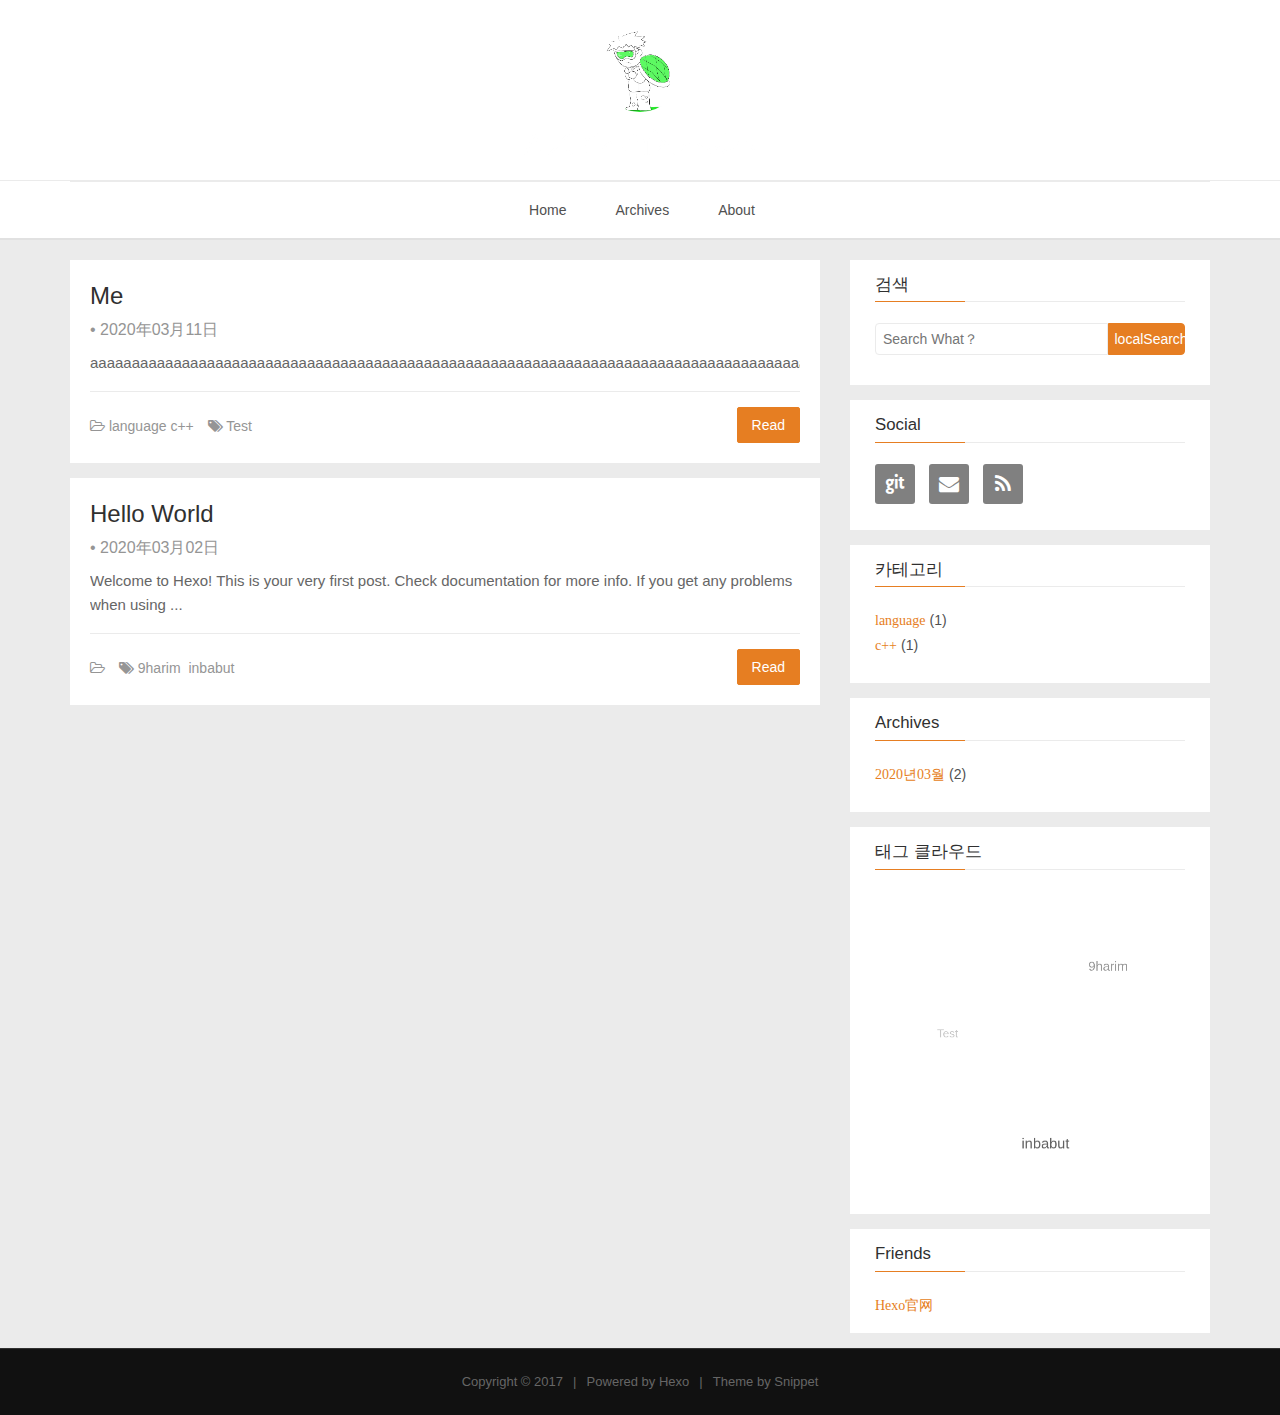
<file: index.html>
<!DOCTYPE HTML>
<html lang="ko">

<head>
    <!--Setting-->
    <meta charset="UTF-8">
    <meta name="viewport" content="width=device-width, user-scalable=no, initial-scale=1.0, maximum-scale=1.0, minimum-scale=1.0">
    <meta http-equiv="X-UA-Compatible" content="IE=Edge,chrome=1">
    <meta http-equiv="Cache-Control" content="no-siteapp">
    <meta http-equiv="Cache-Control" content="no-transform">
    <meta name="renderer" content="webkit|ie-comp|ie-stand">
    <meta name="apple-mobile-web-app-capable" content="Migaehada">
    <meta name="apple-mobile-web-app-status-bar-style" content="black">
    <meta name="format-detection" content="telephone=no,email=no,adress=no">
    <meta name="browsermode" content="application">
    <meta name="screen-orientation" content="portrait">
    <meta name="theme-version" content="1.2.3">
    <meta name="root" content="/">
    <link rel="dns-prefetch" href="https://idpluto.github.io">
    <!--SEO-->

<meta name="keywords" content="" />


<meta name="description" content="" />


<meta name="robots" content="all" />
<meta name="google" content="all" />
<meta name="googlebot" content="all" />
<meta name="verify" content="all" />
    <!--Title-->

<title>
    
    Migaehada
</title>

<link rel="alternate" href="/atom.xml" title="Migaehada" type="application/atom+xml">


<link rel="icon" href="/favicon.ico">

    


<link rel="stylesheet" href="/css/bootstrap.min.css?rev=3.3.7.css">
<link rel="stylesheet" href="/css/font-awesome.min.css?rev=4.7.0.css">
<link rel="stylesheet" href="/css/style.css?rev=@@hash.css">

    
<div class="hide">
    <script type="text/javascript">
    var cnzz_protocol = (("https:" == document.location.protocol) ? " https://" : " http://");
    document.write(unescape("%3Cspan class='cnzz_stat_icon_1263868967 hide' %3E%3Cscript%20src%3D%22https%3A%2F%2Fs95.cnzz.com%2Fz_stat.php%3Fweb_id%3D1272564536%22%3E%3C%2Fscript%3E%3C/span%3E%3Cscript src='" + cnzz_protocol + "s19.cnzz.com/z_stat.php%3Fid%3D1263868967%26show%3Dpic1' type='text/javascript'%3E%3C/script%3E"));
    </script>
</div>




    

<meta name="generator" content="Hexo 4.2.0"></head>
<!--[if lte IE 8]>
<style>
    html{ font-size: 1em }
</style>
<![endif]-->
<!--[if lte IE 9]>
<div style="ie">你使用的浏览器版本过低，为了你更好的阅读体验，请更新浏览器的版本或者使用其他现代浏览器，比如Chrome、Firefox、Safari等。</div>
<![endif]-->
<body>
    <header class="main-header"  style="background-image:url(
    https://i.imgur.com/7KU1hLH.jpg)"
     >
    <div class="main-header-box">
        <a class="header-avatar" href="/" title='LeeDohyeon'>
            <img src="/img/avatar.jpg" alt="logo头像" class="img-responsive center-block">
        </a>
        <div class="branding">
            <!--<h2 class="text-hide">Snippet主题,从未如此简单有趣</h2>-->
            
            <img src="/img/branding.png" alt="Snippet 博客主题" class="img-responsive center-block">
            
        </div>
    </div>
</header>
    <nav class="main-navigation">
    <div class="container">
        <div class="row">
            <div class="col-sm-12">
                <div class="navbar-header"><span class="nav-toggle-button collapsed pull-right" data-toggle="collapse" data-target="#main-menu" id="mnav">
                        <span class="sr-only"></span>
                        <i class="fa fa-bars"></i>
                    </span>
                    <a class="navbar-brand" href="https://idpluto.github.io">
                        Migaehada</a>
                </div>
                <div class="collapse navbar-collapse" id="main-menu">
                    <ul class="menu">
                        
                        <li role="presentation" class="text-center">
                            <a href="/"><i class="fa "></i>
                                Home</a>
                        </li>
                        
                        <li role="presentation" class="text-center">
                            <a href="/archives/"><i class="fa "></i>
                                Archives</a>
                        </li>
                        
                        <li role="presentation" class="text-center">
                            <a href="/about/"><i class="fa "></i>
                                About</a>
                        </li>
                        
                    </ul>
                </div>
            </div>
        </div>
    </div>
</nav>
    <section class="content-wrap">
        <div class="container">
            <div class="row">
                <main class="col-md-8 main-content ">
                    



<article class="post">
    
    <div class="post-content">
        <div class="post-head home-post-head">
            <h1 class="post-title">
                <a href="/2020/03/11/Me/">
                    Me</a>
            </h1>
            <div class="post-meta"> &bull;
                <time class="post-date" datetime="" title="">
                    2020年03月11日
                </time>
            </div>
        </div>
        <p class="brief">
            
            aaaaaaaaaaaaaaaaaaaaaaaaaaaaaaaaaaaaaaaaaaaaaaaaaaaaaaaaaaaaaaaaaaaaaaaaaaaaaaaaaaaaaaaaaaaaaaaaaaaaaaaaaaaaaaaaaaaaaaaaaaaaaaaaaaaaaaaaaaaaaaaaaaaaaaaaaaaaaaaaaaaaaaaaaaaaaaaaaaaaaaaaaaaaaaaa…
            
        </p>
    </div>
    
    <footer class="post-footer clearfix">
        <div class="pull-left tag-list">
            <div class="post-meta">
    
    <span class="categories-meta fa-wrap">
        <i class="fa fa-folder-open-o"></i>
        <a class="category-link" href="/categories/language/">language</a> <a class="category-link" href="/categories/language/c/">c++</a>
    </span>
    
    
    <span class="fa-wrap">
        <i class="fa fa-tags"></i>
        <span class="tags-meta">
            
            <a class="tag-link" href="/tags/Test/" rel="tag">Test</a>
            
        </span>
    </span>
    
    
</div>
        </div>
        <div class="post-permalink">
            <a href="/2020/03/11/Me/" class="btn btn-default">
                Read</a>
        </div>
    </footer>
    
</article>


<article class="post">
    
    <div class="post-content">
        <div class="post-head home-post-head">
            <h1 class="post-title">
                <a href="/2020/03/02/hello-world/">
                    Hello World</a>
            </h1>
            <div class="post-meta"> &bull;
                <time class="post-date" datetime="" title="">
                    2020年03月02日
                </time>
            </div>
        </div>
        <p class="brief">
            
            Welcome to Hexo! This is your very first post. Check documentation for more info. If you get any problems when using ...
            
        </p>
    </div>
    
    <footer class="post-footer clearfix">
        <div class="pull-left tag-list">
            <div class="post-meta">
    
    <span class="categories-meta fa-wrap">
        <i class="fa fa-folder-open-o"></i>
        
    </span>
    
    
    <span class="fa-wrap">
        <i class="fa fa-tags"></i>
        <span class="tags-meta">
            
            <a class="tag-link" href="/tags/9harim/" rel="tag">9harim</a> <a class="tag-link" href="/tags/inbabut/" rel="tag">inbabut</a>
            
        </span>
    </span>
    
    
</div>
        </div>
        <div class="post-permalink">
            <a href="/2020/03/02/hello-world/" class="btn btn-default">
                Read</a>
        </div>
    </footer>
    
</article>



                </main>
                
                    
<aside class="col-md-4 sidebar">
    
    
<div class="widget">
    <h3 class="title">
        검색
    </h3>
    <div id="search-form">
        <div id="result-mask" class="hide"></div>
        <div class="search-area">
            
            <input id="search-key" type="search" autocomplete="off" placeholder="Search What？">
            <button type="button" class="search-form-submit" id="search-local">
                localSearch</button>
            
            
        </div>
        <div id="result-wrap" class="hide">
            <div id="search-result"></div>
        </div>
        <div class="hide">
            <template id="search-tpl">
                <div class="item">
                    <a href="/{path}" title="{title}">
                        <div class="title">{title}</div>
                        <div class="content">{content}</div>
                    </a>
                </div>
            </template>
        </div>
    </div>
</div>

    
    
    
    
<div class="widget">
    <h3 class="title">
        Social
    </h3>
    <div class="content social">
        
        <a href="//github.com/IDpluto" rel="external nofollow" title="Github" target="_blank">
            <i class="git fa fa-git"></i>
        </a>
        
        <a href="mailto:migaehada@kakao.com" rel="external nofollow" title="Email" target="_blank">
            <i class="fas fa-envelope fa fa-fas fa-envelope"></i>
        </a>
        
        <a href="/atom.xml" rel="external nofollow" title="RSS" target="_blank">
            <i class="feed fa fa-feed"></i>
        </a>
        
    </div>
</div>

    
    
<div class="widget">
    <h3 class="title">
        카테고리
    </h3>
    <ul class="category-list"><li class="category-list-item"><a class="category-list-link" href="/categories/language/"><i class="fa" aria-hidden="true">language</i></a><span class="category-list-count">1</span><ul class="category-list-child"><li class="category-list-item"><a class="category-list-link" href="/categories/language/c/"><i class="fa" aria-hidden="true">c++</i></a><span class="category-list-count">1</span></li></ul></li></ul>
</div>

    
    
<div class="widget">
    <h3 class="title">
        Archives
    </h3>
    <ul class="archive-list"><li class="archive-list-item"><a class="archive-list-link" href="/archives/2020/03/"><i class="fa" aria-hidden="true">2020년03월</i></a><span class="archive-list-count">2</span></li></ul>
</div>

    
    
<div class="widget">
    <h3 class="title">
        태그 클라우드
    </h3>
    <div class="content tag-cloud">
        
        <canvas width="300" height="300" id="tag-cloud-3d">
            <a href="/tags/9harim/" style="font-size: 10px;">9harim</a> <a href="/tags/Test/" style="font-size: 10px;">Test</a> <a href="/tags/inbabut/" style="font-size: 10px;">inbabut</a>
        </canvas>
        
    </div>
</div>

    
    
<div class="widget">
    <h3 class="title">
        Friends
    </h3>
    <div class="content friends-link">
        
        <a href="https://hexo.io/zh-cn/" class="fa" target="_blank">
            Hexo官网</a>
        
    </div>
</div>

    
</aside>

                
            </div>
        </div>
    </section>
    <footer class="main-footer">
    <div class="container">
        <div class="row">
        </div>
    </div>
</footer>
<a id="back-to-top" class="icon-btn hide">
    <i class="fa fa-chevron-up"></i>
</a>
    <div class="copyright">
    <div class="container">
        <div class="row">
            <div class="col-sm-12">
                <div class="busuanzi">
    
</div>
            </div>
            <div class="col-sm-12">
                <span>Copyright &copy;
                    2017
                    
                </span> |
                <span>
                    Powered by <a href="//hexo.io" class="copyright-links" target="_blank" rel="nofollow">Hexo</a>
                </span> |
                <span>
                    Theme by <a href="//github.com/shenliyang/hexo-theme-snippet.git" class="copyright-links" target="_blank" rel="nofollow">Snippet</a>
                </span>
            </div>
        </div>
    </div>
</div>


<script src="/js/search.js?rev=@@hash.js"></script>




<script src="/assets/tagcanvas.min.js?rev=2.9.js"></script>

<script>
var tagOption = {
    textColour: '#444', // 字体颜色
    outlineMethod: 'block', // 选中模式
    outlineColour: '#FFDAB9', // 选中模式的颜色
    interval: 30 || 30, // 动画帧之间的时间间隔，值越大，转动幅度越大
    textHeight: 13,
    outlineRadius: 3,
    freezeActive: true || '', // 选中的标签是否继续滚动
    frontSelect: true || '', // 不选标签云后部的标签
    initial: [0.1, -0.1],
    depth: 0.5,
    decel: 0.95,
    maxSpeed: 0.03,
    reverse: true || '', // 是否反向触发
    fadeIn: 500, // 进入动画时间
    wheelZoom: false || '' // 是否启用鼠标滚轮
}
TagCanvas.Start('tag-cloud-3d', '', tagOption);
</script>



<script src="/js/app.js?rev=@@hash.js"></script>

</body>
</html>
</file>
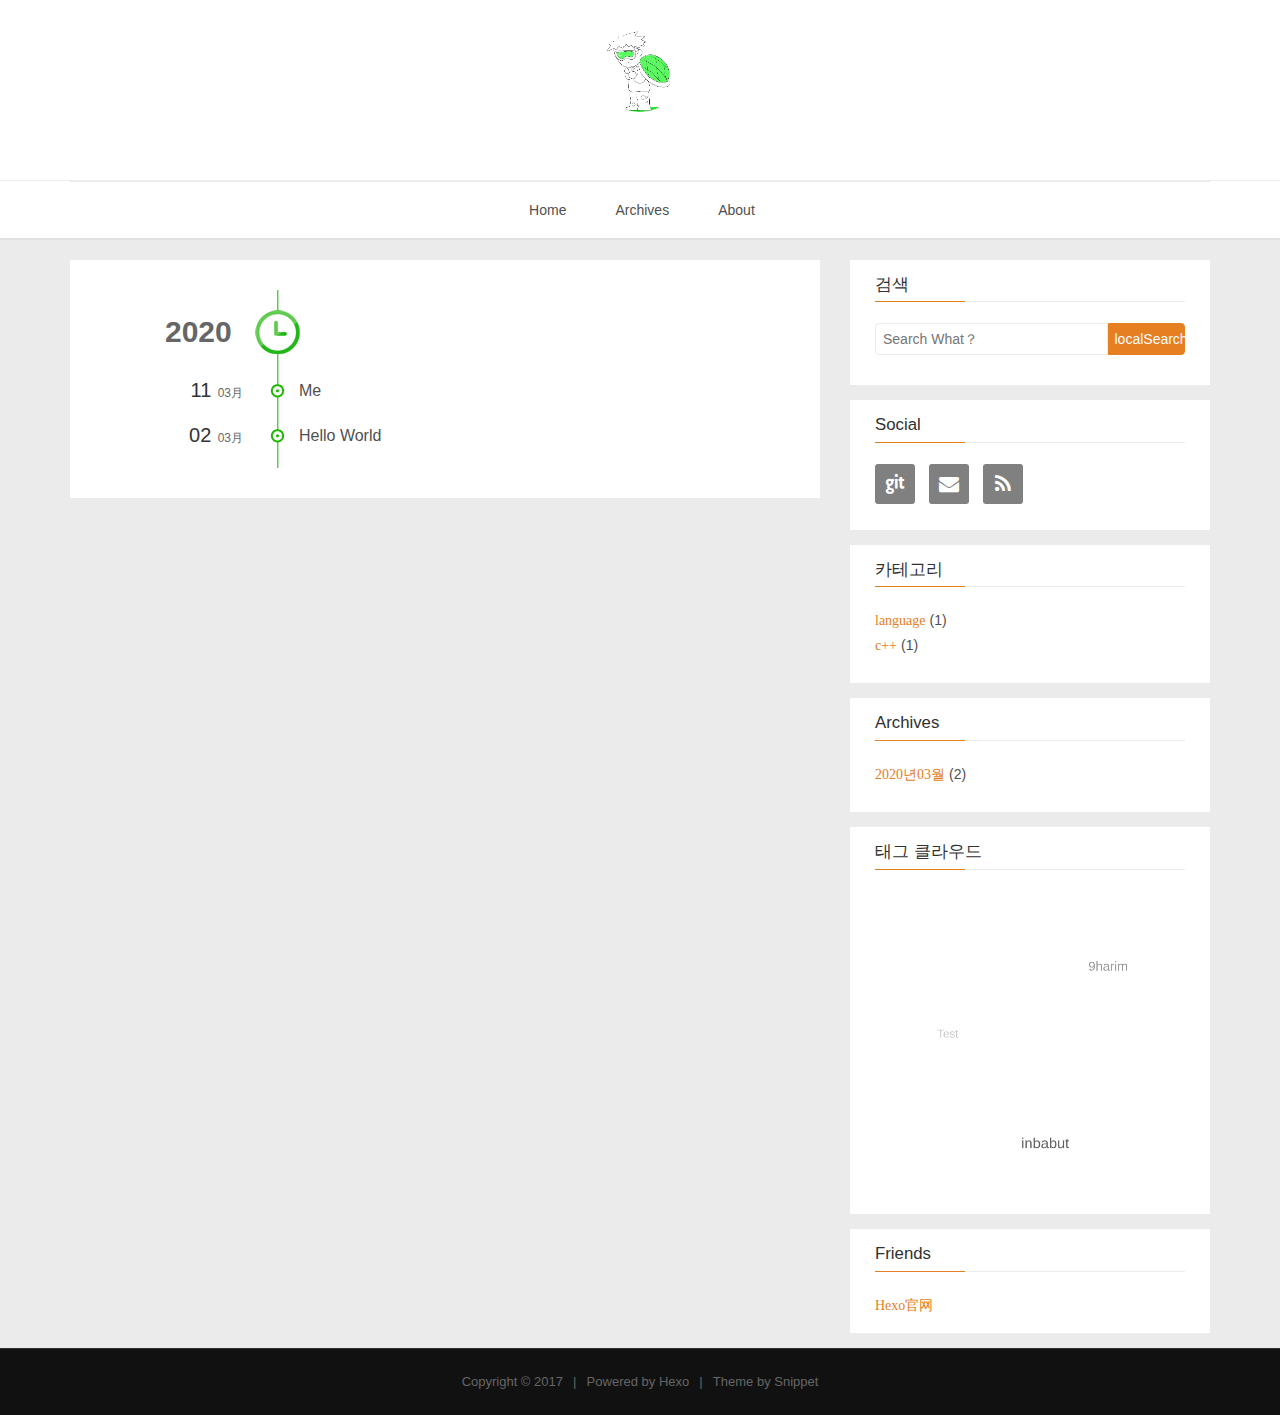
<file: archives/index.html>
<!DOCTYPE HTML>
<html lang="ko">

<head>
    <!--Setting-->
    <meta charset="UTF-8">
    <meta name="viewport" content="width=device-width, user-scalable=no, initial-scale=1.0, maximum-scale=1.0, minimum-scale=1.0">
    <meta http-equiv="X-UA-Compatible" content="IE=Edge,chrome=1">
    <meta http-equiv="Cache-Control" content="no-siteapp">
    <meta http-equiv="Cache-Control" content="no-transform">
    <meta name="renderer" content="webkit|ie-comp|ie-stand">
    <meta name="apple-mobile-web-app-capable" content="Migaehada">
    <meta name="apple-mobile-web-app-status-bar-style" content="black">
    <meta name="format-detection" content="telephone=no,email=no,adress=no">
    <meta name="browsermode" content="application">
    <meta name="screen-orientation" content="portrait">
    <meta name="theme-version" content="1.2.3">
    <meta name="root" content="/">
    <link rel="dns-prefetch" href="https://idpluto.github.io">
    <!--SEO-->

<meta name="keywords" content="" />


<meta name="description" content="" />


<meta name="robots" content="all" />
<meta name="google" content="all" />
<meta name="googlebot" content="all" />
<meta name="verify" content="all" />
    <!--Title-->

<title>
    
    Archives |
    
    Migaehada
</title>

<link rel="alternate" href="/atom.xml" title="Migaehada" type="application/atom+xml">


<link rel="icon" href="/favicon.ico">

    


<link rel="stylesheet" href="/css/bootstrap.min.css?rev=3.3.7.css">
<link rel="stylesheet" href="/css/font-awesome.min.css?rev=4.7.0.css">
<link rel="stylesheet" href="/css/style.css?rev=@@hash.css">

    
<div class="hide">
    <script type="text/javascript">
    var cnzz_protocol = (("https:" == document.location.protocol) ? " https://" : " http://");
    document.write(unescape("%3Cspan class='cnzz_stat_icon_1263868967 hide' %3E%3Cscript%20src%3D%22https%3A%2F%2Fs95.cnzz.com%2Fz_stat.php%3Fweb_id%3D1272564536%22%3E%3C%2Fscript%3E%3C/span%3E%3Cscript src='" + cnzz_protocol + "s19.cnzz.com/z_stat.php%3Fid%3D1263868967%26show%3Dpic1' type='text/javascript'%3E%3C/script%3E"));
    </script>
</div>




    

<meta name="generator" content="Hexo 4.2.0"></head>
<!--[if lte IE 8]>
<style>
    html{ font-size: 1em }
</style>
<![endif]-->
<!--[if lte IE 9]>
<div style="ie">你使用的浏览器版本过低，为了你更好的阅读体验，请更新浏览器的版本或者使用其他现代浏览器，比如Chrome、Firefox、Safari等。</div>
<![endif]-->
<body>
    <header class="main-header"  style="background-image:url(
    https://i.imgur.com/7KU1hLH.jpg)"
     >
    <div class="main-header-box">
        <a class="header-avatar" href="/" title='LeeDohyeon'>
            <img src="/img/avatar.jpg" alt="logo头像" class="img-responsive center-block">
        </a>
        <div class="branding">
            <!--<h2 class="text-hide">Snippet主题,从未如此简单有趣</h2>-->
            
            <img src="/img/branding.png" alt="Snippet 博客主题" class="img-responsive center-block">
            
        </div>
    </div>
</header>
    <nav class="main-navigation">
    <div class="container">
        <div class="row">
            <div class="col-sm-12">
                <div class="navbar-header"><span class="nav-toggle-button collapsed pull-right" data-toggle="collapse" data-target="#main-menu" id="mnav">
                        <span class="sr-only"></span>
                        <i class="fa fa-bars"></i>
                    </span>
                    <a class="navbar-brand" href="https://idpluto.github.io">
                        Migaehada</a>
                </div>
                <div class="collapse navbar-collapse" id="main-menu">
                    <ul class="menu">
                        
                        <li role="presentation" class="text-center">
                            <a href="/"><i class="fa "></i>
                                Home</a>
                        </li>
                        
                        <li role="presentation" class="text-center">
                            <a href="/archives/"><i class="fa "></i>
                                Archives</a>
                        </li>
                        
                        <li role="presentation" class="text-center">
                            <a href="/about/"><i class="fa "></i>
                                About</a>
                        </li>
                        
                    </ul>
                </div>
            </div>
        </div>
    </div>
</nav>
    <section class="content-wrap">
        <div class="container">
            <div class="row">
                <main class="col-md-8 main-content ">
                    <div id="main">
    <div class="timebox">
        <div class="timeline">
            <ul>
                
                
                
                
                
                
                <h2>
                    2020
                </h2>
                
                
                <li>
                    
                    <h3>
                        11<span>
                            03月</span>
                    </h3>
                    <a href="/2020/03/11/Me/" title="Me" target="_blank">
                        Me</a>
                </li>
                
                
                
                
                
                
                <li>
                    
                    <h3>
                        02<span>
                            03月</span>
                    </h3>
                    <a href="/2020/03/02/hello-world/" title="Hello World" target="_blank">
                        Hello World</a>
                </li>
                
                
            </ul>
        </div>
    </div>
</div>
                </main>
                
                    
<aside class="col-md-4 sidebar">
    
    
<div class="widget">
    <h3 class="title">
        검색
    </h3>
    <div id="search-form">
        <div id="result-mask" class="hide"></div>
        <div class="search-area">
            
            <input id="search-key" type="search" autocomplete="off" placeholder="Search What？">
            <button type="button" class="search-form-submit" id="search-local">
                localSearch</button>
            
            
        </div>
        <div id="result-wrap" class="hide">
            <div id="search-result"></div>
        </div>
        <div class="hide">
            <template id="search-tpl">
                <div class="item">
                    <a href="/{path}" title="{title}">
                        <div class="title">{title}</div>
                        <div class="content">{content}</div>
                    </a>
                </div>
            </template>
        </div>
    </div>
</div>

    
    
    
    
<div class="widget">
    <h3 class="title">
        Social
    </h3>
    <div class="content social">
        
        <a href="//github.com/IDpluto" rel="external nofollow" title="Github" target="_blank">
            <i class="git fa fa-git"></i>
        </a>
        
        <a href="mailto:migaehada@kakao.com" rel="external nofollow" title="Email" target="_blank">
            <i class="fas fa-envelope fa fa-fas fa-envelope"></i>
        </a>
        
        <a href="/atom.xml" rel="external nofollow" title="RSS" target="_blank">
            <i class="feed fa fa-feed"></i>
        </a>
        
    </div>
</div>

    
    
<div class="widget">
    <h3 class="title">
        카테고리
    </h3>
    <ul class="category-list"><li class="category-list-item"><a class="category-list-link" href="/categories/language/"><i class="fa" aria-hidden="true">language</i></a><span class="category-list-count">1</span><ul class="category-list-child"><li class="category-list-item"><a class="category-list-link" href="/categories/language/c/"><i class="fa" aria-hidden="true">c++</i></a><span class="category-list-count">1</span></li></ul></li></ul>
</div>

    
    
<div class="widget">
    <h3 class="title">
        Archives
    </h3>
    <ul class="archive-list"><li class="archive-list-item"><a class="archive-list-link" href="/archives/2020/03/"><i class="fa" aria-hidden="true">2020년03월</i></a><span class="archive-list-count">2</span></li></ul>
</div>

    
    
<div class="widget">
    <h3 class="title">
        태그 클라우드
    </h3>
    <div class="content tag-cloud">
        
        <canvas width="300" height="300" id="tag-cloud-3d">
            <a href="/tags/9harim/" style="font-size: 10px;">9harim</a> <a href="/tags/Test/" style="font-size: 10px;">Test</a> <a href="/tags/inbabut/" style="font-size: 10px;">inbabut</a>
        </canvas>
        
    </div>
</div>

    
    
<div class="widget">
    <h3 class="title">
        Friends
    </h3>
    <div class="content friends-link">
        
        <a href="https://hexo.io/zh-cn/" class="fa" target="_blank">
            Hexo官网</a>
        
    </div>
</div>

    
</aside>

                
            </div>
        </div>
    </section>
    <footer class="main-footer">
    <div class="container">
        <div class="row">
        </div>
    </div>
</footer>
<a id="back-to-top" class="icon-btn hide">
    <i class="fa fa-chevron-up"></i>
</a>
    <div class="copyright">
    <div class="container">
        <div class="row">
            <div class="col-sm-12">
                <div class="busuanzi">
    
</div>
            </div>
            <div class="col-sm-12">
                <span>Copyright &copy;
                    2017
                    
                </span> |
                <span>
                    Powered by <a href="//hexo.io" class="copyright-links" target="_blank" rel="nofollow">Hexo</a>
                </span> |
                <span>
                    Theme by <a href="//github.com/shenliyang/hexo-theme-snippet.git" class="copyright-links" target="_blank" rel="nofollow">Snippet</a>
                </span>
            </div>
        </div>
    </div>
</div>


<script src="/js/search.js?rev=@@hash.js"></script>




<script src="/assets/tagcanvas.min.js?rev=2.9.js"></script>

<script>
var tagOption = {
    textColour: '#444', // 字体颜色
    outlineMethod: 'block', // 选中模式
    outlineColour: '#FFDAB9', // 选中模式的颜色
    interval: 30 || 30, // 动画帧之间的时间间隔，值越大，转动幅度越大
    textHeight: 13,
    outlineRadius: 3,
    freezeActive: true || '', // 选中的标签是否继续滚动
    frontSelect: true || '', // 不选标签云后部的标签
    initial: [0.1, -0.1],
    depth: 0.5,
    decel: 0.95,
    maxSpeed: 0.03,
    reverse: true || '', // 是否反向触发
    fadeIn: 500, // 进入动画时间
    wheelZoom: false || '' // 是否启用鼠标滚轮
}
TagCanvas.Start('tag-cloud-3d', '', tagOption);
</script>



<script src="/js/app.js?rev=@@hash.js"></script>

</body>
</html>
</file>
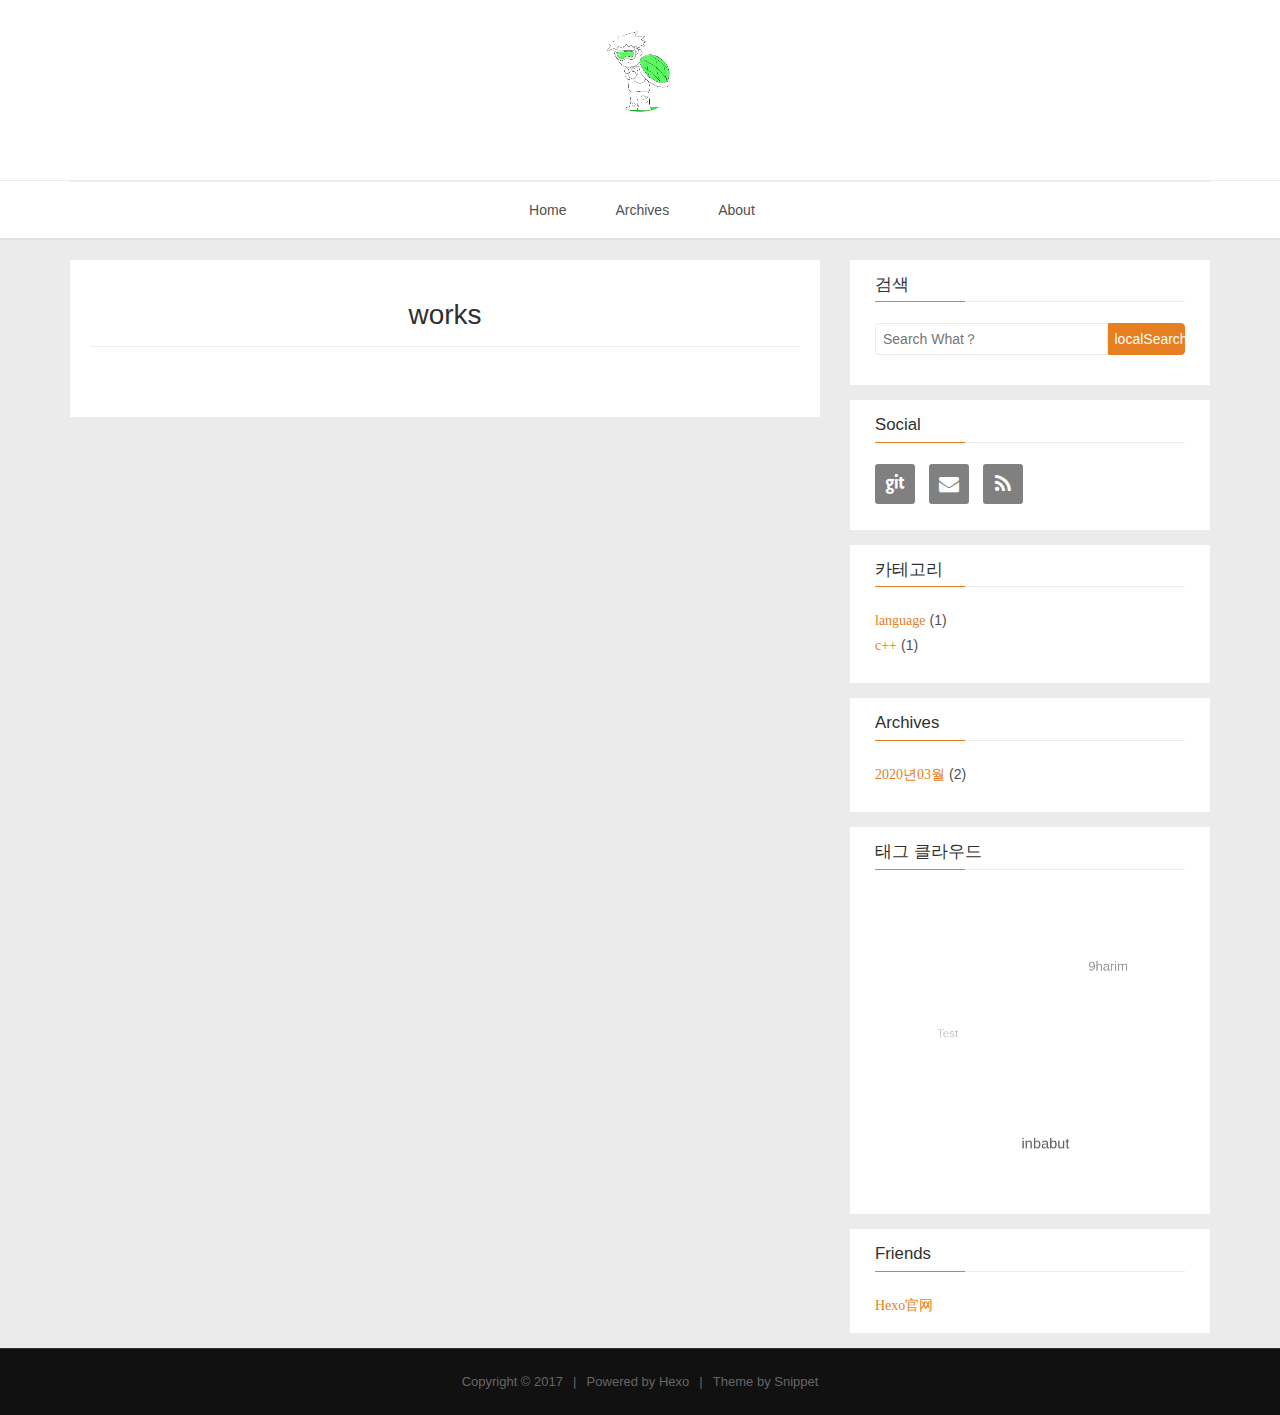
<file: works/index.html>
<!DOCTYPE HTML>
<html lang="ko">

<head>
    <!--Setting-->
    <meta charset="UTF-8">
    <meta name="viewport" content="width=device-width, user-scalable=no, initial-scale=1.0, maximum-scale=1.0, minimum-scale=1.0">
    <meta http-equiv="X-UA-Compatible" content="IE=Edge,chrome=1">
    <meta http-equiv="Cache-Control" content="no-siteapp">
    <meta http-equiv="Cache-Control" content="no-transform">
    <meta name="renderer" content="webkit|ie-comp|ie-stand">
    <meta name="apple-mobile-web-app-capable" content="Migaehada">
    <meta name="apple-mobile-web-app-status-bar-style" content="black">
    <meta name="format-detection" content="telephone=no,email=no,adress=no">
    <meta name="browsermode" content="application">
    <meta name="screen-orientation" content="portrait">
    <meta name="theme-version" content="1.2.3">
    <meta name="root" content="/">
    <link rel="dns-prefetch" href="https://idpluto.github.io">
    <!--SEO-->

<meta name="keywords" content="" />


<meta name="description" content="" />


<meta name="robots" content="all" />
<meta name="google" content="all" />
<meta name="googlebot" content="all" />
<meta name="verify" content="all" />
    <!--Title-->

<title>
    
    works |
    
    Migaehada
</title>

<link rel="alternate" href="/atom.xml" title="Migaehada" type="application/atom+xml">


<link rel="icon" href="/favicon.ico">

    


<link rel="stylesheet" href="/css/bootstrap.min.css?rev=3.3.7.css">
<link rel="stylesheet" href="/css/font-awesome.min.css?rev=4.7.0.css">
<link rel="stylesheet" href="/css/style.css?rev=@@hash.css">

    
<div class="hide">
    <script type="text/javascript">
    var cnzz_protocol = (("https:" == document.location.protocol) ? " https://" : " http://");
    document.write(unescape("%3Cspan class='cnzz_stat_icon_1263868967 hide' %3E%3Cscript%20src%3D%22https%3A%2F%2Fs95.cnzz.com%2Fz_stat.php%3Fweb_id%3D1272564536%22%3E%3C%2Fscript%3E%3C/span%3E%3Cscript src='" + cnzz_protocol + "s19.cnzz.com/z_stat.php%3Fid%3D1263868967%26show%3Dpic1' type='text/javascript'%3E%3C/script%3E"));
    </script>
</div>




    

<meta name="generator" content="Hexo 4.2.0"></head>
<!--[if lte IE 8]>
<style>
    html{ font-size: 1em }
</style>
<![endif]-->
<!--[if lte IE 9]>
<div style="ie">你使用的浏览器版本过低，为了你更好的阅读体验，请更新浏览器的版本或者使用其他现代浏览器，比如Chrome、Firefox、Safari等。</div>
<![endif]-->
<body>
    <header class="main-header"  style="background-image:url(
    https://i.imgur.com/7KU1hLH.jpg)"
     >
    <div class="main-header-box">
        <a class="header-avatar" href="/" title='LeeDohyeon'>
            <img src="/img/avatar.jpg" alt="logo头像" class="img-responsive center-block">
        </a>
        <div class="branding">
            <!--<h2 class="text-hide">Snippet主题,从未如此简单有趣</h2>-->
            
            <img src="/img/branding.png" alt="Snippet 博客主题" class="img-responsive center-block">
            
        </div>
    </div>
</header>
    <nav class="main-navigation">
    <div class="container">
        <div class="row">
            <div class="col-sm-12">
                <div class="navbar-header"><span class="nav-toggle-button collapsed pull-right" data-toggle="collapse" data-target="#main-menu" id="mnav">
                        <span class="sr-only"></span>
                        <i class="fa fa-bars"></i>
                    </span>
                    <a class="navbar-brand" href="https://idpluto.github.io">
                        Migaehada</a>
                </div>
                <div class="collapse navbar-collapse" id="main-menu">
                    <ul class="menu">
                        
                        <li role="presentation" class="text-center">
                            <a href="/"><i class="fa "></i>
                                Home</a>
                        </li>
                        
                        <li role="presentation" class="text-center">
                            <a href="/archives/"><i class="fa "></i>
                                Archives</a>
                        </li>
                        
                        <li role="presentation" class="text-center">
                            <a href="/about/"><i class="fa "></i>
                                About</a>
                        </li>
                        
                    </ul>
                </div>
            </div>
        </div>
    </div>
</nav>
    <section class="content-wrap">
        <div class="container">
            <div class="row">
                <main class="col-md-8 main-content ">
                    <div>
    
    <article class="post">
    <h1 class="post-head">
        works
    </h1>
    <div class="post-body">
        
    </div>
</article>
    
</div>
                </main>
                
                    
<aside class="col-md-4 sidebar">
    
    
<div class="widget">
    <h3 class="title">
        검색
    </h3>
    <div id="search-form">
        <div id="result-mask" class="hide"></div>
        <div class="search-area">
            
            <input id="search-key" type="search" autocomplete="off" placeholder="Search What？">
            <button type="button" class="search-form-submit" id="search-local">
                localSearch</button>
            
            
        </div>
        <div id="result-wrap" class="hide">
            <div id="search-result"></div>
        </div>
        <div class="hide">
            <template id="search-tpl">
                <div class="item">
                    <a href="/{path}" title="{title}">
                        <div class="title">{title}</div>
                        <div class="content">{content}</div>
                    </a>
                </div>
            </template>
        </div>
    </div>
</div>

    
    
    
    
<div class="widget">
    <h3 class="title">
        Social
    </h3>
    <div class="content social">
        
        <a href="//github.com/IDpluto" rel="external nofollow" title="Github" target="_blank">
            <i class="git fa fa-git"></i>
        </a>
        
        <a href="mailto:migaehada@kakao.com" rel="external nofollow" title="Email" target="_blank">
            <i class="fas fa-envelope fa fa-fas fa-envelope"></i>
        </a>
        
        <a href="/atom.xml" rel="external nofollow" title="RSS" target="_blank">
            <i class="feed fa fa-feed"></i>
        </a>
        
    </div>
</div>

    
    
<div class="widget">
    <h3 class="title">
        카테고리
    </h3>
    <ul class="category-list"><li class="category-list-item"><a class="category-list-link" href="/categories/language/"><i class="fa" aria-hidden="true">language</i></a><span class="category-list-count">1</span><ul class="category-list-child"><li class="category-list-item"><a class="category-list-link" href="/categories/language/c/"><i class="fa" aria-hidden="true">c++</i></a><span class="category-list-count">1</span></li></ul></li></ul>
</div>

    
    
<div class="widget">
    <h3 class="title">
        Archives
    </h3>
    <ul class="archive-list"><li class="archive-list-item"><a class="archive-list-link" href="/archives/2020/03/"><i class="fa" aria-hidden="true">2020년03월</i></a><span class="archive-list-count">2</span></li></ul>
</div>

    
    
<div class="widget">
    <h3 class="title">
        태그 클라우드
    </h3>
    <div class="content tag-cloud">
        
        <canvas width="300" height="300" id="tag-cloud-3d">
            <a href="/tags/9harim/" style="font-size: 10px;">9harim</a> <a href="/tags/Test/" style="font-size: 10px;">Test</a> <a href="/tags/inbabut/" style="font-size: 10px;">inbabut</a>
        </canvas>
        
    </div>
</div>

    
    
<div class="widget">
    <h3 class="title">
        Friends
    </h3>
    <div class="content friends-link">
        
        <a href="https://hexo.io/zh-cn/" class="fa" target="_blank">
            Hexo官网</a>
        
    </div>
</div>

    
</aside>

                
            </div>
        </div>
    </section>
    <footer class="main-footer">
    <div class="container">
        <div class="row">
        </div>
    </div>
</footer>
<a id="back-to-top" class="icon-btn hide">
    <i class="fa fa-chevron-up"></i>
</a>
    <div class="copyright">
    <div class="container">
        <div class="row">
            <div class="col-sm-12">
                <div class="busuanzi">
    
</div>
            </div>
            <div class="col-sm-12">
                <span>Copyright &copy;
                    2017
                    
                </span> |
                <span>
                    Powered by <a href="//hexo.io" class="copyright-links" target="_blank" rel="nofollow">Hexo</a>
                </span> |
                <span>
                    Theme by <a href="//github.com/shenliyang/hexo-theme-snippet.git" class="copyright-links" target="_blank" rel="nofollow">Snippet</a>
                </span>
            </div>
        </div>
    </div>
</div>


<script src="/js/search.js?rev=@@hash.js"></script>




<script src="/assets/tagcanvas.min.js?rev=2.9.js"></script>

<script>
var tagOption = {
    textColour: '#444', // 字体颜色
    outlineMethod: 'block', // 选中模式
    outlineColour: '#FFDAB9', // 选中模式的颜色
    interval: 30 || 30, // 动画帧之间的时间间隔，值越大，转动幅度越大
    textHeight: 13,
    outlineRadius: 3,
    freezeActive: true || '', // 选中的标签是否继续滚动
    frontSelect: true || '', // 不选标签云后部的标签
    initial: [0.1, -0.1],
    depth: 0.5,
    decel: 0.95,
    maxSpeed: 0.03,
    reverse: true || '', // 是否反向触发
    fadeIn: 500, // 进入动画时间
    wheelZoom: false || '' // 是否启用鼠标滚轮
}
TagCanvas.Start('tag-cloud-3d', '', tagOption);
</script>



<script src="/js/app.js?rev=@@hash.js"></script>

</body>
</html>
</file>
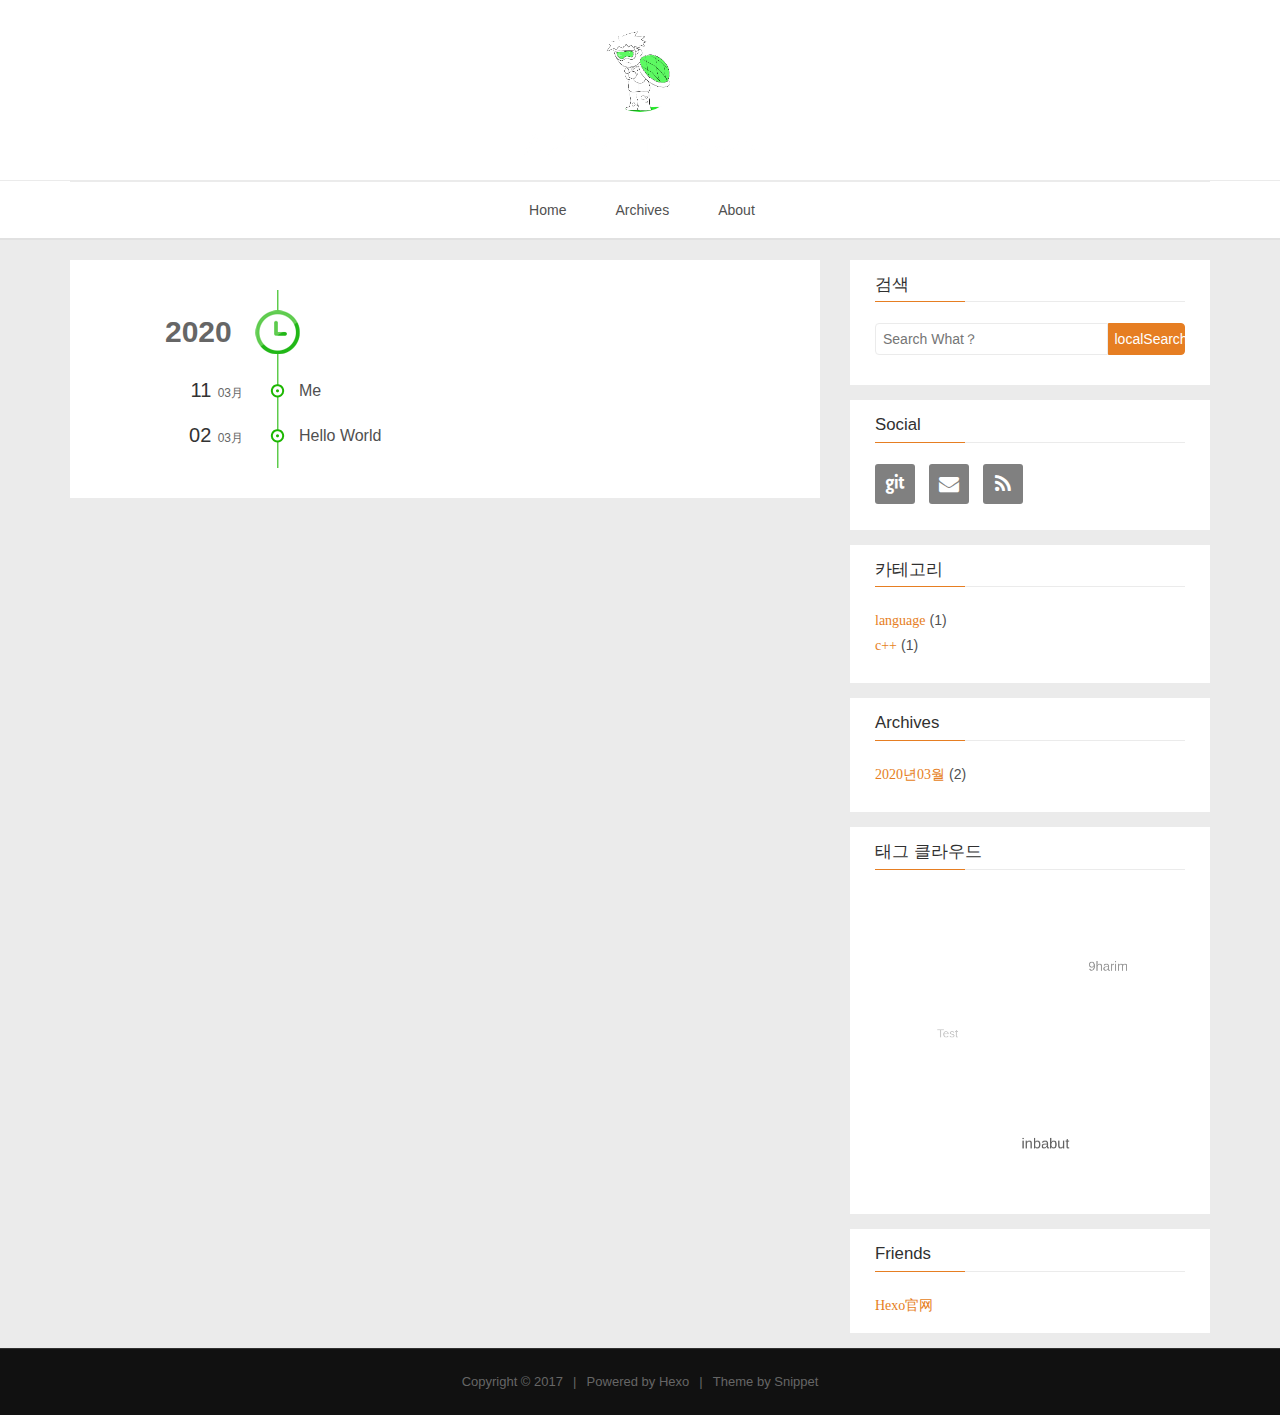
<file: archives/2020/index.html>
<!DOCTYPE HTML>
<html lang="ko">

<head>
    <!--Setting-->
    <meta charset="UTF-8">
    <meta name="viewport" content="width=device-width, user-scalable=no, initial-scale=1.0, maximum-scale=1.0, minimum-scale=1.0">
    <meta http-equiv="X-UA-Compatible" content="IE=Edge,chrome=1">
    <meta http-equiv="Cache-Control" content="no-siteapp">
    <meta http-equiv="Cache-Control" content="no-transform">
    <meta name="renderer" content="webkit|ie-comp|ie-stand">
    <meta name="apple-mobile-web-app-capable" content="Migaehada">
    <meta name="apple-mobile-web-app-status-bar-style" content="black">
    <meta name="format-detection" content="telephone=no,email=no,adress=no">
    <meta name="browsermode" content="application">
    <meta name="screen-orientation" content="portrait">
    <meta name="theme-version" content="1.2.3">
    <meta name="root" content="/">
    <link rel="dns-prefetch" href="https://idpluto.github.io">
    <!--SEO-->

<meta name="keywords" content="" />


<meta name="description" content="" />


<meta name="robots" content="all" />
<meta name="google" content="all" />
<meta name="googlebot" content="all" />
<meta name="verify" content="all" />
    <!--Title-->

<title>
    
    Archives: 2020 |
    
    Migaehada
</title>

<link rel="alternate" href="/atom.xml" title="Migaehada" type="application/atom+xml">


<link rel="icon" href="/favicon.ico">

    


<link rel="stylesheet" href="/css/bootstrap.min.css?rev=3.3.7.css">
<link rel="stylesheet" href="/css/font-awesome.min.css?rev=4.7.0.css">
<link rel="stylesheet" href="/css/style.css?rev=@@hash.css">

    
<div class="hide">
    <script type="text/javascript">
    var cnzz_protocol = (("https:" == document.location.protocol) ? " https://" : " http://");
    document.write(unescape("%3Cspan class='cnzz_stat_icon_1263868967 hide' %3E%3Cscript%20src%3D%22https%3A%2F%2Fs95.cnzz.com%2Fz_stat.php%3Fweb_id%3D1272564536%22%3E%3C%2Fscript%3E%3C/span%3E%3Cscript src='" + cnzz_protocol + "s19.cnzz.com/z_stat.php%3Fid%3D1263868967%26show%3Dpic1' type='text/javascript'%3E%3C/script%3E"));
    </script>
</div>




    

<meta name="generator" content="Hexo 4.2.0"></head>
<!--[if lte IE 8]>
<style>
    html{ font-size: 1em }
</style>
<![endif]-->
<!--[if lte IE 9]>
<div style="ie">你使用的浏览器版本过低，为了你更好的阅读体验，请更新浏览器的版本或者使用其他现代浏览器，比如Chrome、Firefox、Safari等。</div>
<![endif]-->
<body>
    <header class="main-header"  style="background-image:url(
    https://i.imgur.com/7KU1hLH.jpg)"
     >
    <div class="main-header-box">
        <a class="header-avatar" href="/" title='LeeDohyeon'>
            <img src="/img/avatar.jpg" alt="logo头像" class="img-responsive center-block">
        </a>
        <div class="branding">
            <!--<h2 class="text-hide">Snippet主题,从未如此简单有趣</h2>-->
            
            <img src="/img/branding.png" alt="Snippet 博客主题" class="img-responsive center-block">
            
        </div>
    </div>
</header>
    <nav class="main-navigation">
    <div class="container">
        <div class="row">
            <div class="col-sm-12">
                <div class="navbar-header"><span class="nav-toggle-button collapsed pull-right" data-toggle="collapse" data-target="#main-menu" id="mnav">
                        <span class="sr-only"></span>
                        <i class="fa fa-bars"></i>
                    </span>
                    <a class="navbar-brand" href="https://idpluto.github.io">
                        Migaehada</a>
                </div>
                <div class="collapse navbar-collapse" id="main-menu">
                    <ul class="menu">
                        
                        <li role="presentation" class="text-center">
                            <a href="/"><i class="fa "></i>
                                Home</a>
                        </li>
                        
                        <li role="presentation" class="text-center">
                            <a href="/archives/"><i class="fa "></i>
                                Archives</a>
                        </li>
                        
                        <li role="presentation" class="text-center">
                            <a href="/about/"><i class="fa "></i>
                                About</a>
                        </li>
                        
                    </ul>
                </div>
            </div>
        </div>
    </div>
</nav>
    <section class="content-wrap">
        <div class="container">
            <div class="row">
                <main class="col-md-8 main-content ">
                    <div id="main">
    <div class="timebox">
        <div class="timeline">
            <ul>
                
                
                
                
                
                
                <h2>
                    2020
                </h2>
                
                
                <li>
                    
                    <h3>
                        11<span>
                            03月</span>
                    </h3>
                    <a href="/2020/03/11/Me/" title="Me" target="_blank">
                        Me</a>
                </li>
                
                
                
                
                
                
                <li>
                    
                    <h3>
                        02<span>
                            03月</span>
                    </h3>
                    <a href="/2020/03/02/hello-world/" title="Hello World" target="_blank">
                        Hello World</a>
                </li>
                
                
            </ul>
        </div>
    </div>
</div>
                </main>
                
                    
<aside class="col-md-4 sidebar">
    
    
<div class="widget">
    <h3 class="title">
        검색
    </h3>
    <div id="search-form">
        <div id="result-mask" class="hide"></div>
        <div class="search-area">
            
            <input id="search-key" type="search" autocomplete="off" placeholder="Search What？">
            <button type="button" class="search-form-submit" id="search-local">
                localSearch</button>
            
            
        </div>
        <div id="result-wrap" class="hide">
            <div id="search-result"></div>
        </div>
        <div class="hide">
            <template id="search-tpl">
                <div class="item">
                    <a href="/{path}" title="{title}">
                        <div class="title">{title}</div>
                        <div class="content">{content}</div>
                    </a>
                </div>
            </template>
        </div>
    </div>
</div>

    
    
    
    
<div class="widget">
    <h3 class="title">
        Social
    </h3>
    <div class="content social">
        
        <a href="//github.com/IDpluto" rel="external nofollow" title="Github" target="_blank">
            <i class="git fa fa-git"></i>
        </a>
        
        <a href="mailto:migaehada@kakao.com" rel="external nofollow" title="Email" target="_blank">
            <i class="fas fa-envelope fa fa-fas fa-envelope"></i>
        </a>
        
        <a href="/atom.xml" rel="external nofollow" title="RSS" target="_blank">
            <i class="feed fa fa-feed"></i>
        </a>
        
    </div>
</div>

    
    
<div class="widget">
    <h3 class="title">
        카테고리
    </h3>
    <ul class="category-list"><li class="category-list-item"><a class="category-list-link" href="/categories/language/"><i class="fa" aria-hidden="true">language</i></a><span class="category-list-count">1</span><ul class="category-list-child"><li class="category-list-item"><a class="category-list-link" href="/categories/language/c/"><i class="fa" aria-hidden="true">c++</i></a><span class="category-list-count">1</span></li></ul></li></ul>
</div>

    
    
<div class="widget">
    <h3 class="title">
        Archives
    </h3>
    <ul class="archive-list"><li class="archive-list-item"><a class="archive-list-link" href="/archives/2020/03/"><i class="fa" aria-hidden="true">2020년03월</i></a><span class="archive-list-count">2</span></li></ul>
</div>

    
    
<div class="widget">
    <h3 class="title">
        태그 클라우드
    </h3>
    <div class="content tag-cloud">
        
        <canvas width="300" height="300" id="tag-cloud-3d">
            <a href="/tags/9harim/" style="font-size: 10px;">9harim</a> <a href="/tags/Test/" style="font-size: 10px;">Test</a> <a href="/tags/inbabut/" style="font-size: 10px;">inbabut</a>
        </canvas>
        
    </div>
</div>

    
    
<div class="widget">
    <h3 class="title">
        Friends
    </h3>
    <div class="content friends-link">
        
        <a href="https://hexo.io/zh-cn/" class="fa" target="_blank">
            Hexo官网</a>
        
    </div>
</div>

    
</aside>

                
            </div>
        </div>
    </section>
    <footer class="main-footer">
    <div class="container">
        <div class="row">
        </div>
    </div>
</footer>
<a id="back-to-top" class="icon-btn hide">
    <i class="fa fa-chevron-up"></i>
</a>
    <div class="copyright">
    <div class="container">
        <div class="row">
            <div class="col-sm-12">
                <div class="busuanzi">
    
</div>
            </div>
            <div class="col-sm-12">
                <span>Copyright &copy;
                    2017
                    
                </span> |
                <span>
                    Powered by <a href="//hexo.io" class="copyright-links" target="_blank" rel="nofollow">Hexo</a>
                </span> |
                <span>
                    Theme by <a href="//github.com/shenliyang/hexo-theme-snippet.git" class="copyright-links" target="_blank" rel="nofollow">Snippet</a>
                </span>
            </div>
        </div>
    </div>
</div>


<script src="/js/search.js?rev=@@hash.js"></script>




<script src="/assets/tagcanvas.min.js?rev=2.9.js"></script>

<script>
var tagOption = {
    textColour: '#444', // 字体颜色
    outlineMethod: 'block', // 选中模式
    outlineColour: '#FFDAB9', // 选中模式的颜色
    interval: 30 || 30, // 动画帧之间的时间间隔，值越大，转动幅度越大
    textHeight: 13,
    outlineRadius: 3,
    freezeActive: true || '', // 选中的标签是否继续滚动
    frontSelect: true || '', // 不选标签云后部的标签
    initial: [0.1, -0.1],
    depth: 0.5,
    decel: 0.95,
    maxSpeed: 0.03,
    reverse: true || '', // 是否反向触发
    fadeIn: 500, // 进入动画时间
    wheelZoom: false || '' // 是否启用鼠标滚轮
}
TagCanvas.Start('tag-cloud-3d', '', tagOption);
</script>



<script src="/js/app.js?rev=@@hash.js"></script>

</body>
</html>
</file>
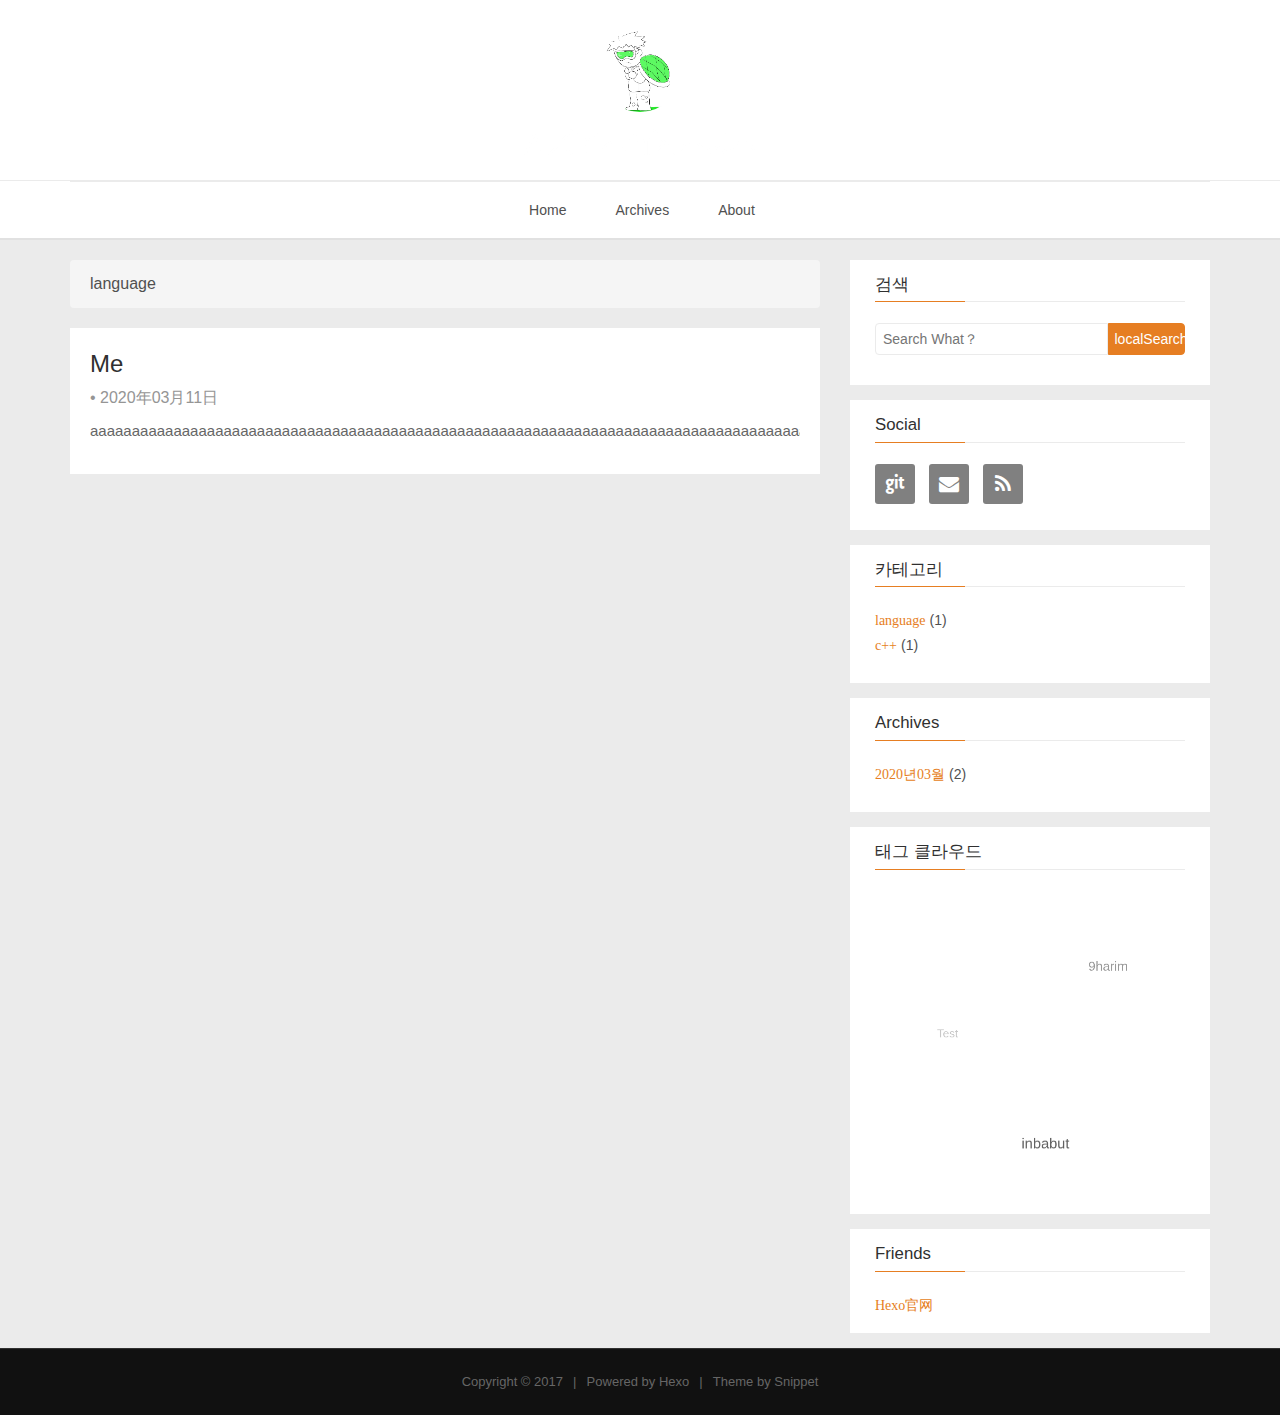
<file: categories/language/index.html>
<!DOCTYPE HTML>
<html lang="ko">

<head>
    <!--Setting-->
    <meta charset="UTF-8">
    <meta name="viewport" content="width=device-width, user-scalable=no, initial-scale=1.0, maximum-scale=1.0, minimum-scale=1.0">
    <meta http-equiv="X-UA-Compatible" content="IE=Edge,chrome=1">
    <meta http-equiv="Cache-Control" content="no-siteapp">
    <meta http-equiv="Cache-Control" content="no-transform">
    <meta name="renderer" content="webkit|ie-comp|ie-stand">
    <meta name="apple-mobile-web-app-capable" content="Migaehada">
    <meta name="apple-mobile-web-app-status-bar-style" content="black">
    <meta name="format-detection" content="telephone=no,email=no,adress=no">
    <meta name="browsermode" content="application">
    <meta name="screen-orientation" content="portrait">
    <meta name="theme-version" content="1.2.3">
    <meta name="root" content="/">
    <link rel="dns-prefetch" href="https://idpluto.github.io">
    <!--SEO-->

<meta name="keywords" content="" />


<meta name="description" content="" />


<meta name="robots" content="all" />
<meta name="google" content="all" />
<meta name="googlebot" content="all" />
<meta name="verify" content="all" />
    <!--Title-->

<title>
    
    카테고리: language |
    
    Migaehada
</title>

<link rel="alternate" href="/atom.xml" title="Migaehada" type="application/atom+xml">


<link rel="icon" href="/favicon.ico">

    


<link rel="stylesheet" href="/css/bootstrap.min.css?rev=3.3.7.css">
<link rel="stylesheet" href="/css/font-awesome.min.css?rev=4.7.0.css">
<link rel="stylesheet" href="/css/style.css?rev=@@hash.css">

    
<div class="hide">
    <script type="text/javascript">
    var cnzz_protocol = (("https:" == document.location.protocol) ? " https://" : " http://");
    document.write(unescape("%3Cspan class='cnzz_stat_icon_1263868967 hide' %3E%3Cscript%20src%3D%22https%3A%2F%2Fs95.cnzz.com%2Fz_stat.php%3Fweb_id%3D1272564536%22%3E%3C%2Fscript%3E%3C/span%3E%3Cscript src='" + cnzz_protocol + "s19.cnzz.com/z_stat.php%3Fid%3D1263868967%26show%3Dpic1' type='text/javascript'%3E%3C/script%3E"));
    </script>
</div>




    

<meta name="generator" content="Hexo 4.2.0"></head>
<!--[if lte IE 8]>
<style>
    html{ font-size: 1em }
</style>
<![endif]-->
<!--[if lte IE 9]>
<div style="ie">你使用的浏览器版本过低，为了你更好的阅读体验，请更新浏览器的版本或者使用其他现代浏览器，比如Chrome、Firefox、Safari等。</div>
<![endif]-->
<body>
    <header class="main-header"  style="background-image:url(
    https://i.imgur.com/7KU1hLH.jpg)"
     >
    <div class="main-header-box">
        <a class="header-avatar" href="/" title='LeeDohyeon'>
            <img src="/img/avatar.jpg" alt="logo头像" class="img-responsive center-block">
        </a>
        <div class="branding">
            <!--<h2 class="text-hide">Snippet主题,从未如此简单有趣</h2>-->
            
            <img src="/img/branding.png" alt="Snippet 博客主题" class="img-responsive center-block">
            
        </div>
    </div>
</header>
    <nav class="main-navigation">
    <div class="container">
        <div class="row">
            <div class="col-sm-12">
                <div class="navbar-header"><span class="nav-toggle-button collapsed pull-right" data-toggle="collapse" data-target="#main-menu" id="mnav">
                        <span class="sr-only"></span>
                        <i class="fa fa-bars"></i>
                    </span>
                    <a class="navbar-brand" href="https://idpluto.github.io">
                        Migaehada</a>
                </div>
                <div class="collapse navbar-collapse" id="main-menu">
                    <ul class="menu">
                        
                        <li role="presentation" class="text-center">
                            <a href="/"><i class="fa "></i>
                                Home</a>
                        </li>
                        
                        <li role="presentation" class="text-center">
                            <a href="/archives/"><i class="fa "></i>
                                Archives</a>
                        </li>
                        
                        <li role="presentation" class="text-center">
                            <a href="/about/"><i class="fa "></i>
                                About</a>
                        </li>
                        
                    </ul>
                </div>
            </div>
        </div>
    </div>
</nav>
    <section class="content-wrap">
        <div class="container">
            <div class="row">
                <main class="col-md-8 main-content ">
                    <ol class="breadcrumb">
    
    <li>
        language
    </li>
    
</ol>

<article class="post">
    
    <div class="post-content">
        <div class="post-head home-post-head">
            <h1 class="post-title">
                <a href="/2020/03/11/Me/">
                    Me</a>
            </h1>
            <div class="post-meta"> &bull;
                <time class="post-date" datetime="" title="">
                    2020年03月11日
                </time>
            </div>
        </div>
        <p class="brief">
            
            aaaaaaaaaaaaaaaaaaaaaaaaaaaaaaaaaaaaaaaaaaaaaaaaaaaaaaaaaaaaaaaaaaaaaaaaaaaaaaaaaaaaaaaaaaaaaaaaaaaaaaaaaaaaaaaaaaaaaaaaaaaaaaaaaaaaaaaaaaaaaaaaaaaaaaaaaaaaaaaaaaaaaaaaaaaaaaaaaaaaaaaaaaaaaaaa…
            
        </p>
    </div>
</article>


                </main>
                
                    
<aside class="col-md-4 sidebar">
    
    
<div class="widget">
    <h3 class="title">
        검색
    </h3>
    <div id="search-form">
        <div id="result-mask" class="hide"></div>
        <div class="search-area">
            
            <input id="search-key" type="search" autocomplete="off" placeholder="Search What？">
            <button type="button" class="search-form-submit" id="search-local">
                localSearch</button>
            
            
        </div>
        <div id="result-wrap" class="hide">
            <div id="search-result"></div>
        </div>
        <div class="hide">
            <template id="search-tpl">
                <div class="item">
                    <a href="/{path}" title="{title}">
                        <div class="title">{title}</div>
                        <div class="content">{content}</div>
                    </a>
                </div>
            </template>
        </div>
    </div>
</div>

    
    
    
    
<div class="widget">
    <h3 class="title">
        Social
    </h3>
    <div class="content social">
        
        <a href="//github.com/IDpluto" rel="external nofollow" title="Github" target="_blank">
            <i class="git fa fa-git"></i>
        </a>
        
        <a href="mailto:migaehada@kakao.com" rel="external nofollow" title="Email" target="_blank">
            <i class="fas fa-envelope fa fa-fas fa-envelope"></i>
        </a>
        
        <a href="/atom.xml" rel="external nofollow" title="RSS" target="_blank">
            <i class="feed fa fa-feed"></i>
        </a>
        
    </div>
</div>

    
    
<div class="widget">
    <h3 class="title">
        카테고리
    </h3>
    <ul class="category-list"><li class="category-list-item"><a class="category-list-link" href="/categories/language/"><i class="fa" aria-hidden="true">language</i></a><span class="category-list-count">1</span><ul class="category-list-child"><li class="category-list-item"><a class="category-list-link" href="/categories/language/c/"><i class="fa" aria-hidden="true">c++</i></a><span class="category-list-count">1</span></li></ul></li></ul>
</div>

    
    
<div class="widget">
    <h3 class="title">
        Archives
    </h3>
    <ul class="archive-list"><li class="archive-list-item"><a class="archive-list-link" href="/archives/2020/03/"><i class="fa" aria-hidden="true">2020년03월</i></a><span class="archive-list-count">2</span></li></ul>
</div>

    
    
<div class="widget">
    <h3 class="title">
        태그 클라우드
    </h3>
    <div class="content tag-cloud">
        
        <canvas width="300" height="300" id="tag-cloud-3d">
            <a href="/tags/9harim/" style="font-size: 10px;">9harim</a> <a href="/tags/Test/" style="font-size: 10px;">Test</a> <a href="/tags/inbabut/" style="font-size: 10px;">inbabut</a>
        </canvas>
        
    </div>
</div>

    
    
<div class="widget">
    <h3 class="title">
        Friends
    </h3>
    <div class="content friends-link">
        
        <a href="https://hexo.io/zh-cn/" class="fa" target="_blank">
            Hexo官网</a>
        
    </div>
</div>

    
</aside>

                
            </div>
        </div>
    </section>
    <footer class="main-footer">
    <div class="container">
        <div class="row">
        </div>
    </div>
</footer>
<a id="back-to-top" class="icon-btn hide">
    <i class="fa fa-chevron-up"></i>
</a>
    <div class="copyright">
    <div class="container">
        <div class="row">
            <div class="col-sm-12">
                <div class="busuanzi">
    
</div>
            </div>
            <div class="col-sm-12">
                <span>Copyright &copy;
                    2017
                    
                </span> |
                <span>
                    Powered by <a href="//hexo.io" class="copyright-links" target="_blank" rel="nofollow">Hexo</a>
                </span> |
                <span>
                    Theme by <a href="//github.com/shenliyang/hexo-theme-snippet.git" class="copyright-links" target="_blank" rel="nofollow">Snippet</a>
                </span>
            </div>
        </div>
    </div>
</div>


<script src="/js/search.js?rev=@@hash.js"></script>




<script src="/assets/tagcanvas.min.js?rev=2.9.js"></script>

<script>
var tagOption = {
    textColour: '#444', // 字体颜色
    outlineMethod: 'block', // 选中模式
    outlineColour: '#FFDAB9', // 选中模式的颜色
    interval: 30 || 30, // 动画帧之间的时间间隔，值越大，转动幅度越大
    textHeight: 13,
    outlineRadius: 3,
    freezeActive: true || '', // 选中的标签是否继续滚动
    frontSelect: true || '', // 不选标签云后部的标签
    initial: [0.1, -0.1],
    depth: 0.5,
    decel: 0.95,
    maxSpeed: 0.03,
    reverse: true || '', // 是否反向触发
    fadeIn: 500, // 进入动画时间
    wheelZoom: false || '' // 是否启用鼠标滚轮
}
TagCanvas.Start('tag-cloud-3d', '', tagOption);
</script>



<script src="/js/app.js?rev=@@hash.js"></script>

</body>
</html>
</file>
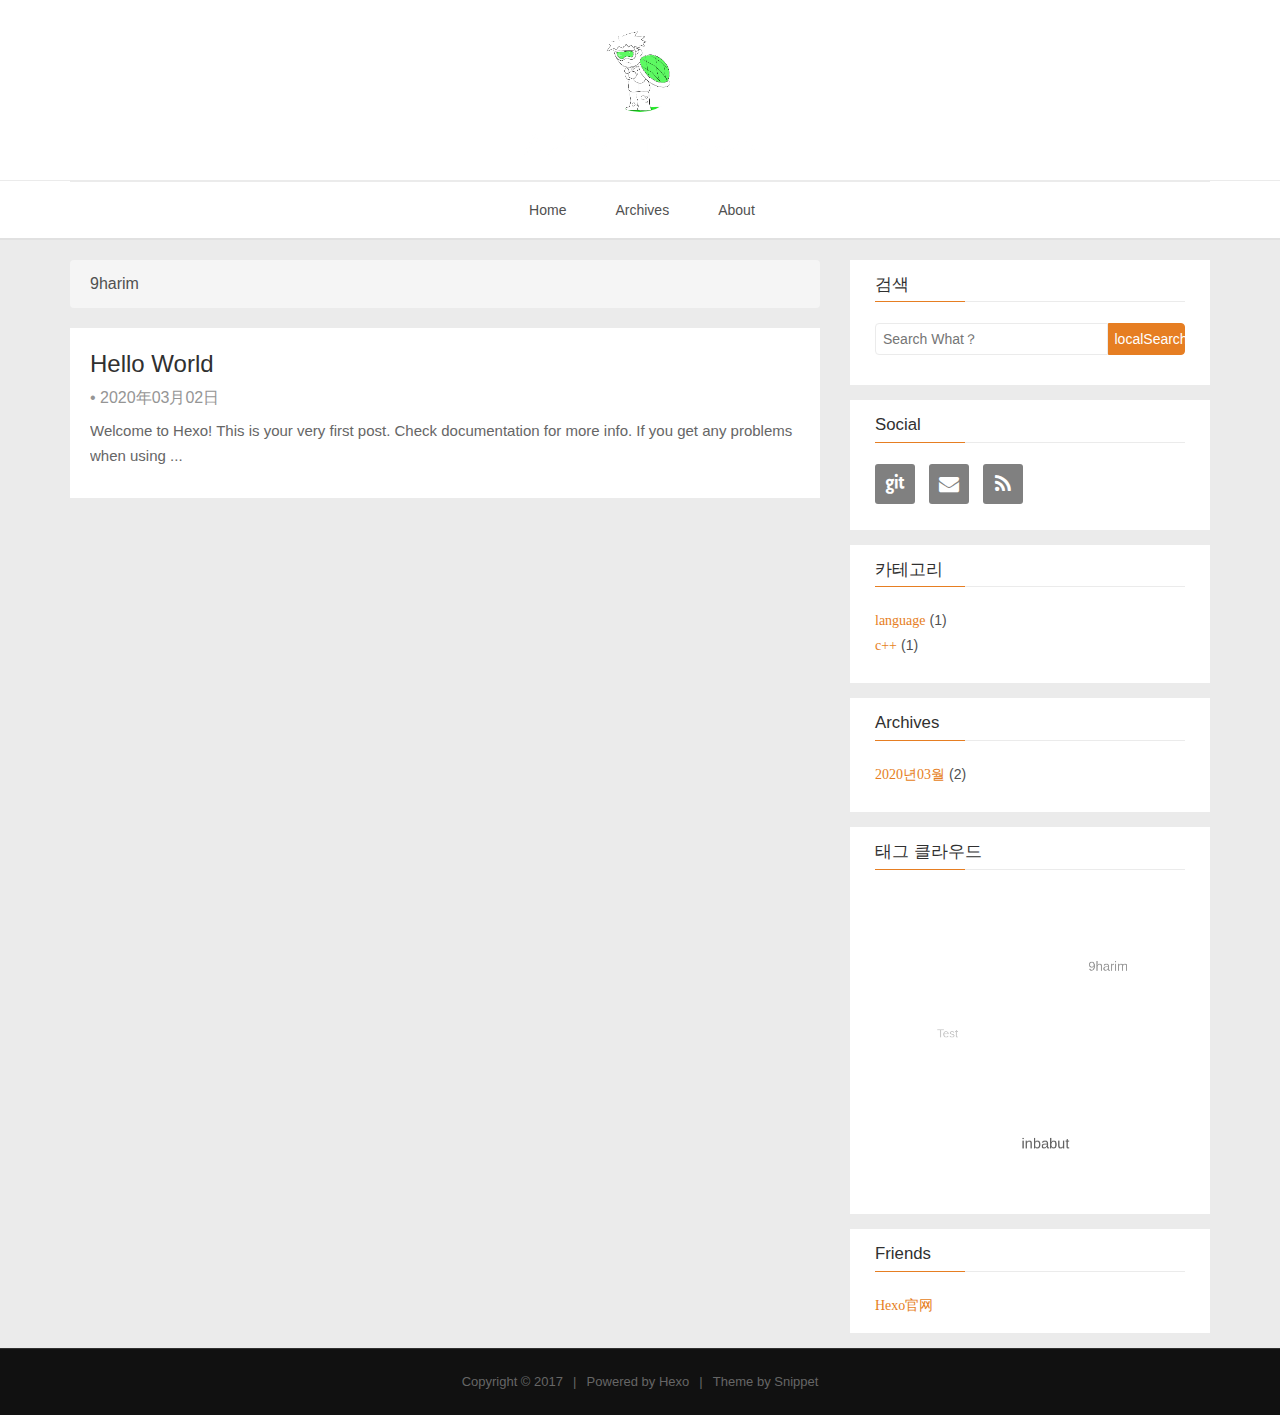
<file: tags/9harim/index.html>
<!DOCTYPE HTML>
<html lang="ko">

<head>
    <!--Setting-->
    <meta charset="UTF-8">
    <meta name="viewport" content="width=device-width, user-scalable=no, initial-scale=1.0, maximum-scale=1.0, minimum-scale=1.0">
    <meta http-equiv="X-UA-Compatible" content="IE=Edge,chrome=1">
    <meta http-equiv="Cache-Control" content="no-siteapp">
    <meta http-equiv="Cache-Control" content="no-transform">
    <meta name="renderer" content="webkit|ie-comp|ie-stand">
    <meta name="apple-mobile-web-app-capable" content="Migaehada">
    <meta name="apple-mobile-web-app-status-bar-style" content="black">
    <meta name="format-detection" content="telephone=no,email=no,adress=no">
    <meta name="browsermode" content="application">
    <meta name="screen-orientation" content="portrait">
    <meta name="theme-version" content="1.2.3">
    <meta name="root" content="/">
    <link rel="dns-prefetch" href="https://idpluto.github.io">
    <!--SEO-->

<meta name="keywords" content="" />


<meta name="description" content="" />


<meta name="robots" content="all" />
<meta name="google" content="all" />
<meta name="googlebot" content="all" />
<meta name="verify" content="all" />
    <!--Title-->

<title>
    
    태그: 9harim |
    
    Migaehada
</title>

<link rel="alternate" href="/atom.xml" title="Migaehada" type="application/atom+xml">


<link rel="icon" href="/favicon.ico">

    


<link rel="stylesheet" href="/css/bootstrap.min.css?rev=3.3.7.css">
<link rel="stylesheet" href="/css/font-awesome.min.css?rev=4.7.0.css">
<link rel="stylesheet" href="/css/style.css?rev=@@hash.css">

    
<div class="hide">
    <script type="text/javascript">
    var cnzz_protocol = (("https:" == document.location.protocol) ? " https://" : " http://");
    document.write(unescape("%3Cspan class='cnzz_stat_icon_1263868967 hide' %3E%3Cscript%20src%3D%22https%3A%2F%2Fs95.cnzz.com%2Fz_stat.php%3Fweb_id%3D1272564536%22%3E%3C%2Fscript%3E%3C/span%3E%3Cscript src='" + cnzz_protocol + "s19.cnzz.com/z_stat.php%3Fid%3D1263868967%26show%3Dpic1' type='text/javascript'%3E%3C/script%3E"));
    </script>
</div>




    

<meta name="generator" content="Hexo 4.2.0"></head>
<!--[if lte IE 8]>
<style>
    html{ font-size: 1em }
</style>
<![endif]-->
<!--[if lte IE 9]>
<div style="ie">你使用的浏览器版本过低，为了你更好的阅读体验，请更新浏览器的版本或者使用其他现代浏览器，比如Chrome、Firefox、Safari等。</div>
<![endif]-->
<body>
    <header class="main-header"  style="background-image:url(
    https://i.imgur.com/7KU1hLH.jpg)"
     >
    <div class="main-header-box">
        <a class="header-avatar" href="/" title='LeeDohyeon'>
            <img src="/img/avatar.jpg" alt="logo头像" class="img-responsive center-block">
        </a>
        <div class="branding">
            <!--<h2 class="text-hide">Snippet主题,从未如此简单有趣</h2>-->
            
            <img src="/img/branding.png" alt="Snippet 博客主题" class="img-responsive center-block">
            
        </div>
    </div>
</header>
    <nav class="main-navigation">
    <div class="container">
        <div class="row">
            <div class="col-sm-12">
                <div class="navbar-header"><span class="nav-toggle-button collapsed pull-right" data-toggle="collapse" data-target="#main-menu" id="mnav">
                        <span class="sr-only"></span>
                        <i class="fa fa-bars"></i>
                    </span>
                    <a class="navbar-brand" href="https://idpluto.github.io">
                        Migaehada</a>
                </div>
                <div class="collapse navbar-collapse" id="main-menu">
                    <ul class="menu">
                        
                        <li role="presentation" class="text-center">
                            <a href="/"><i class="fa "></i>
                                Home</a>
                        </li>
                        
                        <li role="presentation" class="text-center">
                            <a href="/archives/"><i class="fa "></i>
                                Archives</a>
                        </li>
                        
                        <li role="presentation" class="text-center">
                            <a href="/about/"><i class="fa "></i>
                                About</a>
                        </li>
                        
                    </ul>
                </div>
            </div>
        </div>
    </div>
</nav>
    <section class="content-wrap">
        <div class="container">
            <div class="row">
                <main class="col-md-8 main-content ">
                    <ol class="breadcrumb">
    
    <li>
        9harim
    </li>
    
    
</ol>

<article class="post">
    
    <div class="post-content">
        <div class="post-head home-post-head">
            <h1 class="post-title">
                <a href="/2020/03/02/hello-world/">
                    Hello World</a>
            </h1>
            <div class="post-meta"> &bull;
                <time class="post-date" datetime="" title="">
                    2020年03月02日
                </time>
            </div>
        </div>
        <p class="brief">
            
            Welcome to Hexo! This is your very first post. Check documentation for more info. If you get any problems when using ...
            
        </p>
    </div>
</article>


                </main>
                
                    
<aside class="col-md-4 sidebar">
    
    
<div class="widget">
    <h3 class="title">
        검색
    </h3>
    <div id="search-form">
        <div id="result-mask" class="hide"></div>
        <div class="search-area">
            
            <input id="search-key" type="search" autocomplete="off" placeholder="Search What？">
            <button type="button" class="search-form-submit" id="search-local">
                localSearch</button>
            
            
        </div>
        <div id="result-wrap" class="hide">
            <div id="search-result"></div>
        </div>
        <div class="hide">
            <template id="search-tpl">
                <div class="item">
                    <a href="/{path}" title="{title}">
                        <div class="title">{title}</div>
                        <div class="content">{content}</div>
                    </a>
                </div>
            </template>
        </div>
    </div>
</div>

    
    
    
    
<div class="widget">
    <h3 class="title">
        Social
    </h3>
    <div class="content social">
        
        <a href="//github.com/IDpluto" rel="external nofollow" title="Github" target="_blank">
            <i class="git fa fa-git"></i>
        </a>
        
        <a href="mailto:migaehada@kakao.com" rel="external nofollow" title="Email" target="_blank">
            <i class="fas fa-envelope fa fa-fas fa-envelope"></i>
        </a>
        
        <a href="/atom.xml" rel="external nofollow" title="RSS" target="_blank">
            <i class="feed fa fa-feed"></i>
        </a>
        
    </div>
</div>

    
    
<div class="widget">
    <h3 class="title">
        카테고리
    </h3>
    <ul class="category-list"><li class="category-list-item"><a class="category-list-link" href="/categories/language/"><i class="fa" aria-hidden="true">language</i></a><span class="category-list-count">1</span><ul class="category-list-child"><li class="category-list-item"><a class="category-list-link" href="/categories/language/c/"><i class="fa" aria-hidden="true">c++</i></a><span class="category-list-count">1</span></li></ul></li></ul>
</div>

    
    
<div class="widget">
    <h3 class="title">
        Archives
    </h3>
    <ul class="archive-list"><li class="archive-list-item"><a class="archive-list-link" href="/archives/2020/03/"><i class="fa" aria-hidden="true">2020년03월</i></a><span class="archive-list-count">2</span></li></ul>
</div>

    
    
<div class="widget">
    <h3 class="title">
        태그 클라우드
    </h3>
    <div class="content tag-cloud">
        
        <canvas width="300" height="300" id="tag-cloud-3d">
            <a href="/tags/9harim/" style="font-size: 10px;">9harim</a> <a href="/tags/Test/" style="font-size: 10px;">Test</a> <a href="/tags/inbabut/" style="font-size: 10px;">inbabut</a>
        </canvas>
        
    </div>
</div>

    
    
<div class="widget">
    <h3 class="title">
        Friends
    </h3>
    <div class="content friends-link">
        
        <a href="https://hexo.io/zh-cn/" class="fa" target="_blank">
            Hexo官网</a>
        
    </div>
</div>

    
</aside>

                
            </div>
        </div>
    </section>
    <footer class="main-footer">
    <div class="container">
        <div class="row">
        </div>
    </div>
</footer>
<a id="back-to-top" class="icon-btn hide">
    <i class="fa fa-chevron-up"></i>
</a>
    <div class="copyright">
    <div class="container">
        <div class="row">
            <div class="col-sm-12">
                <div class="busuanzi">
    
</div>
            </div>
            <div class="col-sm-12">
                <span>Copyright &copy;
                    2017
                    
                </span> |
                <span>
                    Powered by <a href="//hexo.io" class="copyright-links" target="_blank" rel="nofollow">Hexo</a>
                </span> |
                <span>
                    Theme by <a href="//github.com/shenliyang/hexo-theme-snippet.git" class="copyright-links" target="_blank" rel="nofollow">Snippet</a>
                </span>
            </div>
        </div>
    </div>
</div>


<script src="/js/search.js?rev=@@hash.js"></script>




<script src="/assets/tagcanvas.min.js?rev=2.9.js"></script>

<script>
var tagOption = {
    textColour: '#444', // 字体颜色
    outlineMethod: 'block', // 选中模式
    outlineColour: '#FFDAB9', // 选中模式的颜色
    interval: 30 || 30, // 动画帧之间的时间间隔，值越大，转动幅度越大
    textHeight: 13,
    outlineRadius: 3,
    freezeActive: true || '', // 选中的标签是否继续滚动
    frontSelect: true || '', // 不选标签云后部的标签
    initial: [0.1, -0.1],
    depth: 0.5,
    decel: 0.95,
    maxSpeed: 0.03,
    reverse: true || '', // 是否反向触发
    fadeIn: 500, // 进入动画时间
    wheelZoom: false || '' // 是否启用鼠标滚轮
}
TagCanvas.Start('tag-cloud-3d', '', tagOption);
</script>



<script src="/js/app.js?rev=@@hash.js"></script>

</body>
</html>
</file>
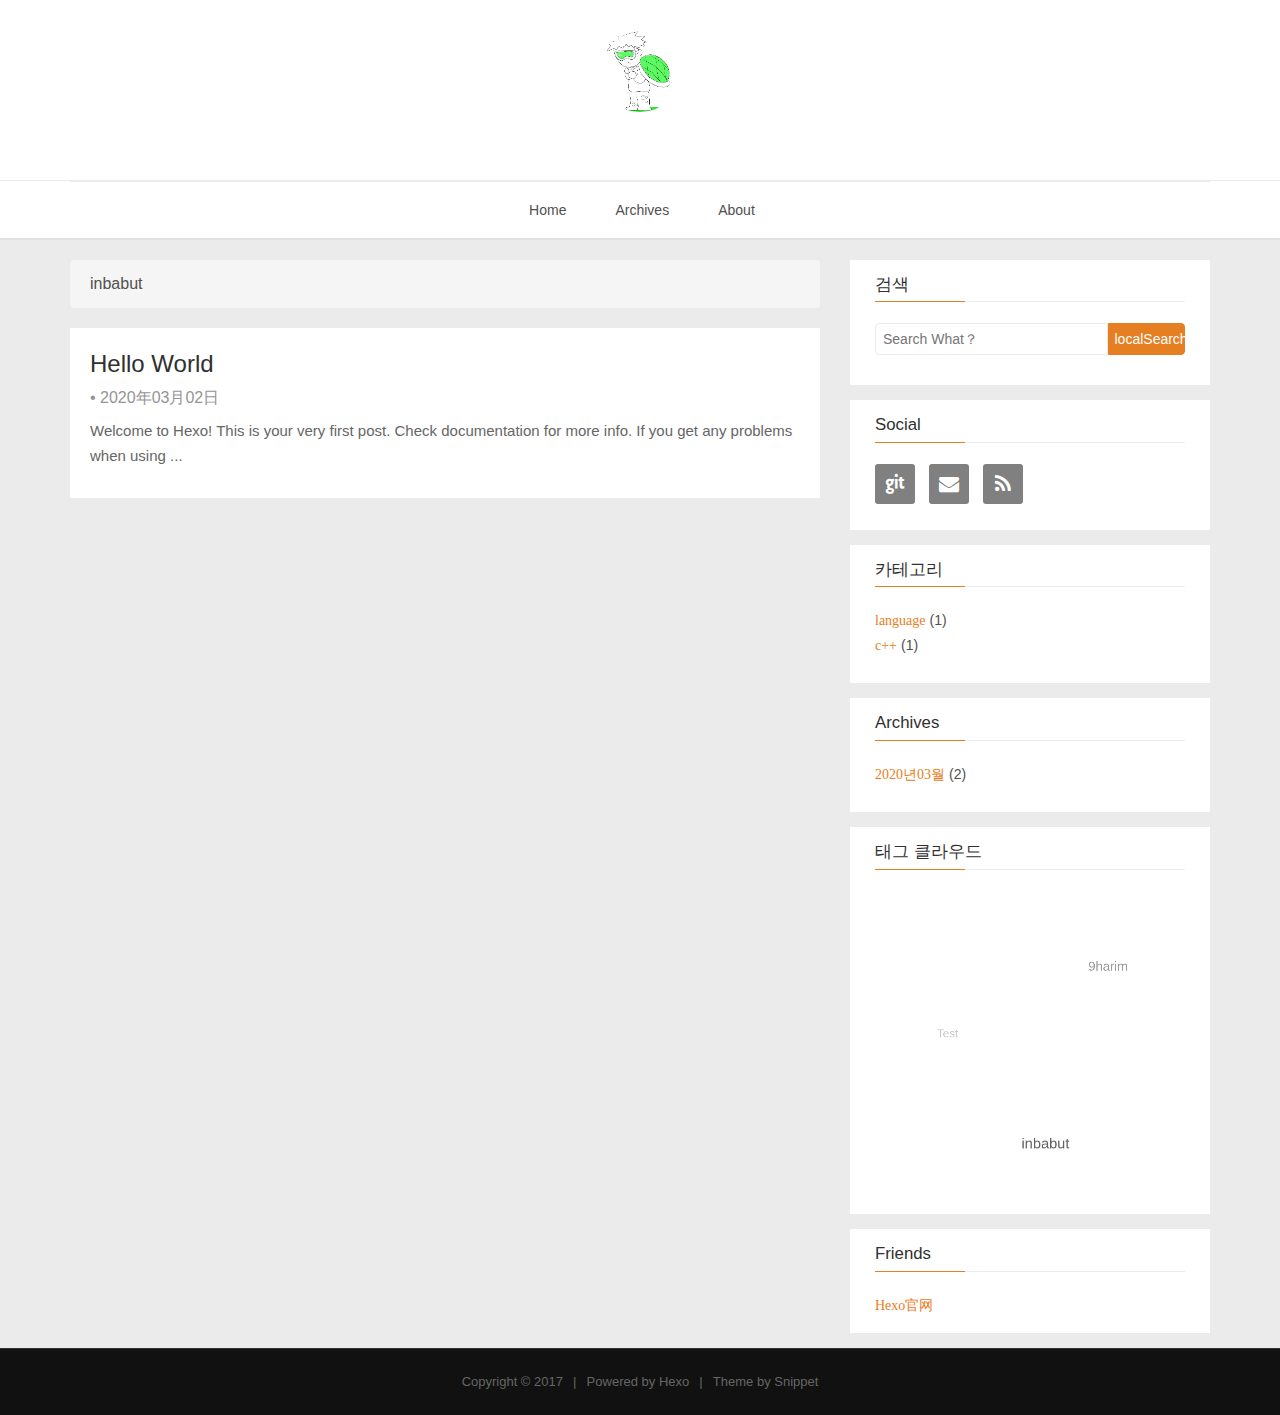
<file: tags/inbabut/index.html>
<!DOCTYPE HTML>
<html lang="ko">

<head>
    <!--Setting-->
    <meta charset="UTF-8">
    <meta name="viewport" content="width=device-width, user-scalable=no, initial-scale=1.0, maximum-scale=1.0, minimum-scale=1.0">
    <meta http-equiv="X-UA-Compatible" content="IE=Edge,chrome=1">
    <meta http-equiv="Cache-Control" content="no-siteapp">
    <meta http-equiv="Cache-Control" content="no-transform">
    <meta name="renderer" content="webkit|ie-comp|ie-stand">
    <meta name="apple-mobile-web-app-capable" content="Migaehada">
    <meta name="apple-mobile-web-app-status-bar-style" content="black">
    <meta name="format-detection" content="telephone=no,email=no,adress=no">
    <meta name="browsermode" content="application">
    <meta name="screen-orientation" content="portrait">
    <meta name="theme-version" content="1.2.3">
    <meta name="root" content="/">
    <link rel="dns-prefetch" href="https://idpluto.github.io">
    <!--SEO-->

<meta name="keywords" content="" />


<meta name="description" content="" />


<meta name="robots" content="all" />
<meta name="google" content="all" />
<meta name="googlebot" content="all" />
<meta name="verify" content="all" />
    <!--Title-->

<title>
    
    태그: inbabut |
    
    Migaehada
</title>

<link rel="alternate" href="/atom.xml" title="Migaehada" type="application/atom+xml">


<link rel="icon" href="/favicon.ico">

    


<link rel="stylesheet" href="/css/bootstrap.min.css?rev=3.3.7.css">
<link rel="stylesheet" href="/css/font-awesome.min.css?rev=4.7.0.css">
<link rel="stylesheet" href="/css/style.css?rev=@@hash.css">

    
<div class="hide">
    <script type="text/javascript">
    var cnzz_protocol = (("https:" == document.location.protocol) ? " https://" : " http://");
    document.write(unescape("%3Cspan class='cnzz_stat_icon_1263868967 hide' %3E%3Cscript%20src%3D%22https%3A%2F%2Fs95.cnzz.com%2Fz_stat.php%3Fweb_id%3D1272564536%22%3E%3C%2Fscript%3E%3C/span%3E%3Cscript src='" + cnzz_protocol + "s19.cnzz.com/z_stat.php%3Fid%3D1263868967%26show%3Dpic1' type='text/javascript'%3E%3C/script%3E"));
    </script>
</div>




    

<meta name="generator" content="Hexo 4.2.0"></head>
<!--[if lte IE 8]>
<style>
    html{ font-size: 1em }
</style>
<![endif]-->
<!--[if lte IE 9]>
<div style="ie">你使用的浏览器版本过低，为了你更好的阅读体验，请更新浏览器的版本或者使用其他现代浏览器，比如Chrome、Firefox、Safari等。</div>
<![endif]-->
<body>
    <header class="main-header"  style="background-image:url(
    https://i.imgur.com/7KU1hLH.jpg)"
     >
    <div class="main-header-box">
        <a class="header-avatar" href="/" title='LeeDohyeon'>
            <img src="/img/avatar.jpg" alt="logo头像" class="img-responsive center-block">
        </a>
        <div class="branding">
            <!--<h2 class="text-hide">Snippet主题,从未如此简单有趣</h2>-->
            
            <img src="/img/branding.png" alt="Snippet 博客主题" class="img-responsive center-block">
            
        </div>
    </div>
</header>
    <nav class="main-navigation">
    <div class="container">
        <div class="row">
            <div class="col-sm-12">
                <div class="navbar-header"><span class="nav-toggle-button collapsed pull-right" data-toggle="collapse" data-target="#main-menu" id="mnav">
                        <span class="sr-only"></span>
                        <i class="fa fa-bars"></i>
                    </span>
                    <a class="navbar-brand" href="https://idpluto.github.io">
                        Migaehada</a>
                </div>
                <div class="collapse navbar-collapse" id="main-menu">
                    <ul class="menu">
                        
                        <li role="presentation" class="text-center">
                            <a href="/"><i class="fa "></i>
                                Home</a>
                        </li>
                        
                        <li role="presentation" class="text-center">
                            <a href="/archives/"><i class="fa "></i>
                                Archives</a>
                        </li>
                        
                        <li role="presentation" class="text-center">
                            <a href="/about/"><i class="fa "></i>
                                About</a>
                        </li>
                        
                    </ul>
                </div>
            </div>
        </div>
    </div>
</nav>
    <section class="content-wrap">
        <div class="container">
            <div class="row">
                <main class="col-md-8 main-content ">
                    <ol class="breadcrumb">
    
    <li>
        inbabut
    </li>
    
    
</ol>

<article class="post">
    
    <div class="post-content">
        <div class="post-head home-post-head">
            <h1 class="post-title">
                <a href="/2020/03/02/hello-world/">
                    Hello World</a>
            </h1>
            <div class="post-meta"> &bull;
                <time class="post-date" datetime="" title="">
                    2020年03月02日
                </time>
            </div>
        </div>
        <p class="brief">
            
            Welcome to Hexo! This is your very first post. Check documentation for more info. If you get any problems when using ...
            
        </p>
    </div>
</article>


                </main>
                
                    
<aside class="col-md-4 sidebar">
    
    
<div class="widget">
    <h3 class="title">
        검색
    </h3>
    <div id="search-form">
        <div id="result-mask" class="hide"></div>
        <div class="search-area">
            
            <input id="search-key" type="search" autocomplete="off" placeholder="Search What？">
            <button type="button" class="search-form-submit" id="search-local">
                localSearch</button>
            
            
        </div>
        <div id="result-wrap" class="hide">
            <div id="search-result"></div>
        </div>
        <div class="hide">
            <template id="search-tpl">
                <div class="item">
                    <a href="/{path}" title="{title}">
                        <div class="title">{title}</div>
                        <div class="content">{content}</div>
                    </a>
                </div>
            </template>
        </div>
    </div>
</div>

    
    
    
    
<div class="widget">
    <h3 class="title">
        Social
    </h3>
    <div class="content social">
        
        <a href="//github.com/IDpluto" rel="external nofollow" title="Github" target="_blank">
            <i class="git fa fa-git"></i>
        </a>
        
        <a href="mailto:migaehada@kakao.com" rel="external nofollow" title="Email" target="_blank">
            <i class="fas fa-envelope fa fa-fas fa-envelope"></i>
        </a>
        
        <a href="/atom.xml" rel="external nofollow" title="RSS" target="_blank">
            <i class="feed fa fa-feed"></i>
        </a>
        
    </div>
</div>

    
    
<div class="widget">
    <h3 class="title">
        카테고리
    </h3>
    <ul class="category-list"><li class="category-list-item"><a class="category-list-link" href="/categories/language/"><i class="fa" aria-hidden="true">language</i></a><span class="category-list-count">1</span><ul class="category-list-child"><li class="category-list-item"><a class="category-list-link" href="/categories/language/c/"><i class="fa" aria-hidden="true">c++</i></a><span class="category-list-count">1</span></li></ul></li></ul>
</div>

    
    
<div class="widget">
    <h3 class="title">
        Archives
    </h3>
    <ul class="archive-list"><li class="archive-list-item"><a class="archive-list-link" href="/archives/2020/03/"><i class="fa" aria-hidden="true">2020년03월</i></a><span class="archive-list-count">2</span></li></ul>
</div>

    
    
<div class="widget">
    <h3 class="title">
        태그 클라우드
    </h3>
    <div class="content tag-cloud">
        
        <canvas width="300" height="300" id="tag-cloud-3d">
            <a href="/tags/9harim/" style="font-size: 10px;">9harim</a> <a href="/tags/Test/" style="font-size: 10px;">Test</a> <a href="/tags/inbabut/" style="font-size: 10px;">inbabut</a>
        </canvas>
        
    </div>
</div>

    
    
<div class="widget">
    <h3 class="title">
        Friends
    </h3>
    <div class="content friends-link">
        
        <a href="https://hexo.io/zh-cn/" class="fa" target="_blank">
            Hexo官网</a>
        
    </div>
</div>

    
</aside>

                
            </div>
        </div>
    </section>
    <footer class="main-footer">
    <div class="container">
        <div class="row">
        </div>
    </div>
</footer>
<a id="back-to-top" class="icon-btn hide">
    <i class="fa fa-chevron-up"></i>
</a>
    <div class="copyright">
    <div class="container">
        <div class="row">
            <div class="col-sm-12">
                <div class="busuanzi">
    
</div>
            </div>
            <div class="col-sm-12">
                <span>Copyright &copy;
                    2017
                    
                </span> |
                <span>
                    Powered by <a href="//hexo.io" class="copyright-links" target="_blank" rel="nofollow">Hexo</a>
                </span> |
                <span>
                    Theme by <a href="//github.com/shenliyang/hexo-theme-snippet.git" class="copyright-links" target="_blank" rel="nofollow">Snippet</a>
                </span>
            </div>
        </div>
    </div>
</div>


<script src="/js/search.js?rev=@@hash.js"></script>




<script src="/assets/tagcanvas.min.js?rev=2.9.js"></script>

<script>
var tagOption = {
    textColour: '#444', // 字体颜色
    outlineMethod: 'block', // 选中模式
    outlineColour: '#FFDAB9', // 选中模式的颜色
    interval: 30 || 30, // 动画帧之间的时间间隔，值越大，转动幅度越大
    textHeight: 13,
    outlineRadius: 3,
    freezeActive: true || '', // 选中的标签是否继续滚动
    frontSelect: true || '', // 不选标签云后部的标签
    initial: [0.1, -0.1],
    depth: 0.5,
    decel: 0.95,
    maxSpeed: 0.03,
    reverse: true || '', // 是否反向触发
    fadeIn: 500, // 进入动画时间
    wheelZoom: false || '' // 是否启用鼠标滚轮
}
TagCanvas.Start('tag-cloud-3d', '', tagOption);
</script>



<script src="/js/app.js?rev=@@hash.js"></script>

</body>
</html>
</file>
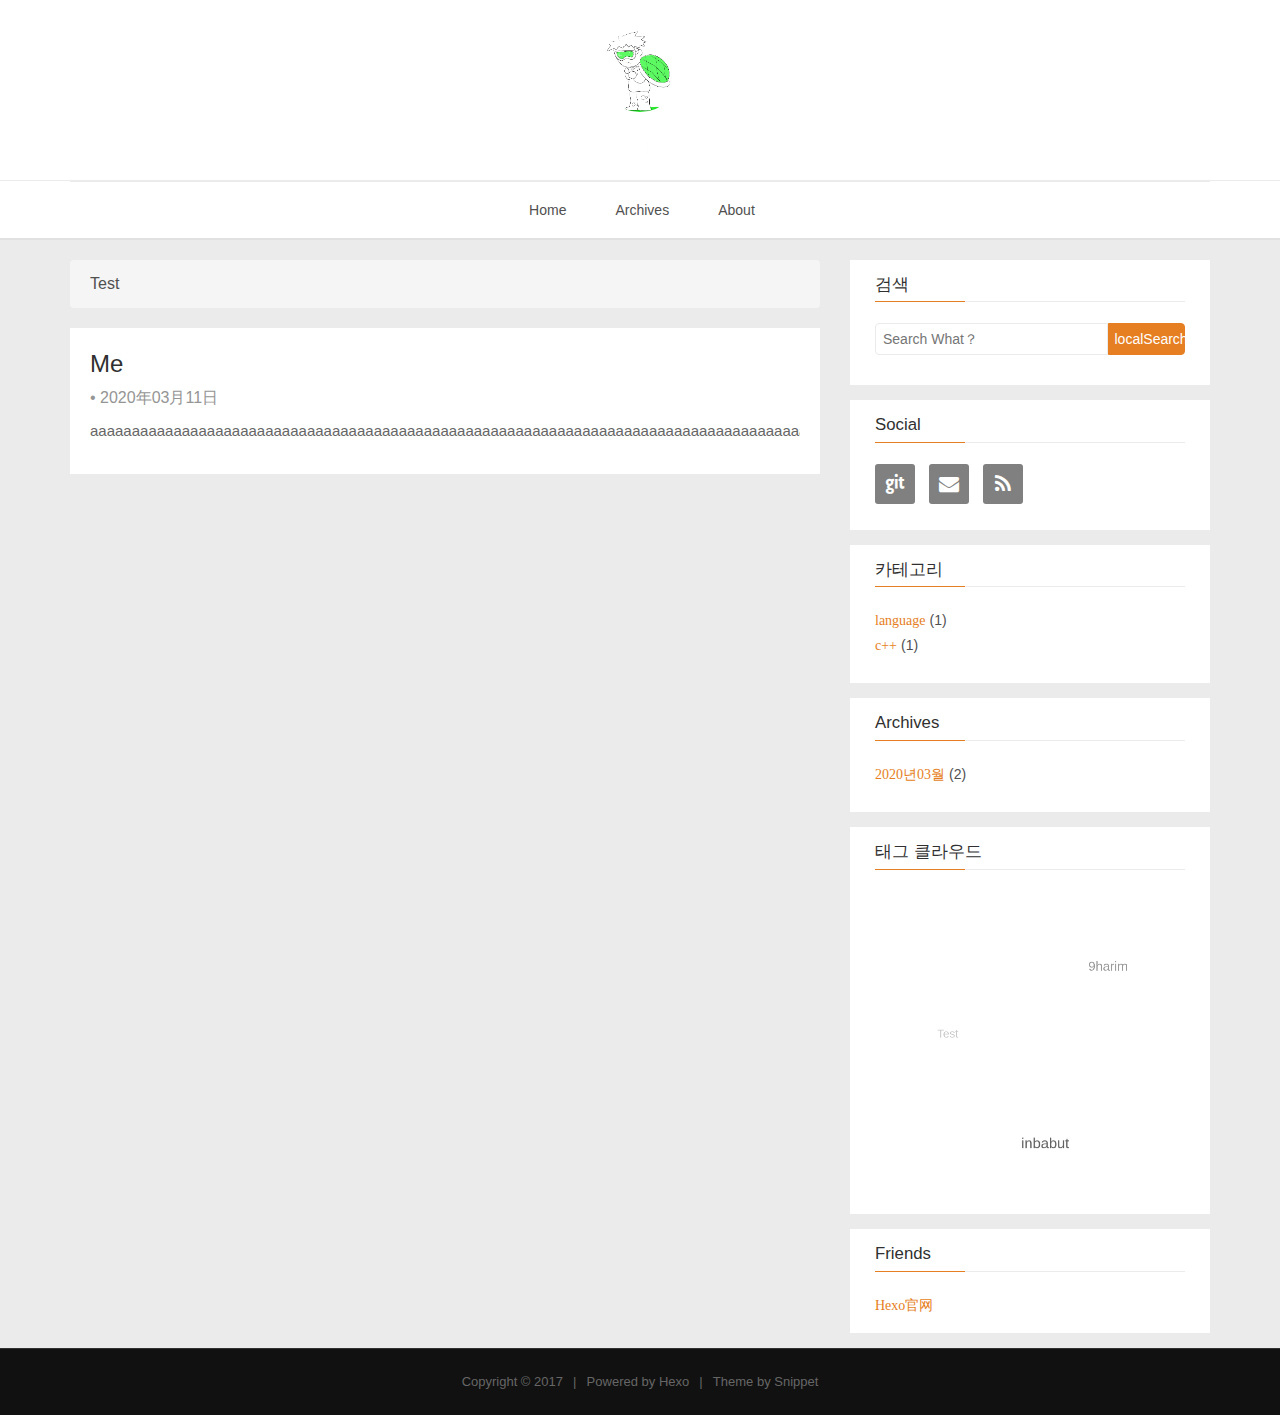
<file: tags/Test/index.html>
<!DOCTYPE HTML>
<html lang="ko">

<head>
    <!--Setting-->
    <meta charset="UTF-8">
    <meta name="viewport" content="width=device-width, user-scalable=no, initial-scale=1.0, maximum-scale=1.0, minimum-scale=1.0">
    <meta http-equiv="X-UA-Compatible" content="IE=Edge,chrome=1">
    <meta http-equiv="Cache-Control" content="no-siteapp">
    <meta http-equiv="Cache-Control" content="no-transform">
    <meta name="renderer" content="webkit|ie-comp|ie-stand">
    <meta name="apple-mobile-web-app-capable" content="Migaehada">
    <meta name="apple-mobile-web-app-status-bar-style" content="black">
    <meta name="format-detection" content="telephone=no,email=no,adress=no">
    <meta name="browsermode" content="application">
    <meta name="screen-orientation" content="portrait">
    <meta name="theme-version" content="1.2.3">
    <meta name="root" content="/">
    <link rel="dns-prefetch" href="https://idpluto.github.io">
    <!--SEO-->

<meta name="keywords" content="" />


<meta name="description" content="" />


<meta name="robots" content="all" />
<meta name="google" content="all" />
<meta name="googlebot" content="all" />
<meta name="verify" content="all" />
    <!--Title-->

<title>
    
    태그: Test |
    
    Migaehada
</title>

<link rel="alternate" href="/atom.xml" title="Migaehada" type="application/atom+xml">


<link rel="icon" href="/favicon.ico">

    


<link rel="stylesheet" href="/css/bootstrap.min.css?rev=3.3.7.css">
<link rel="stylesheet" href="/css/font-awesome.min.css?rev=4.7.0.css">
<link rel="stylesheet" href="/css/style.css?rev=@@hash.css">

    
<div class="hide">
    <script type="text/javascript">
    var cnzz_protocol = (("https:" == document.location.protocol) ? " https://" : " http://");
    document.write(unescape("%3Cspan class='cnzz_stat_icon_1263868967 hide' %3E%3Cscript%20src%3D%22https%3A%2F%2Fs95.cnzz.com%2Fz_stat.php%3Fweb_id%3D1272564536%22%3E%3C%2Fscript%3E%3C/span%3E%3Cscript src='" + cnzz_protocol + "s19.cnzz.com/z_stat.php%3Fid%3D1263868967%26show%3Dpic1' type='text/javascript'%3E%3C/script%3E"));
    </script>
</div>




    

<meta name="generator" content="Hexo 4.2.0"></head>
<!--[if lte IE 8]>
<style>
    html{ font-size: 1em }
</style>
<![endif]-->
<!--[if lte IE 9]>
<div style="ie">你使用的浏览器版本过低，为了你更好的阅读体验，请更新浏览器的版本或者使用其他现代浏览器，比如Chrome、Firefox、Safari等。</div>
<![endif]-->
<body>
    <header class="main-header"  style="background-image:url(
    https://i.imgur.com/7KU1hLH.jpg)"
     >
    <div class="main-header-box">
        <a class="header-avatar" href="/" title='LeeDohyeon'>
            <img src="/img/avatar.jpg" alt="logo头像" class="img-responsive center-block">
        </a>
        <div class="branding">
            <!--<h2 class="text-hide">Snippet主题,从未如此简单有趣</h2>-->
            
            <img src="/img/branding.png" alt="Snippet 博客主题" class="img-responsive center-block">
            
        </div>
    </div>
</header>
    <nav class="main-navigation">
    <div class="container">
        <div class="row">
            <div class="col-sm-12">
                <div class="navbar-header"><span class="nav-toggle-button collapsed pull-right" data-toggle="collapse" data-target="#main-menu" id="mnav">
                        <span class="sr-only"></span>
                        <i class="fa fa-bars"></i>
                    </span>
                    <a class="navbar-brand" href="https://idpluto.github.io">
                        Migaehada</a>
                </div>
                <div class="collapse navbar-collapse" id="main-menu">
                    <ul class="menu">
                        
                        <li role="presentation" class="text-center">
                            <a href="/"><i class="fa "></i>
                                Home</a>
                        </li>
                        
                        <li role="presentation" class="text-center">
                            <a href="/archives/"><i class="fa "></i>
                                Archives</a>
                        </li>
                        
                        <li role="presentation" class="text-center">
                            <a href="/about/"><i class="fa "></i>
                                About</a>
                        </li>
                        
                    </ul>
                </div>
            </div>
        </div>
    </div>
</nav>
    <section class="content-wrap">
        <div class="container">
            <div class="row">
                <main class="col-md-8 main-content ">
                    <ol class="breadcrumb">
    
    <li>
        Test
    </li>
    
    
</ol>

<article class="post">
    
    <div class="post-content">
        <div class="post-head home-post-head">
            <h1 class="post-title">
                <a href="/2020/03/11/Me/">
                    Me</a>
            </h1>
            <div class="post-meta"> &bull;
                <time class="post-date" datetime="" title="">
                    2020年03月11日
                </time>
            </div>
        </div>
        <p class="brief">
            
            aaaaaaaaaaaaaaaaaaaaaaaaaaaaaaaaaaaaaaaaaaaaaaaaaaaaaaaaaaaaaaaaaaaaaaaaaaaaaaaaaaaaaaaaaaaaaaaaaaaaaaaaaaaaaaaaaaaaaaaaaaaaaaaaaaaaaaaaaaaaaaaaaaaaaaaaaaaaaaaaaaaaaaaaaaaaaaaaaaaaaaaaaaaaaaaa…
            
        </p>
    </div>
</article>


                </main>
                
                    
<aside class="col-md-4 sidebar">
    
    
<div class="widget">
    <h3 class="title">
        검색
    </h3>
    <div id="search-form">
        <div id="result-mask" class="hide"></div>
        <div class="search-area">
            
            <input id="search-key" type="search" autocomplete="off" placeholder="Search What？">
            <button type="button" class="search-form-submit" id="search-local">
                localSearch</button>
            
            
        </div>
        <div id="result-wrap" class="hide">
            <div id="search-result"></div>
        </div>
        <div class="hide">
            <template id="search-tpl">
                <div class="item">
                    <a href="/{path}" title="{title}">
                        <div class="title">{title}</div>
                        <div class="content">{content}</div>
                    </a>
                </div>
            </template>
        </div>
    </div>
</div>

    
    
    
    
<div class="widget">
    <h3 class="title">
        Social
    </h3>
    <div class="content social">
        
        <a href="//github.com/IDpluto" rel="external nofollow" title="Github" target="_blank">
            <i class="git fa fa-git"></i>
        </a>
        
        <a href="mailto:migaehada@kakao.com" rel="external nofollow" title="Email" target="_blank">
            <i class="fas fa-envelope fa fa-fas fa-envelope"></i>
        </a>
        
        <a href="/atom.xml" rel="external nofollow" title="RSS" target="_blank">
            <i class="feed fa fa-feed"></i>
        </a>
        
    </div>
</div>

    
    
<div class="widget">
    <h3 class="title">
        카테고리
    </h3>
    <ul class="category-list"><li class="category-list-item"><a class="category-list-link" href="/categories/language/"><i class="fa" aria-hidden="true">language</i></a><span class="category-list-count">1</span><ul class="category-list-child"><li class="category-list-item"><a class="category-list-link" href="/categories/language/c/"><i class="fa" aria-hidden="true">c++</i></a><span class="category-list-count">1</span></li></ul></li></ul>
</div>

    
    
<div class="widget">
    <h3 class="title">
        Archives
    </h3>
    <ul class="archive-list"><li class="archive-list-item"><a class="archive-list-link" href="/archives/2020/03/"><i class="fa" aria-hidden="true">2020년03월</i></a><span class="archive-list-count">2</span></li></ul>
</div>

    
    
<div class="widget">
    <h3 class="title">
        태그 클라우드
    </h3>
    <div class="content tag-cloud">
        
        <canvas width="300" height="300" id="tag-cloud-3d">
            <a href="/tags/9harim/" style="font-size: 10px;">9harim</a> <a href="/tags/Test/" style="font-size: 10px;">Test</a> <a href="/tags/inbabut/" style="font-size: 10px;">inbabut</a>
        </canvas>
        
    </div>
</div>

    
    
<div class="widget">
    <h3 class="title">
        Friends
    </h3>
    <div class="content friends-link">
        
        <a href="https://hexo.io/zh-cn/" class="fa" target="_blank">
            Hexo官网</a>
        
    </div>
</div>

    
</aside>

                
            </div>
        </div>
    </section>
    <footer class="main-footer">
    <div class="container">
        <div class="row">
        </div>
    </div>
</footer>
<a id="back-to-top" class="icon-btn hide">
    <i class="fa fa-chevron-up"></i>
</a>
    <div class="copyright">
    <div class="container">
        <div class="row">
            <div class="col-sm-12">
                <div class="busuanzi">
    
</div>
            </div>
            <div class="col-sm-12">
                <span>Copyright &copy;
                    2017
                    
                </span> |
                <span>
                    Powered by <a href="//hexo.io" class="copyright-links" target="_blank" rel="nofollow">Hexo</a>
                </span> |
                <span>
                    Theme by <a href="//github.com/shenliyang/hexo-theme-snippet.git" class="copyright-links" target="_blank" rel="nofollow">Snippet</a>
                </span>
            </div>
        </div>
    </div>
</div>


<script src="/js/search.js?rev=@@hash.js"></script>




<script src="/assets/tagcanvas.min.js?rev=2.9.js"></script>

<script>
var tagOption = {
    textColour: '#444', // 字体颜色
    outlineMethod: 'block', // 选中模式
    outlineColour: '#FFDAB9', // 选中模式的颜色
    interval: 30 || 30, // 动画帧之间的时间间隔，值越大，转动幅度越大
    textHeight: 13,
    outlineRadius: 3,
    freezeActive: true || '', // 选中的标签是否继续滚动
    frontSelect: true || '', // 不选标签云后部的标签
    initial: [0.1, -0.1],
    depth: 0.5,
    decel: 0.95,
    maxSpeed: 0.03,
    reverse: true || '', // 是否反向触发
    fadeIn: 500, // 进入动画时间
    wheelZoom: false || '' // 是否启用鼠标滚轮
}
TagCanvas.Start('tag-cloud-3d', '', tagOption);
</script>



<script src="/js/app.js?rev=@@hash.js"></script>

</body>
</html>
</file>
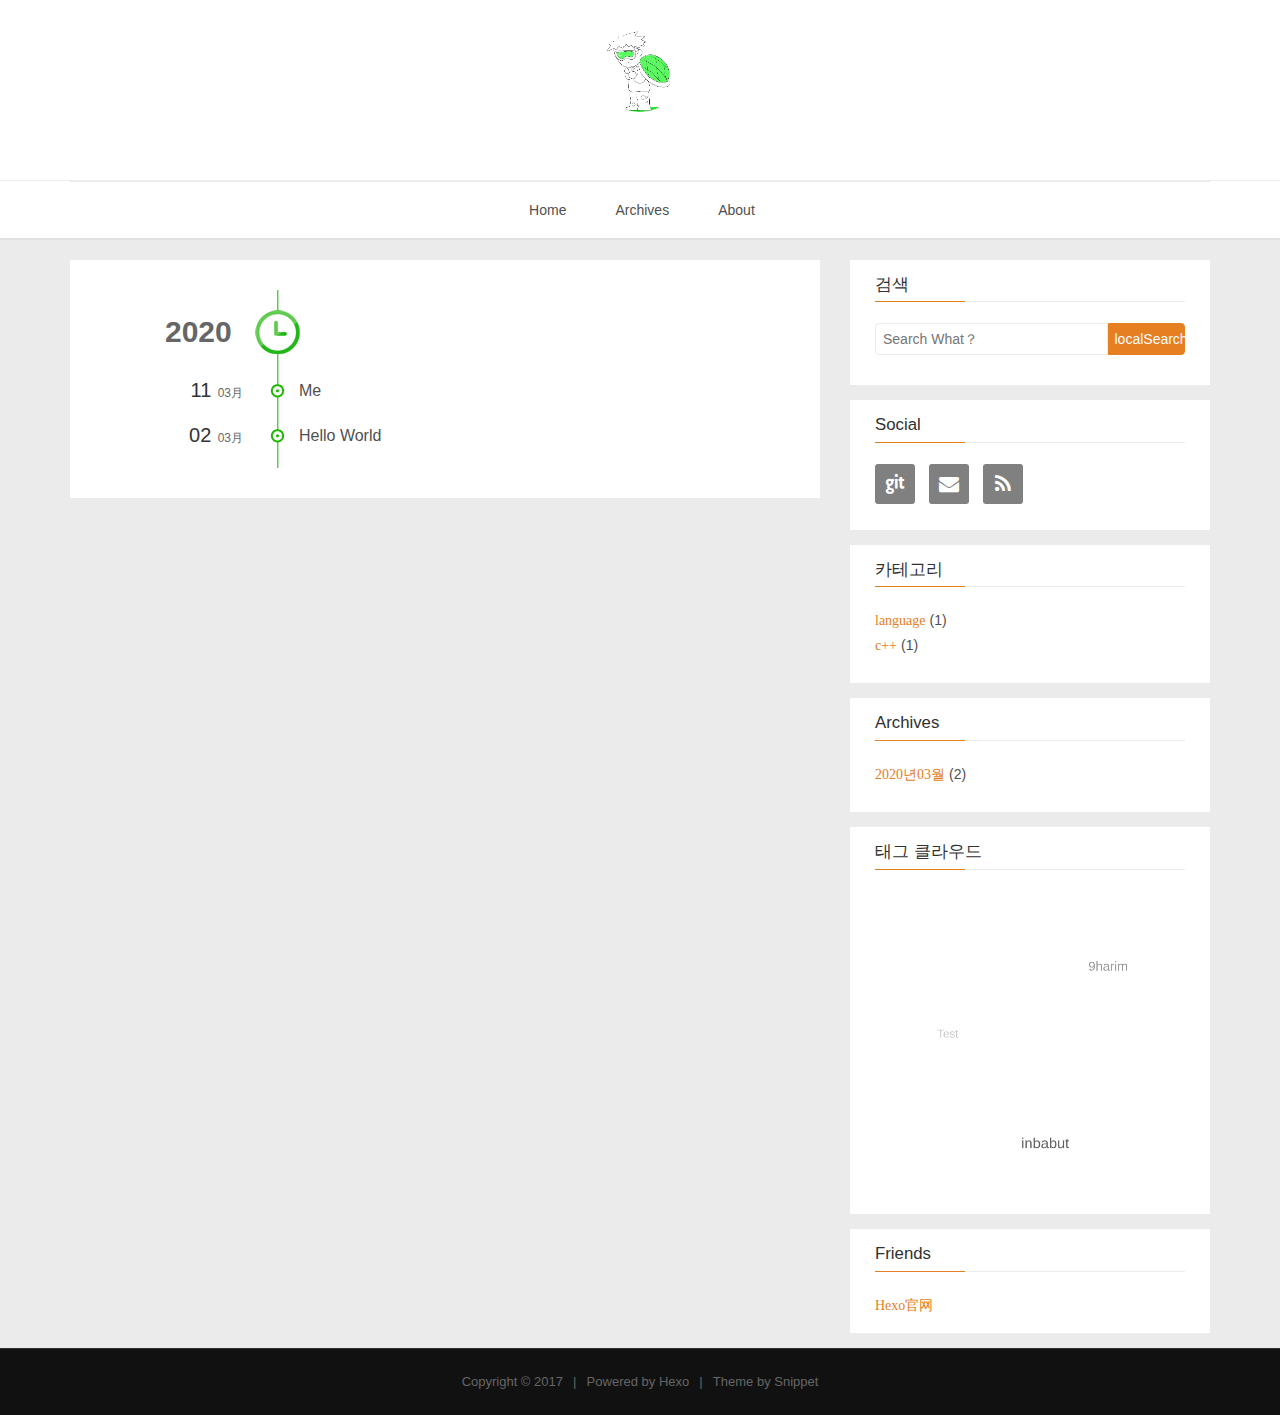
<file: archives/2020/03/index.html>
<!DOCTYPE HTML>
<html lang="ko">

<head>
    <!--Setting-->
    <meta charset="UTF-8">
    <meta name="viewport" content="width=device-width, user-scalable=no, initial-scale=1.0, maximum-scale=1.0, minimum-scale=1.0">
    <meta http-equiv="X-UA-Compatible" content="IE=Edge,chrome=1">
    <meta http-equiv="Cache-Control" content="no-siteapp">
    <meta http-equiv="Cache-Control" content="no-transform">
    <meta name="renderer" content="webkit|ie-comp|ie-stand">
    <meta name="apple-mobile-web-app-capable" content="Migaehada">
    <meta name="apple-mobile-web-app-status-bar-style" content="black">
    <meta name="format-detection" content="telephone=no,email=no,adress=no">
    <meta name="browsermode" content="application">
    <meta name="screen-orientation" content="portrait">
    <meta name="theme-version" content="1.2.3">
    <meta name="root" content="/">
    <link rel="dns-prefetch" href="https://idpluto.github.io">
    <!--SEO-->

<meta name="keywords" content="" />


<meta name="description" content="" />


<meta name="robots" content="all" />
<meta name="google" content="all" />
<meta name="googlebot" content="all" />
<meta name="verify" content="all" />
    <!--Title-->

<title>
    
    Archives: 2020/3 |
    
    Migaehada
</title>

<link rel="alternate" href="/atom.xml" title="Migaehada" type="application/atom+xml">


<link rel="icon" href="/favicon.ico">

    


<link rel="stylesheet" href="/css/bootstrap.min.css?rev=3.3.7.css">
<link rel="stylesheet" href="/css/font-awesome.min.css?rev=4.7.0.css">
<link rel="stylesheet" href="/css/style.css?rev=@@hash.css">

    
<div class="hide">
    <script type="text/javascript">
    var cnzz_protocol = (("https:" == document.location.protocol) ? " https://" : " http://");
    document.write(unescape("%3Cspan class='cnzz_stat_icon_1263868967 hide' %3E%3Cscript%20src%3D%22https%3A%2F%2Fs95.cnzz.com%2Fz_stat.php%3Fweb_id%3D1272564536%22%3E%3C%2Fscript%3E%3C/span%3E%3Cscript src='" + cnzz_protocol + "s19.cnzz.com/z_stat.php%3Fid%3D1263868967%26show%3Dpic1' type='text/javascript'%3E%3C/script%3E"));
    </script>
</div>




    

<meta name="generator" content="Hexo 4.2.0"></head>
<!--[if lte IE 8]>
<style>
    html{ font-size: 1em }
</style>
<![endif]-->
<!--[if lte IE 9]>
<div style="ie">你使用的浏览器版本过低，为了你更好的阅读体验，请更新浏览器的版本或者使用其他现代浏览器，比如Chrome、Firefox、Safari等。</div>
<![endif]-->
<body>
    <header class="main-header"  style="background-image:url(
    https://i.imgur.com/7KU1hLH.jpg)"
     >
    <div class="main-header-box">
        <a class="header-avatar" href="/" title='LeeDohyeon'>
            <img src="/img/avatar.jpg" alt="logo头像" class="img-responsive center-block">
        </a>
        <div class="branding">
            <!--<h2 class="text-hide">Snippet主题,从未如此简单有趣</h2>-->
            
            <img src="/img/branding.png" alt="Snippet 博客主题" class="img-responsive center-block">
            
        </div>
    </div>
</header>
    <nav class="main-navigation">
    <div class="container">
        <div class="row">
            <div class="col-sm-12">
                <div class="navbar-header"><span class="nav-toggle-button collapsed pull-right" data-toggle="collapse" data-target="#main-menu" id="mnav">
                        <span class="sr-only"></span>
                        <i class="fa fa-bars"></i>
                    </span>
                    <a class="navbar-brand" href="https://idpluto.github.io">
                        Migaehada</a>
                </div>
                <div class="collapse navbar-collapse" id="main-menu">
                    <ul class="menu">
                        
                        <li role="presentation" class="text-center">
                            <a href="/"><i class="fa "></i>
                                Home</a>
                        </li>
                        
                        <li role="presentation" class="text-center">
                            <a href="/archives/"><i class="fa "></i>
                                Archives</a>
                        </li>
                        
                        <li role="presentation" class="text-center">
                            <a href="/about/"><i class="fa "></i>
                                About</a>
                        </li>
                        
                    </ul>
                </div>
            </div>
        </div>
    </div>
</nav>
    <section class="content-wrap">
        <div class="container">
            <div class="row">
                <main class="col-md-8 main-content ">
                    <div id="main">
    <div class="timebox">
        <div class="timeline">
            <ul>
                
                
                
                
                
                
                <h2>
                    2020
                </h2>
                
                
                <li class="">
                    
                    <h3>
                        11<span>
                            03月</span>
                    </h3>
                    <a href="/2020/03/11/Me/" title="Me" target="_blank">
                        Me</a>
                </li>
                
                
                
                
                
                
                <li class="">
                    
                    <h3>
                        02<span>
                            03月</span>
                    </h3>
                    <a href="/2020/03/02/hello-world/" title="Hello World" target="_blank">
                        Hello World</a>
                </li>
                
                
            </ul>
        </div>
    </div>
</div>
                </main>
                
                    
<aside class="col-md-4 sidebar">
    
    
<div class="widget">
    <h3 class="title">
        검색
    </h3>
    <div id="search-form">
        <div id="result-mask" class="hide"></div>
        <div class="search-area">
            
            <input id="search-key" type="search" autocomplete="off" placeholder="Search What？">
            <button type="button" class="search-form-submit" id="search-local">
                localSearch</button>
            
            
        </div>
        <div id="result-wrap" class="hide">
            <div id="search-result"></div>
        </div>
        <div class="hide">
            <template id="search-tpl">
                <div class="item">
                    <a href="/{path}" title="{title}">
                        <div class="title">{title}</div>
                        <div class="content">{content}</div>
                    </a>
                </div>
            </template>
        </div>
    </div>
</div>

    
    
    
    
<div class="widget">
    <h3 class="title">
        Social
    </h3>
    <div class="content social">
        
        <a href="//github.com/IDpluto" rel="external nofollow" title="Github" target="_blank">
            <i class="git fa fa-git"></i>
        </a>
        
        <a href="mailto:migaehada@kakao.com" rel="external nofollow" title="Email" target="_blank">
            <i class="fas fa-envelope fa fa-fas fa-envelope"></i>
        </a>
        
        <a href="/atom.xml" rel="external nofollow" title="RSS" target="_blank">
            <i class="feed fa fa-feed"></i>
        </a>
        
    </div>
</div>

    
    
<div class="widget">
    <h3 class="title">
        카테고리
    </h3>
    <ul class="category-list"><li class="category-list-item"><a class="category-list-link" href="/categories/language/"><i class="fa" aria-hidden="true">language</i></a><span class="category-list-count">1</span><ul class="category-list-child"><li class="category-list-item"><a class="category-list-link" href="/categories/language/c/"><i class="fa" aria-hidden="true">c++</i></a><span class="category-list-count">1</span></li></ul></li></ul>
</div>

    
    
<div class="widget">
    <h3 class="title">
        Archives
    </h3>
    <ul class="archive-list"><li class="archive-list-item"><a class="archive-list-link" href="/archives/2020/03/"><i class="fa" aria-hidden="true">2020년03월</i></a><span class="archive-list-count">2</span></li></ul>
</div>

    
    
<div class="widget">
    <h3 class="title">
        태그 클라우드
    </h3>
    <div class="content tag-cloud">
        
        <canvas width="300" height="300" id="tag-cloud-3d">
            <a href="/tags/9harim/" style="font-size: 10px;">9harim</a> <a href="/tags/Test/" style="font-size: 10px;">Test</a> <a href="/tags/inbabut/" style="font-size: 10px;">inbabut</a>
        </canvas>
        
    </div>
</div>

    
    
<div class="widget">
    <h3 class="title">
        Friends
    </h3>
    <div class="content friends-link">
        
        <a href="https://hexo.io/zh-cn/" class="fa" target="_blank">
            Hexo官网</a>
        
    </div>
</div>

    
</aside>

                
            </div>
        </div>
    </section>
    <footer class="main-footer">
    <div class="container">
        <div class="row">
        </div>
    </div>
</footer>
<a id="back-to-top" class="icon-btn hide">
    <i class="fa fa-chevron-up"></i>
</a>
    <div class="copyright">
    <div class="container">
        <div class="row">
            <div class="col-sm-12">
                <div class="busuanzi">
    
</div>
            </div>
            <div class="col-sm-12">
                <span>Copyright &copy;
                    2017
                    
                </span> |
                <span>
                    Powered by <a href="//hexo.io" class="copyright-links" target="_blank" rel="nofollow">Hexo</a>
                </span> |
                <span>
                    Theme by <a href="//github.com/shenliyang/hexo-theme-snippet.git" class="copyright-links" target="_blank" rel="nofollow">Snippet</a>
                </span>
            </div>
        </div>
    </div>
</div>


<script src="/js/search.js?rev=@@hash.js"></script>




<script src="/assets/tagcanvas.min.js?rev=2.9.js"></script>

<script>
var tagOption = {
    textColour: '#444', // 字体颜色
    outlineMethod: 'block', // 选中模式
    outlineColour: '#FFDAB9', // 选中模式的颜色
    interval: 30 || 30, // 动画帧之间的时间间隔，值越大，转动幅度越大
    textHeight: 13,
    outlineRadius: 3,
    freezeActive: true || '', // 选中的标签是否继续滚动
    frontSelect: true || '', // 不选标签云后部的标签
    initial: [0.1, -0.1],
    depth: 0.5,
    decel: 0.95,
    maxSpeed: 0.03,
    reverse: true || '', // 是否反向触发
    fadeIn: 500, // 进入动画时间
    wheelZoom: false || '' // 是否启用鼠标滚轮
}
TagCanvas.Start('tag-cloud-3d', '', tagOption);
</script>



<script src="/js/app.js?rev=@@hash.js"></script>

</body>
</html>
</file>
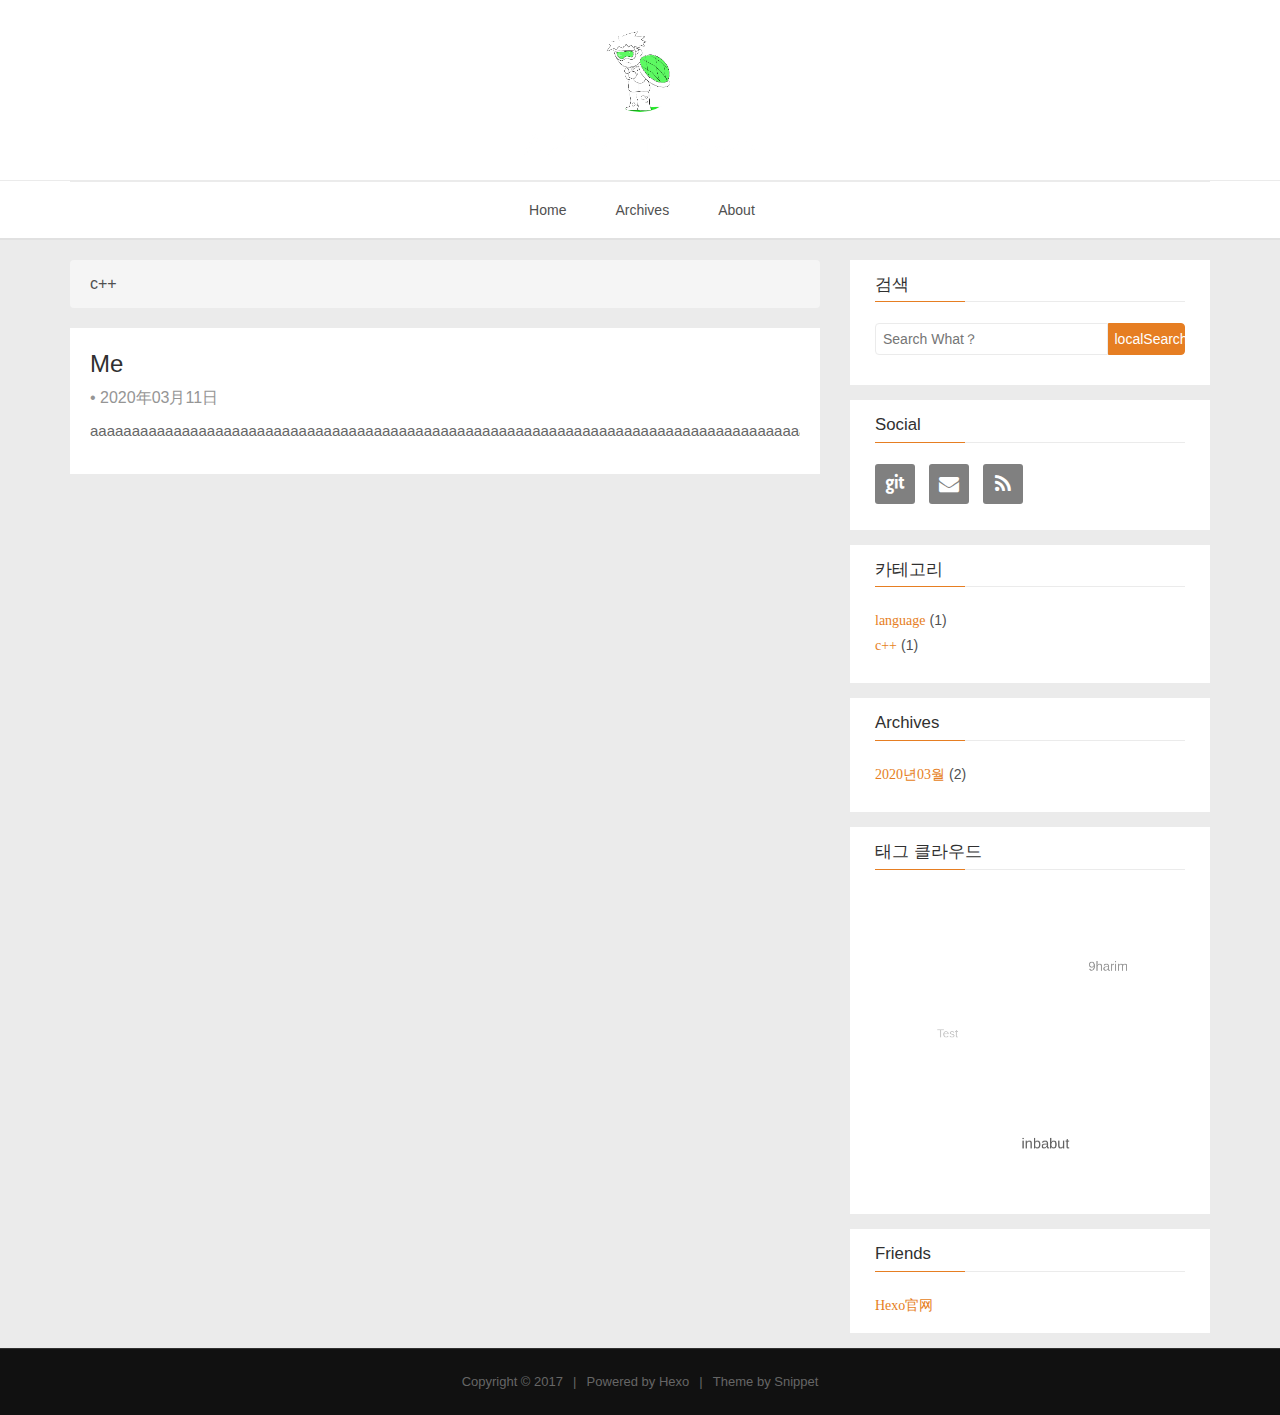
<file: categories/language/c/index.html>
<!DOCTYPE HTML>
<html lang="ko">

<head>
    <!--Setting-->
    <meta charset="UTF-8">
    <meta name="viewport" content="width=device-width, user-scalable=no, initial-scale=1.0, maximum-scale=1.0, minimum-scale=1.0">
    <meta http-equiv="X-UA-Compatible" content="IE=Edge,chrome=1">
    <meta http-equiv="Cache-Control" content="no-siteapp">
    <meta http-equiv="Cache-Control" content="no-transform">
    <meta name="renderer" content="webkit|ie-comp|ie-stand">
    <meta name="apple-mobile-web-app-capable" content="Migaehada">
    <meta name="apple-mobile-web-app-status-bar-style" content="black">
    <meta name="format-detection" content="telephone=no,email=no,adress=no">
    <meta name="browsermode" content="application">
    <meta name="screen-orientation" content="portrait">
    <meta name="theme-version" content="1.2.3">
    <meta name="root" content="/">
    <link rel="dns-prefetch" href="https://idpluto.github.io">
    <!--SEO-->

<meta name="keywords" content="" />


<meta name="description" content="" />


<meta name="robots" content="all" />
<meta name="google" content="all" />
<meta name="googlebot" content="all" />
<meta name="verify" content="all" />
    <!--Title-->

<title>
    
    카테고리: c++ |
    
    Migaehada
</title>

<link rel="alternate" href="/atom.xml" title="Migaehada" type="application/atom+xml">


<link rel="icon" href="/favicon.ico">

    


<link rel="stylesheet" href="/css/bootstrap.min.css?rev=3.3.7.css">
<link rel="stylesheet" href="/css/font-awesome.min.css?rev=4.7.0.css">
<link rel="stylesheet" href="/css/style.css?rev=@@hash.css">

    
<div class="hide">
    <script type="text/javascript">
    var cnzz_protocol = (("https:" == document.location.protocol) ? " https://" : " http://");
    document.write(unescape("%3Cspan class='cnzz_stat_icon_1263868967 hide' %3E%3Cscript%20src%3D%22https%3A%2F%2Fs95.cnzz.com%2Fz_stat.php%3Fweb_id%3D1272564536%22%3E%3C%2Fscript%3E%3C/span%3E%3Cscript src='" + cnzz_protocol + "s19.cnzz.com/z_stat.php%3Fid%3D1263868967%26show%3Dpic1' type='text/javascript'%3E%3C/script%3E"));
    </script>
</div>




    

<meta name="generator" content="Hexo 4.2.0"></head>
<!--[if lte IE 8]>
<style>
    html{ font-size: 1em }
</style>
<![endif]-->
<!--[if lte IE 9]>
<div style="ie">你使用的浏览器版本过低，为了你更好的阅读体验，请更新浏览器的版本或者使用其他现代浏览器，比如Chrome、Firefox、Safari等。</div>
<![endif]-->
<body>
    <header class="main-header"  style="background-image:url(
    https://i.imgur.com/7KU1hLH.jpg)"
     >
    <div class="main-header-box">
        <a class="header-avatar" href="/" title='LeeDohyeon'>
            <img src="/img/avatar.jpg" alt="logo头像" class="img-responsive center-block">
        </a>
        <div class="branding">
            <!--<h2 class="text-hide">Snippet主题,从未如此简单有趣</h2>-->
            
            <img src="/img/branding.png" alt="Snippet 博客主题" class="img-responsive center-block">
            
        </div>
    </div>
</header>
    <nav class="main-navigation">
    <div class="container">
        <div class="row">
            <div class="col-sm-12">
                <div class="navbar-header"><span class="nav-toggle-button collapsed pull-right" data-toggle="collapse" data-target="#main-menu" id="mnav">
                        <span class="sr-only"></span>
                        <i class="fa fa-bars"></i>
                    </span>
                    <a class="navbar-brand" href="https://idpluto.github.io">
                        Migaehada</a>
                </div>
                <div class="collapse navbar-collapse" id="main-menu">
                    <ul class="menu">
                        
                        <li role="presentation" class="text-center">
                            <a href="/"><i class="fa "></i>
                                Home</a>
                        </li>
                        
                        <li role="presentation" class="text-center">
                            <a href="/archives/"><i class="fa "></i>
                                Archives</a>
                        </li>
                        
                        <li role="presentation" class="text-center">
                            <a href="/about/"><i class="fa "></i>
                                About</a>
                        </li>
                        
                    </ul>
                </div>
            </div>
        </div>
    </div>
</nav>
    <section class="content-wrap">
        <div class="container">
            <div class="row">
                <main class="col-md-8 main-content ">
                    <ol class="breadcrumb">
    
    <li>
        c++
    </li>
    
</ol>

<article class="post">
    
    <div class="post-content">
        <div class="post-head home-post-head">
            <h1 class="post-title">
                <a href="/2020/03/11/Me/">
                    Me</a>
            </h1>
            <div class="post-meta"> &bull;
                <time class="post-date" datetime="" title="">
                    2020年03月11日
                </time>
            </div>
        </div>
        <p class="brief">
            
            aaaaaaaaaaaaaaaaaaaaaaaaaaaaaaaaaaaaaaaaaaaaaaaaaaaaaaaaaaaaaaaaaaaaaaaaaaaaaaaaaaaaaaaaaaaaaaaaaaaaaaaaaaaaaaaaaaaaaaaaaaaaaaaaaaaaaaaaaaaaaaaaaaaaaaaaaaaaaaaaaaaaaaaaaaaaaaaaaaaaaaaaaaaaaaaa…
            
        </p>
    </div>
</article>


                </main>
                
                    
<aside class="col-md-4 sidebar">
    
    
<div class="widget">
    <h3 class="title">
        검색
    </h3>
    <div id="search-form">
        <div id="result-mask" class="hide"></div>
        <div class="search-area">
            
            <input id="search-key" type="search" autocomplete="off" placeholder="Search What？">
            <button type="button" class="search-form-submit" id="search-local">
                localSearch</button>
            
            
        </div>
        <div id="result-wrap" class="hide">
            <div id="search-result"></div>
        </div>
        <div class="hide">
            <template id="search-tpl">
                <div class="item">
                    <a href="/{path}" title="{title}">
                        <div class="title">{title}</div>
                        <div class="content">{content}</div>
                    </a>
                </div>
            </template>
        </div>
    </div>
</div>

    
    
    
    
<div class="widget">
    <h3 class="title">
        Social
    </h3>
    <div class="content social">
        
        <a href="//github.com/IDpluto" rel="external nofollow" title="Github" target="_blank">
            <i class="git fa fa-git"></i>
        </a>
        
        <a href="mailto:migaehada@kakao.com" rel="external nofollow" title="Email" target="_blank">
            <i class="fas fa-envelope fa fa-fas fa-envelope"></i>
        </a>
        
        <a href="/atom.xml" rel="external nofollow" title="RSS" target="_blank">
            <i class="feed fa fa-feed"></i>
        </a>
        
    </div>
</div>

    
    
<div class="widget">
    <h3 class="title">
        카테고리
    </h3>
    <ul class="category-list"><li class="category-list-item"><a class="category-list-link" href="/categories/language/"><i class="fa" aria-hidden="true">language</i></a><span class="category-list-count">1</span><ul class="category-list-child"><li class="category-list-item"><a class="category-list-link" href="/categories/language/c/"><i class="fa" aria-hidden="true">c++</i></a><span class="category-list-count">1</span></li></ul></li></ul>
</div>

    
    
<div class="widget">
    <h3 class="title">
        Archives
    </h3>
    <ul class="archive-list"><li class="archive-list-item"><a class="archive-list-link" href="/archives/2020/03/"><i class="fa" aria-hidden="true">2020년03월</i></a><span class="archive-list-count">2</span></li></ul>
</div>

    
    
<div class="widget">
    <h3 class="title">
        태그 클라우드
    </h3>
    <div class="content tag-cloud">
        
        <canvas width="300" height="300" id="tag-cloud-3d">
            <a href="/tags/9harim/" style="font-size: 10px;">9harim</a> <a href="/tags/Test/" style="font-size: 10px;">Test</a> <a href="/tags/inbabut/" style="font-size: 10px;">inbabut</a>
        </canvas>
        
    </div>
</div>

    
    
<div class="widget">
    <h3 class="title">
        Friends
    </h3>
    <div class="content friends-link">
        
        <a href="https://hexo.io/zh-cn/" class="fa" target="_blank">
            Hexo官网</a>
        
    </div>
</div>

    
</aside>

                
            </div>
        </div>
    </section>
    <footer class="main-footer">
    <div class="container">
        <div class="row">
        </div>
    </div>
</footer>
<a id="back-to-top" class="icon-btn hide">
    <i class="fa fa-chevron-up"></i>
</a>
    <div class="copyright">
    <div class="container">
        <div class="row">
            <div class="col-sm-12">
                <div class="busuanzi">
    
</div>
            </div>
            <div class="col-sm-12">
                <span>Copyright &copy;
                    2017
                    
                </span> |
                <span>
                    Powered by <a href="//hexo.io" class="copyright-links" target="_blank" rel="nofollow">Hexo</a>
                </span> |
                <span>
                    Theme by <a href="//github.com/shenliyang/hexo-theme-snippet.git" class="copyright-links" target="_blank" rel="nofollow">Snippet</a>
                </span>
            </div>
        </div>
    </div>
</div>


<script src="/js/search.js?rev=@@hash.js"></script>




<script src="/assets/tagcanvas.min.js?rev=2.9.js"></script>

<script>
var tagOption = {
    textColour: '#444', // 字体颜色
    outlineMethod: 'block', // 选中模式
    outlineColour: '#FFDAB9', // 选中模式的颜色
    interval: 30 || 30, // 动画帧之间的时间间隔，值越大，转动幅度越大
    textHeight: 13,
    outlineRadius: 3,
    freezeActive: true || '', // 选中的标签是否继续滚动
    frontSelect: true || '', // 不选标签云后部的标签
    initial: [0.1, -0.1],
    depth: 0.5,
    decel: 0.95,
    maxSpeed: 0.03,
    reverse: true || '', // 是否反向触发
    fadeIn: 500, // 进入动画时间
    wheelZoom: false || '' // 是否启用鼠标滚轮
}
TagCanvas.Start('tag-cloud-3d', '', tagOption);
</script>



<script src="/js/app.js?rev=@@hash.js"></script>

</body>
</html>
</file>
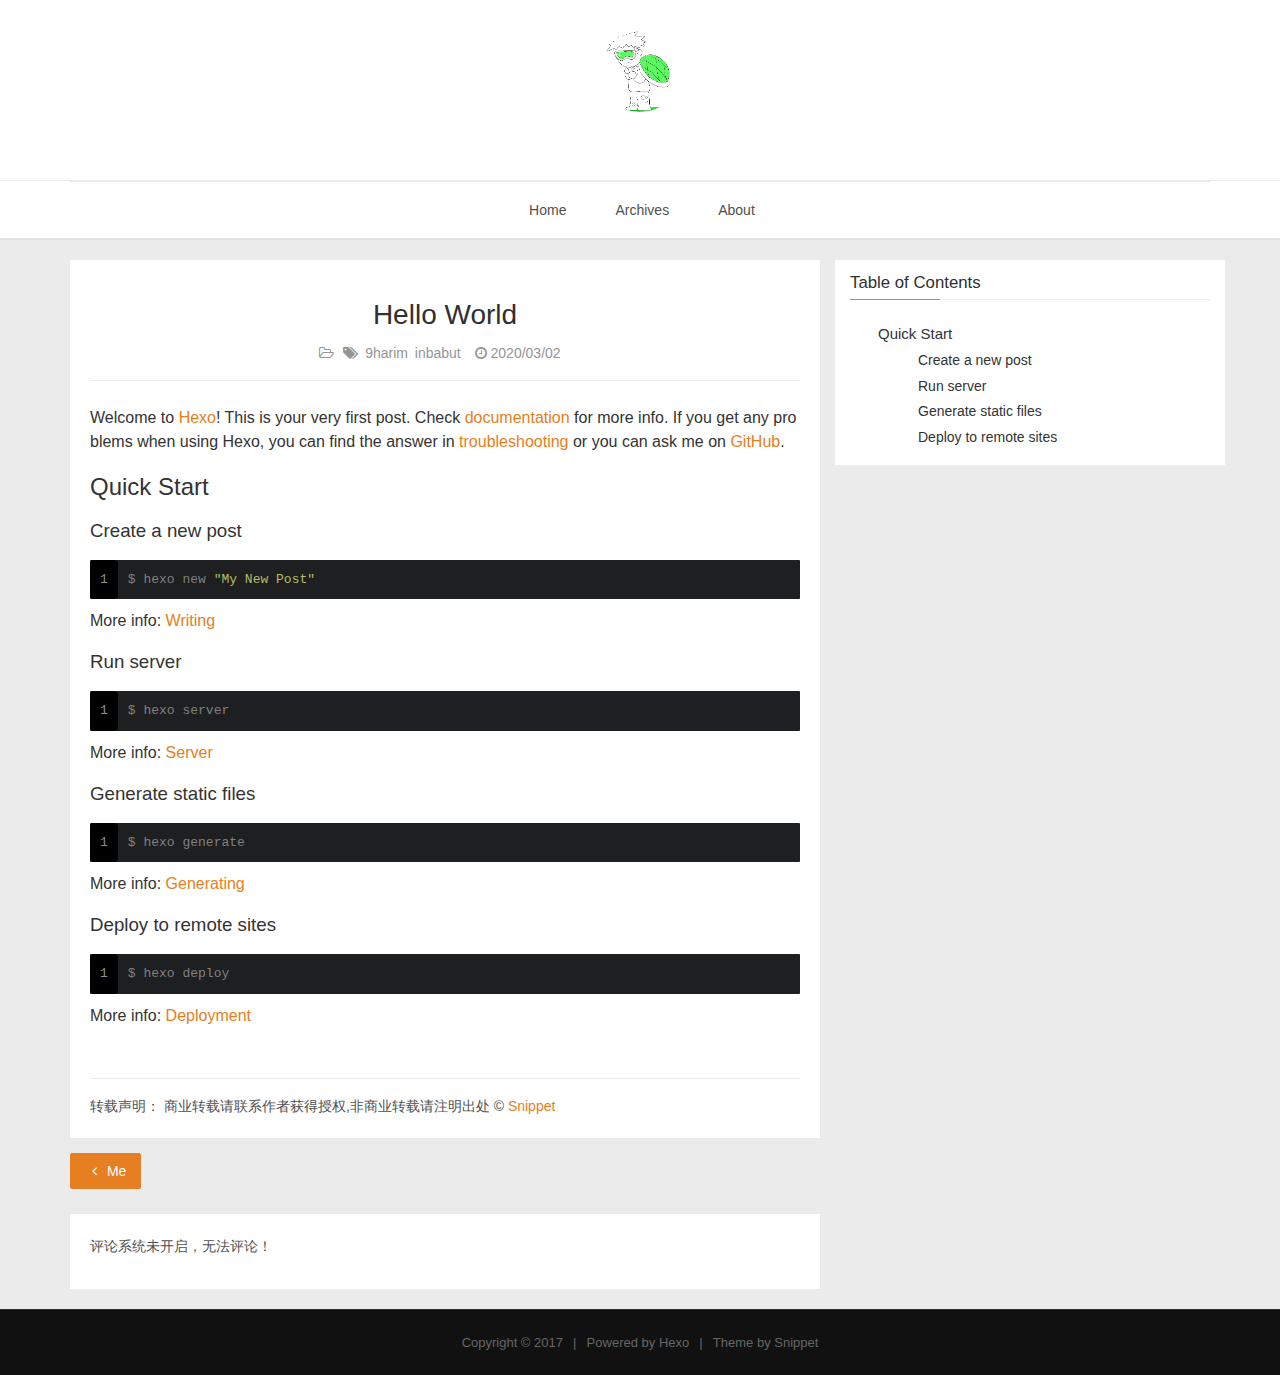
<file: 2020/03/02/hello-world/index.html>
<!DOCTYPE HTML>
<html lang="ko">

<head>
    <!--Setting-->
    <meta charset="UTF-8">
    <meta name="viewport" content="width=device-width, user-scalable=no, initial-scale=1.0, maximum-scale=1.0, minimum-scale=1.0">
    <meta http-equiv="X-UA-Compatible" content="IE=Edge,chrome=1">
    <meta http-equiv="Cache-Control" content="no-siteapp">
    <meta http-equiv="Cache-Control" content="no-transform">
    <meta name="renderer" content="webkit|ie-comp|ie-stand">
    <meta name="apple-mobile-web-app-capable" content="Migaehada">
    <meta name="apple-mobile-web-app-status-bar-style" content="black">
    <meta name="format-detection" content="telephone=no,email=no,adress=no">
    <meta name="browsermode" content="application">
    <meta name="screen-orientation" content="portrait">
    <meta name="theme-version" content="1.2.3">
    <meta name="root" content="/">
    <link rel="dns-prefetch" href="https://idpluto.github.io">
    <!--SEO-->

<meta name="keywords" content="inbabut,9harim" />


<meta name="description" content="Welcome to Hexo! This is your very first post. Check documentation for more info. If you get any ..." />


<meta name="robots" content="all" />
<meta name="google" content="all" />
<meta name="googlebot" content="all" />
<meta name="verify" content="all" />
    <!--Title-->

<title>
    
    Hello World |
    
    Migaehada
</title>

<link rel="alternate" href="/atom.xml" title="Migaehada" type="application/atom+xml">


<link rel="icon" href="/favicon.ico">

    


<link rel="stylesheet" href="/css/bootstrap.min.css?rev=3.3.7.css">
<link rel="stylesheet" href="/css/font-awesome.min.css?rev=4.7.0.css">
<link rel="stylesheet" href="/css/style.css?rev=@@hash.css">

    
<div class="hide">
    <script type="text/javascript">
    var cnzz_protocol = (("https:" == document.location.protocol) ? " https://" : " http://");
    document.write(unescape("%3Cspan class='cnzz_stat_icon_1263868967 hide' %3E%3Cscript%20src%3D%22https%3A%2F%2Fs95.cnzz.com%2Fz_stat.php%3Fweb_id%3D1272564536%22%3E%3C%2Fscript%3E%3C/span%3E%3Cscript src='" + cnzz_protocol + "s19.cnzz.com/z_stat.php%3Fid%3D1263868967%26show%3Dpic1' type='text/javascript'%3E%3C/script%3E"));
    </script>
</div>




    

<meta name="generator" content="Hexo 4.2.0"></head>
<!--[if lte IE 8]>
<style>
    html{ font-size: 1em }
</style>
<![endif]-->
<!--[if lte IE 9]>
<div style="ie">你使用的浏览器版本过低，为了你更好的阅读体验，请更新浏览器的版本或者使用其他现代浏览器，比如Chrome、Firefox、Safari等。</div>
<![endif]-->
<body>
    <header class="main-header"  style="background-image:url(
    https://i.imgur.com/7KU1hLH.jpg)"
     >
    <div class="main-header-box">
        <a class="header-avatar" href="/" title='LeeDohyeon'>
            <img src="/img/avatar.jpg" alt="logo头像" class="img-responsive center-block">
        </a>
        <div class="branding">
            <!--<h2 class="text-hide">Snippet主题,从未如此简单有趣</h2>-->
            
            <img src="/img/branding.png" alt="Snippet 博客主题" class="img-responsive center-block">
            
        </div>
    </div>
</header>
    <nav class="main-navigation">
    <div class="container">
        <div class="row">
            <div class="col-sm-12">
                <div class="navbar-header"><span class="nav-toggle-button collapsed pull-right" data-toggle="collapse" data-target="#main-menu" id="mnav">
                        <span class="sr-only"></span>
                        <i class="fa fa-bars"></i>
                    </span>
                    <a class="navbar-brand" href="https://idpluto.github.io">
                        Migaehada</a>
                </div>
                <div class="collapse navbar-collapse" id="main-menu">
                    <ul class="menu">
                        
                        <li role="presentation" class="text-center">
                            <a href="/"><i class="fa "></i>
                                Home</a>
                        </li>
                        
                        <li role="presentation" class="text-center">
                            <a href="/archives/"><i class="fa "></i>
                                Archives</a>
                        </li>
                        
                        <li role="presentation" class="text-center">
                            <a href="/about/"><i class="fa "></i>
                                About</a>
                        </li>
                        
                    </ul>
                </div>
            </div>
        </div>
    </div>
</nav>
    <section class="content-wrap">
        <div class="container">
            <div class="row">
                <main class="col-md-8 main-content m-post">
                    <p id="process"></p>
<article class="post">
    <div class="post-head">
        <h1 id="Hello World">
            
            Hello World
            
        </h1>
        <div class="post-meta">
    
    <span class="categories-meta fa-wrap">
        <i class="fa fa-folder-open-o"></i>
        
    </span>
    
    
    <span class="fa-wrap">
        <i class="fa fa-tags"></i>
        <span class="tags-meta">
            
            <a class="tag-link" href="/tags/9harim/" rel="tag">9harim</a> <a class="tag-link" href="/tags/inbabut/" rel="tag">inbabut</a>
            
        </span>
    </span>
    
    
    
    <span class="fa-wrap">
        <i class="fa fa-clock-o"></i>
        <span class="date-meta">
            2020/03/02</span>
    </span>
    
    
</div>
        
        
    </div>
    
    <div class="post-body post-content">
        <p>Welcome to <a href="https://hexo.io/" target="_blank" rel="noopener">Hexo</a>! This is your very first post. Check <a href="https://hexo.io/docs/" target="_blank" rel="noopener">documentation</a> for more info. If you get any problems when using Hexo, you can find the answer in <a href="https://hexo.io/docs/troubleshooting.html" target="_blank" rel="noopener">troubleshooting</a> or you can ask me on <a href="https://github.com/hexojs/hexo/issues" target="_blank" rel="noopener">GitHub</a>.</p>
<h2 id="Quick-Start"><a href="#Quick-Start" class="headerlink" title="Quick Start"></a>Quick Start</h2><h3 id="Create-a-new-post"><a href="#Create-a-new-post" class="headerlink" title="Create a new post"></a>Create a new post</h3><figure class="highlight bash"><table><tr><td class="gutter"><pre><span class="line">1</span><br></pre></td><td class="code"><pre><span class="line">$ hexo new <span class="string">"My New Post"</span></span><br></pre></td></tr></table></figure>

<p>More info: <a href="https://hexo.io/docs/writing.html" target="_blank" rel="noopener">Writing</a></p>
<h3 id="Run-server"><a href="#Run-server" class="headerlink" title="Run server"></a>Run server</h3><figure class="highlight bash"><table><tr><td class="gutter"><pre><span class="line">1</span><br></pre></td><td class="code"><pre><span class="line">$ hexo server</span><br></pre></td></tr></table></figure>

<p>More info: <a href="https://hexo.io/docs/server.html" target="_blank" rel="noopener">Server</a></p>
<h3 id="Generate-static-files"><a href="#Generate-static-files" class="headerlink" title="Generate static files"></a>Generate static files</h3><figure class="highlight bash"><table><tr><td class="gutter"><pre><span class="line">1</span><br></pre></td><td class="code"><pre><span class="line">$ hexo generate</span><br></pre></td></tr></table></figure>

<p>More info: <a href="https://hexo.io/docs/generating.html" target="_blank" rel="noopener">Generating</a></p>
<h3 id="Deploy-to-remote-sites"><a href="#Deploy-to-remote-sites" class="headerlink" title="Deploy to remote sites"></a>Deploy to remote sites</h3><figure class="highlight bash"><table><tr><td class="gutter"><pre><span class="line">1</span><br></pre></td><td class="code"><pre><span class="line">$ hexo deploy</span><br></pre></td></tr></table></figure>

<p>More info: <a href="https://hexo.io/docs/one-command-deployment.html" target="_blank" rel="noopener">Deployment</a></p>

    </div>
    
    <div class="post-footer">
        <div>
            
            转载声明：
            商业转载请联系作者获得授权,非商业转载请注明出处 © <a href="" target="_blank">Snippet</a>
            
            
        </div>
        <div>
            
        </div>
    </div>
</article>
<div class="article-nav prev-next-wrap clearfix">
    
    <a href="/2020/03/11/Me/" class="pre-post btn btn-default" title='Me'>
        <i class="fa fa-angle-left fa-fw"></i><span class="hidden-lg">上一篇</span>
        <span class="hidden-xs">
            Me</span>
    </a>
    
    
</div>

<div id="comments">
    
<p>评论系统未开启，无法评论！</p>

</div>

                </main>
                
                    <aside id="article-toc" role="navigation" class="col-md-4">
    <div class="widget">
        <h3 class="title">
            Table of Contents
        </h3>
        
        <ol class="toc"><li class="toc-item toc-level-2"><a class="toc-link" href="#Quick-Start"><span class="toc-text">Quick Start</span></a><ol class="toc-child"><li class="toc-item toc-level-3"><a class="toc-link" href="#Create-a-new-post"><span class="toc-text">Create a new post</span></a></li><li class="toc-item toc-level-3"><a class="toc-link" href="#Run-server"><span class="toc-text">Run server</span></a></li><li class="toc-item toc-level-3"><a class="toc-link" href="#Generate-static-files"><span class="toc-text">Generate static files</span></a></li><li class="toc-item toc-level-3"><a class="toc-link" href="#Deploy-to-remote-sites"><span class="toc-text">Deploy to remote sites</span></a></li></ol></li></ol>
        
    </div>
</aside>
                
            </div>
        </div>
    </section>
    <footer class="main-footer">
    <div class="container">
        <div class="row">
        </div>
    </div>
</footer>
<a id="back-to-top" class="icon-btn hide">
    <i class="fa fa-chevron-up"></i>
</a>
    <div class="copyright">
    <div class="container">
        <div class="row">
            <div class="col-sm-12">
                <div class="busuanzi">
    
</div>
            </div>
            <div class="col-sm-12">
                <span>Copyright &copy;
                    2017
                    
                </span> |
                <span>
                    Powered by <a href="//hexo.io" class="copyright-links" target="_blank" rel="nofollow">Hexo</a>
                </span> |
                <span>
                    Theme by <a href="//github.com/shenliyang/hexo-theme-snippet.git" class="copyright-links" target="_blank" rel="nofollow">Snippet</a>
                </span>
            </div>
        </div>
    </div>
</div>



<script src="/assets/tagcanvas.min.js?rev=2.9.js"></script>

<script>
var tagOption = {
    textColour: '#444', // 字体颜色
    outlineMethod: 'block', // 选中模式
    outlineColour: '#FFDAB9', // 选中模式的颜色
    interval: 30 || 30, // 动画帧之间的时间间隔，值越大，转动幅度越大
    textHeight: 13,
    outlineRadius: 3,
    freezeActive: true || '', // 选中的标签是否继续滚动
    frontSelect: true || '', // 不选标签云后部的标签
    initial: [0.1, -0.1],
    depth: 0.5,
    decel: 0.95,
    maxSpeed: 0.03,
    reverse: true || '', // 是否反向触发
    fadeIn: 500, // 进入动画时间
    wheelZoom: false || '' // 是否启用鼠标滚轮
}
TagCanvas.Start('tag-cloud-3d', '', tagOption);
</script>



<script src="/js/app.js?rev=@@hash.js"></script>

</body>
</html>
</file>
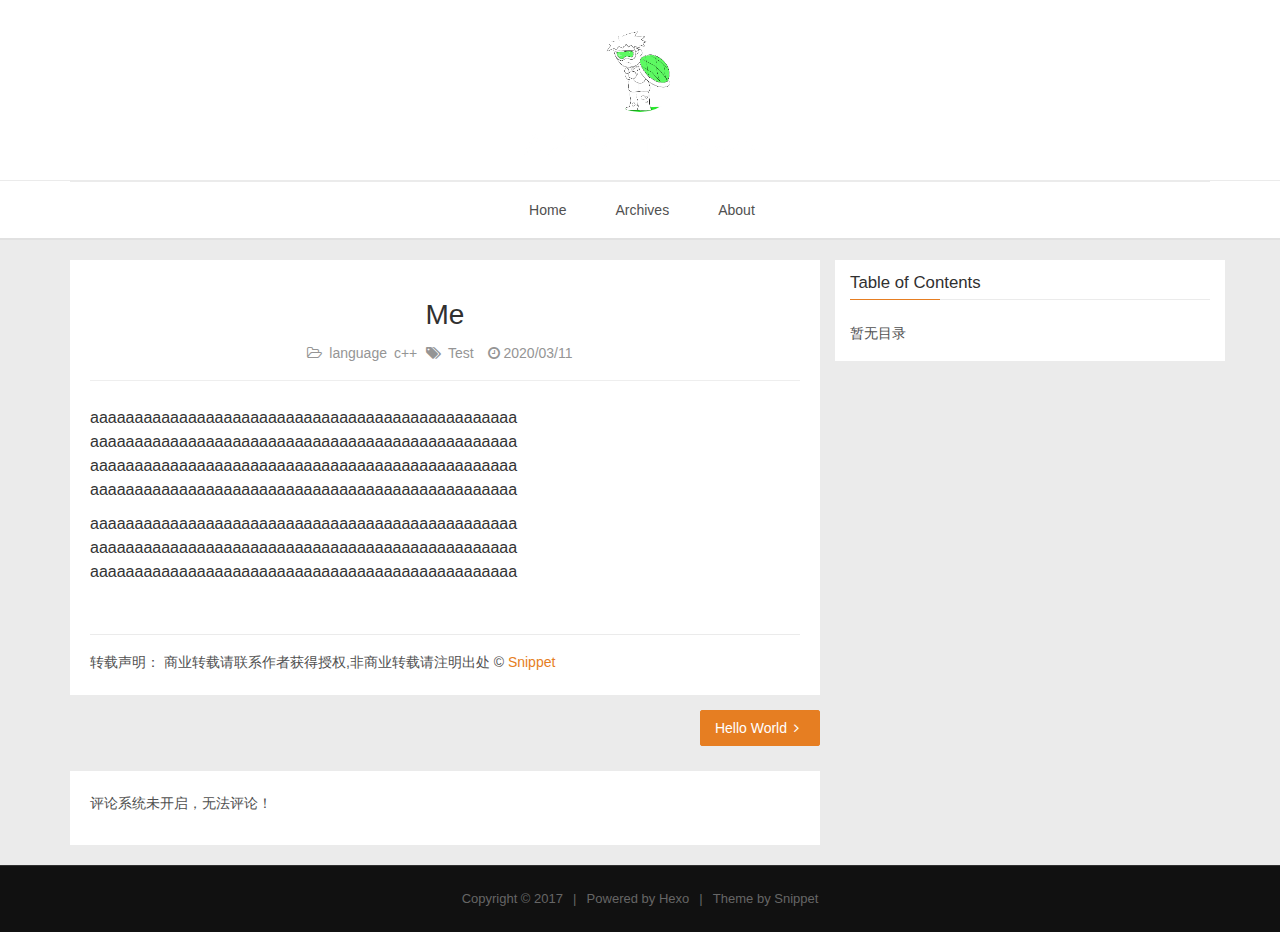
<file: 2020/03/11/Me/index.html>
<!DOCTYPE HTML>
<html lang="ko">

<head>
    <!--Setting-->
    <meta charset="UTF-8">
    <meta name="viewport" content="width=device-width, user-scalable=no, initial-scale=1.0, maximum-scale=1.0, minimum-scale=1.0">
    <meta http-equiv="X-UA-Compatible" content="IE=Edge,chrome=1">
    <meta http-equiv="Cache-Control" content="no-siteapp">
    <meta http-equiv="Cache-Control" content="no-transform">
    <meta name="renderer" content="webkit|ie-comp|ie-stand">
    <meta name="apple-mobile-web-app-capable" content="Migaehada">
    <meta name="apple-mobile-web-app-status-bar-style" content="black">
    <meta name="format-detection" content="telephone=no,email=no,adress=no">
    <meta name="browsermode" content="application">
    <meta name="screen-orientation" content="portrait">
    <meta name="theme-version" content="1.2.3">
    <meta name="root" content="/">
    <link rel="dns-prefetch" href="https://idpluto.github.io">
    <!--SEO-->

<meta name="keywords" content="Test" />


<meta name="description" content="aaaaaaaaaaaaaaaaaaaaaaaaaaaaaaaaaaaaaaaaaaaaaaaaaaaaaaaaaaaaaaaaaaaaaaaaaaaaaaaaaaaaaaaaaaaaaaaaa..." />


<meta name="robots" content="all" />
<meta name="google" content="all" />
<meta name="googlebot" content="all" />
<meta name="verify" content="all" />
    <!--Title-->

<title>
    
    Me |
    
    Migaehada
</title>

<link rel="alternate" href="/atom.xml" title="Migaehada" type="application/atom+xml">


<link rel="icon" href="/favicon.ico">

    


<link rel="stylesheet" href="/css/bootstrap.min.css?rev=3.3.7.css">
<link rel="stylesheet" href="/css/font-awesome.min.css?rev=4.7.0.css">
<link rel="stylesheet" href="/css/style.css?rev=@@hash.css">

    
<div class="hide">
    <script type="text/javascript">
    var cnzz_protocol = (("https:" == document.location.protocol) ? " https://" : " http://");
    document.write(unescape("%3Cspan class='cnzz_stat_icon_1263868967 hide' %3E%3Cscript%20src%3D%22https%3A%2F%2Fs95.cnzz.com%2Fz_stat.php%3Fweb_id%3D1272564536%22%3E%3C%2Fscript%3E%3C/span%3E%3Cscript src='" + cnzz_protocol + "s19.cnzz.com/z_stat.php%3Fid%3D1263868967%26show%3Dpic1' type='text/javascript'%3E%3C/script%3E"));
    </script>
</div>




    

<meta name="generator" content="Hexo 4.2.0"></head>
<!--[if lte IE 8]>
<style>
    html{ font-size: 1em }
</style>
<![endif]-->
<!--[if lte IE 9]>
<div style="ie">你使用的浏览器版本过低，为了你更好的阅读体验，请更新浏览器的版本或者使用其他现代浏览器，比如Chrome、Firefox、Safari等。</div>
<![endif]-->
<body>
    <header class="main-header"  style="background-image:url(
    https://i.imgur.com/7KU1hLH.jpg)"
     >
    <div class="main-header-box">
        <a class="header-avatar" href="/" title='LeeDohyeon'>
            <img src="/img/avatar.jpg" alt="logo头像" class="img-responsive center-block">
        </a>
        <div class="branding">
            <!--<h2 class="text-hide">Snippet主题,从未如此简单有趣</h2>-->
            
            <img src="/img/branding.png" alt="Snippet 博客主题" class="img-responsive center-block">
            
        </div>
    </div>
</header>
    <nav class="main-navigation">
    <div class="container">
        <div class="row">
            <div class="col-sm-12">
                <div class="navbar-header"><span class="nav-toggle-button collapsed pull-right" data-toggle="collapse" data-target="#main-menu" id="mnav">
                        <span class="sr-only"></span>
                        <i class="fa fa-bars"></i>
                    </span>
                    <a class="navbar-brand" href="https://idpluto.github.io">
                        Migaehada</a>
                </div>
                <div class="collapse navbar-collapse" id="main-menu">
                    <ul class="menu">
                        
                        <li role="presentation" class="text-center">
                            <a href="/"><i class="fa "></i>
                                Home</a>
                        </li>
                        
                        <li role="presentation" class="text-center">
                            <a href="/archives/"><i class="fa "></i>
                                Archives</a>
                        </li>
                        
                        <li role="presentation" class="text-center">
                            <a href="/about/"><i class="fa "></i>
                                About</a>
                        </li>
                        
                    </ul>
                </div>
            </div>
        </div>
    </div>
</nav>
    <section class="content-wrap">
        <div class="container">
            <div class="row">
                <main class="col-md-8 main-content m-post">
                    <p id="process"></p>
<article class="post">
    <div class="post-head">
        <h1 id="Me">
            
            Me
            
        </h1>
        <div class="post-meta">
    
    <span class="categories-meta fa-wrap">
        <i class="fa fa-folder-open-o"></i>
        <a class="category-link" href="/categories/language/">language</a> <a class="category-link" href="/categories/language/c/">c++</a>
    </span>
    
    
    <span class="fa-wrap">
        <i class="fa fa-tags"></i>
        <span class="tags-meta">
            
            <a class="tag-link" href="/tags/Test/" rel="tag">Test</a>
            
        </span>
    </span>
    
    
    
    <span class="fa-wrap">
        <i class="fa fa-clock-o"></i>
        <span class="date-meta">
            2020/03/11</span>
    </span>
    
    
</div>
        
        
    </div>
    
    <div class="post-body post-content">
        <p>aaaaaaaaaaaaaaaaaaaaaaaaaaaaaaaaaaaaaaaaaaaaaaaa<br>aaaaaaaaaaaaaaaaaaaaaaaaaaaaaaaaaaaaaaaaaaaaaaaa<br>aaaaaaaaaaaaaaaaaaaaaaaaaaaaaaaaaaaaaaaaaaaaaaaa<br>aaaaaaaaaaaaaaaaaaaaaaaaaaaaaaaaaaaaaaaaaaaaaaaa</p>
<a id="more"></a>
<p>aaaaaaaaaaaaaaaaaaaaaaaaaaaaaaaaaaaaaaaaaaaaaaaa<br>aaaaaaaaaaaaaaaaaaaaaaaaaaaaaaaaaaaaaaaaaaaaaaaa<br>aaaaaaaaaaaaaaaaaaaaaaaaaaaaaaaaaaaaaaaaaaaaaaaa</p>

    </div>
    
    <div class="post-footer">
        <div>
            
            转载声明：
            商业转载请联系作者获得授权,非商业转载请注明出处 © <a href="" target="_blank">Snippet</a>
            
            
        </div>
        <div>
            
        </div>
    </div>
</article>
<div class="article-nav prev-next-wrap clearfix">
    
    
    <a href="/2020/03/02/hello-world/" class="next-post btn btn-default" title='Hello World'>
        <span class="hidden-lg">下一篇</span>
        <span class="hidden-xs">
            Hello World</span><i class="fa fa-angle-right fa-fw"></i>
    </a>
    
</div>

<div id="comments">
    
<p>评论系统未开启，无法评论！</p>

</div>

                </main>
                
                    <aside id="article-toc" role="navigation" class="col-md-4">
    <div class="widget">
        <h3 class="title">
            Table of Contents
        </h3>
        
        <p>暂无目录</p>
        
    </div>
</aside>
                
            </div>
        </div>
    </section>
    <footer class="main-footer">
    <div class="container">
        <div class="row">
        </div>
    </div>
</footer>
<a id="back-to-top" class="icon-btn hide">
    <i class="fa fa-chevron-up"></i>
</a>
    <div class="copyright">
    <div class="container">
        <div class="row">
            <div class="col-sm-12">
                <div class="busuanzi">
    
</div>
            </div>
            <div class="col-sm-12">
                <span>Copyright &copy;
                    2017
                    
                </span> |
                <span>
                    Powered by <a href="//hexo.io" class="copyright-links" target="_blank" rel="nofollow">Hexo</a>
                </span> |
                <span>
                    Theme by <a href="//github.com/shenliyang/hexo-theme-snippet.git" class="copyright-links" target="_blank" rel="nofollow">Snippet</a>
                </span>
            </div>
        </div>
    </div>
</div>



<script src="/assets/tagcanvas.min.js?rev=2.9.js"></script>

<script>
var tagOption = {
    textColour: '#444', // 字体颜色
    outlineMethod: 'block', // 选中模式
    outlineColour: '#FFDAB9', // 选中模式的颜色
    interval: 30 || 30, // 动画帧之间的时间间隔，值越大，转动幅度越大
    textHeight: 13,
    outlineRadius: 3,
    freezeActive: true || '', // 选中的标签是否继续滚动
    frontSelect: true || '', // 不选标签云后部的标签
    initial: [0.1, -0.1],
    depth: 0.5,
    decel: 0.95,
    maxSpeed: 0.03,
    reverse: true || '', // 是否反向触发
    fadeIn: 500, // 进入动画时间
    wheelZoom: false || '' // 是否启用鼠标滚轮
}
TagCanvas.Start('tag-cloud-3d', '', tagOption);
</script>



<script src="/js/app.js?rev=@@hash.js"></script>

</body>
</html>
</file>
<file: css/style.css>
/*! style.css v1.2.0 | MIT License | github.com/shenliyang */
/*====================================================
    COLOR VARIABLE FOR THEME
====================================================*/
/* _variable.less */
/*====================================================
    MIXINS FOR THEME
====================================================*/
/* _mixins.less */
@-webkit-keyframes masked-animation {
  0% {
    background-position: 0 0;
  }
  to {
    background-position: -100% 0;
  }
}
@keyframes masked-animation {
  0% {
    background-position: 0 0;
  }
  to {
    background-position: -100% 0;
  }
}
/*====================================================
    common styles
====================================================*/
html {
  color: #505050;
  line-height: 1.75em;
  background: #ebebeb;
  position: relative;
  font-family: "Helvetica Neue", Helvetica, Arial, "Hiragino Sans GB", "Hiragino Sans GB W3", "WenQuanYi Micro Hei", "Microsoft YaHei UI", "Microsoft YaHei", sans-serif;
}
body {
  color: #505050;
  line-height: 1.75em;
  background: #ebebeb;
  position: relative;
  font-family: "Helvetica Neue", Helvetica, Arial, "Hiragino Sans GB", "Hiragino Sans GB W3", "WenQuanYi Micro Hei", "Microsoft YaHei UI", "Microsoft YaHei", sans-serif;
}
h1,
h2,
h3,
h4,
h5,
h6 {
  font-weight: 400;
  color: #303030;
}
h1 {
  font-size: 2em;
}
h2 {
  font-size: 1.5em;
}
h3 {
  font-size: 1.2em;
}
h4 {
  font-size: 1em;
}
h5 {
  font-size: 0.75em;
}
h6 {
  font-size: 0.5em;
}
a {
  color: #e67e22;
  outline: none;
}
a:hover {
  color: #e67e22;
}
a:active {
  outline: none;
}
a:focus {
  outline: none;
}
a img {
  outline: none;
}
.btn {
  padding: 7px 14px;
  -webkit-border-radius: 2px;
  -moz-border-radius: 2px;
  border-radius: 2px;
}
.btn-default {
  border: 1px solid #e67e22;
  background: #e67e22;
  color: #fff;
  -webkit-transition: all 0.2s ease-in-out;
  transition: all 0.2s ease-in-out;
}
.btn-default:hover {
  border: 1px solid #303030;
  background: #303030;
  color: #fff;
}
.btn-default:focus {
  outline: none;
}
.btn-default[disabled] {
  border: 1px solid #303030;
  background: #303030;
  color: #fff;
}
input[type="search"] {
  box-sizing: border-box;
  width: 75%;
  height: 32px;
  line-height: 16px;
  padding: 7px 11px 7px 7px;
  border-radius: 4px 0 0 4px;
  margin-bottom: 1em;
  border: 1px solid #ebebeb;
  -webkit-transition: all 0.2s;
  transition: all 0.2s;
}
input[type="search"]:focus {
  border: 1px solid #e67e22;
  outline: none;
}
input[type="text"] {
  padding: 7px 7px;
  border: 1px solid #ebebeb;
  -webkit-border-radius: 2px;
  -moz-border-radius: 2px;
  border-radius: 2px;
  -webkit-transition: all 0.2s;
  transition: all 0.2s;
}
input[type="text"]:focus {
  border: 1px solid #e67e22;
  outline: none;
}
input[type="url"] {
  padding: 7px 7px;
  border: 1px solid #ebebeb;
  -webkit-border-radius: 2px;
  -moz-border-radius: 2px;
  border-radius: 2px;
  -webkit-transition: all 0.2s;
  transition: all 0.2s;
}
input[type="url"]:focus {
  border: 1px solid #e67e22;
  outline: none;
}
input[type="email"] {
  padding: 7px 7px;
  border: 1px solid #ebebeb;
  -webkit-border-radius: 2px;
  -moz-border-radius: 2px;
  border-radius: 2px;
  -webkit-transition: all 0.2s;
  transition: all 0.2s;
}
input[type="email"]:focus {
  border: 1px solid #e67e22;
  outline: none;
}
textarea {
  padding: 7px 7px;
  border: 1px solid #ebebeb;
  -webkit-border-radius: 2px;
  -moz-border-radius: 2px;
  border-radius: 2px;
  -webkit-transition: all 0.2s;
  transition: all 0.2s;
}
textarea:focus {
  border: 1px solid #e67e22;
  outline: none;
}
blockquote {
  border-left: 4px solid #e67e22;
  background-color: #f9f9f9;
}
pre {
  padding: 0;
  background: none;
  border: none;
}
::-moz-selection {
  color: #fff;
  background: #e67e22;
  text-shadow: none;
}
::selection {
  color: #fff;
  background: #e67e22;
  text-shadow: none;
}
.ie {
  position: fixed;
  z-index: 9999;
  left: 0;
  top: 0;
  width: 100%;
  height: 70px;
  text-align: center;
  line-height: 70px;
  background-color: #f9f9f9;
  color: #f0ad4e;
  border-bottom: 1px solid #303030;
  text-overflow: ellipsis;
  overflow: hidden;
  white-space: nowrap;
}
#process {
  position: fixed;
  width: 0;
  height: 2px;
  background-color: #e67e22;
  top: -1px;
  left: 0;
  -webkit-border-radius: 2px;
  -moz-border-radius: 2px;
  border-radius: 2px;
  -webkit-transition: width 1s ease;
  transition: width 1s ease;
  z-index: 99;
}
.carousel {
  margin-bottom: 20px;
}
.carousel img {
  width: 100%;
}
/*====================================================
    header
====================================================*/
.main-header {
  position: relative;
  text-align: center;
  line-height: 0;
  height: 180px;
  width: 100%;
  background: #fff url(http://7xpw2b.com1.z0.glb.clouddn.com/hexo-sinppet/img/banner.jpg);
  background-repeat: repeat;
  overflow: hidden;
}
.main-header .banneriframe {
  width: 100%;
  height: 100%;
  border-width: 0px;
}
.main-header .main-header-box {
  position: relative;
  width: 100%;
  padding-top: 30px;
}
.main-header .main-header-box a.header-avatar img {
  width: 82px;
  height: 82px;
  max-width: 100%;
  border-radius: 50%;
}
.main-header .main-header-box a.header-avatar:hover {
  text-decoration: none;
}
.main-header .main-header-box .branding {
  padding-top: 15px;
}
.main-header .main-header-box .branding h2 {
  font-family: "STXingkai", "KaiTi", "Microsoft YaHei", "SimSun", sans-serif;
  width: 320px;
  margin: 0 auto;
  letter-spacing: 3px;
  color: #e67e22;
  text-overflow: ellipsis;
  overflow: hidden;
  white-space: nowrap;
  background-image: -webkit-linear-gradient(left, #cddc39, #e67e22 25%, #cddc39 50%, #e67e22 75%, #cddc39) !important;
  -webkit-text-fill-color: transparent !important;
  -webkit-background-clip: text !important;
  background-size: 200% 100% !important;
  animation: masked-animation 2s infinite linear !important;
}
.main-header .main-header-box .branding h2:hover {
  animation: masked-animation 1s infinite linear !important;
  text-decoration: none;
}
.home-template .main-header {
  padding-top: 62px;
  padding-bottom: 62px;
  background-repeat: no-repeat;
  background-position: center 20%;
  -webkit-background-size: cover;
  background-size: cover;
}
/* main-navigation */
.main-navigation {
  text-align: center;
  background: #fff;
  border-top: 1px solid #ebebeb;
  margin-bottom: 20px;
  border-bottom: 2px solid #e1e1e1;
}
.main-navigation .navbar-collapse {
  border-top: 1px solid #ebebeb;
}
.main-navigation .navbar-brand {
  max-width: 90%;
  text-overflow: ellipsis;
  overflow: hidden;
  white-space: nowrap;
  padding: 19px 0 0 0;
  font-size: 14px;
  color: #505050;
  display: none;
}
.main-navigation .menu {
  padding: 0;
  margin: 0;
}
.main-navigation .menu li {
  list-style: none;
  display: inline-block;
  position: relative;
}
.main-navigation .menu li a {
  color: #505050;
  line-height: 4em;
  display: block;
  padding: 0 21px;
}
.main-navigation .menu li:hover > a {
  color: #e67e22;
  text-decoration: none;
}
.main-navigation .menu li:hover ul {
  visibility: visible;
  opacity: 1;
  filter: alpha(opacity=100);
  top: 100%;
}
.main-navigation .menu li ul {
  visibility: hidden;
  background: #fff;
  text-align: left;
  padding: 7px 0px;
  margin: 0;
  position: absolute;
  left: 0;
  top: 120%;
  width: 200px;
  z-index: 999;
  opacity: 0;
  filter: alpha(opacity=0);
  -webkit-transition: all 0.2s ease;
  transition: all 0.2s ease;
}
.main-navigation .menu li ul li {
  display: block;
  margin: 0;
}
.main-navigation .menu li ul li a {
  line-height: 2.5em;
  color: #505050;
}
.main-navigation .menu li ul:hover > a {
  color: #e67e22;
}
.main-navigation .menu li.nav-current {
  border-bottom: 2px solid #e67e22;
  margin-bottom: -2px;
}
.main-navigation .navbar-header {
  text-align: center;
}
.main-navigation .navbar-header i {
  height: 56px;
  line-height: 56px;
  font-size: 2em;
  cursor: pointer;
}
.main-navigation .navbar-header i:hover {
  color: #e67e22;
}
/*====================================================
    main post area
====================================================*/
#main {
  background: #fff;
  padding: 10px 0;
  margin-bottom: 10px;
}
.main-content .breadcrumb {
  padding-left: 20px;
  font-size: 16px;
  line-height: 2em;
}
.post {
  padding: 20px;
  background: #fff;
  margin-bottom: 15px;
  position: relative;
  overflow: hidden;
}
.post .featured {
  position: absolute;
  background: #e67e22;
  color: #fff;
  text-align: center;
  top: -12px;
  right: -32px;
  width: 80px;
  height: 40px;
  line-height: 54px;
  transform: rotate(45deg);
}
.post .featured i {
  transform: rotate(-45deg);
}
.post .post-head {
  margin-bottom: 0.5em;
  text-align: center;
}
.post .post-head .post-title {
  font-size: 1.5em;
  line-height: 1.35em;
  margin: 0;
}
.post .post-head .post-title a {
  color: #303030;
}
.post .post-head .post-title a:hover {
  text-decoration: none;
  color: #e67e22;
}
.post .post-head .post-title a:focus {
  text-decoration: none;
  color: #e67e22;
}
.post .post-head p.warning {
  color: #f0ad4e;
}
.post .post-head .post-meta {
  color: #959595;
  margin: 5px 0;
}
.post .post-head .post-meta span {
  margin-right: 5px;
  white-space: nowrap;
}
.post .post-head .post-meta span a {
  color: #959595;
  margin-left: 3px;
}
.post .post-head .post-meta span a:hover {
  color: #e67e22;
}
.post .post-media {
  position: relative;
  margin-right: 15px;
  width: 220px;
  height: 160px;
  float: left;
  overflow: hidden;
}
.post .post-media img {
  width: 100%;
  height: 100%;
}
.post .post-content .home-post-head {
  text-align: left;
}
.post .post-content p.brief {
  overflow: hidden;
  color: #666666;
}
.post .post-body {
  margin-top: 15px;
  padding: 25px 0;
  border-top: 1px solid #eee;
  overflow: hidden;
}
.post .post-body p {
  font-size: 1em;
  line-height: 1.5;
  word-break: break-all;
}
.post .post-body p img {
  max-width: 100%;
}
.post .post-footer {
  margin-top: 15px;
  padding-top: 15px;
  border-top: 1px solid #ebebeb;
}
.post .post-footer .tag-list {
  color: #959595;
  line-height: 28px;
}
.post .post-footer .tag-list .post-meta {
  margin-top: 5px;
}
.post .post-footer .tag-list .post-meta .fa-wrap {
  margin-right: 10px;
}
.post .post-footer .tag-list .tags-meta a:nth-child(n+2) {
  margin-left: 4px;
}
.post .post-footer .tag-list a {
  color: #959595;
}
.post .post-footer .tag-list a:hover {
  color: #e67e22;
}
.post .post-footer .post-permalink {
  text-align: right;
}
/*====================================================
  main post content
====================================================*/
.post-content {
  font: 400 16px/1.62 "Georgia", "Xin Gothic", "Hiragino Sans GB", "Droid Sans Fallback", "Microsoft YaHei", sans-serif;
  color: #333;
}
.post-content h1 {
  font-family: "Georgia", "Xin Gothic", "Hiragino Sans GB", "Droid Sans Fallback", "Microsoft YaHei", "SimSun", sans-serif;
  color: #333;
  font-size: 1.8em;
  margin: 0.67em 0;
}
.post-content h2 {
  font-family: "Georgia", "Xin Gothic", "Hiragino Sans GB", "Droid Sans Fallback", "Microsoft YaHei", "SimSun", sans-serif;
  color: #333;
  font-size: 1.5em;
  margin: 0.83em 0;
}
.post-content h3 {
  font-family: "Georgia", "Xin Gothic", "Hiragino Sans GB", "Droid Sans Fallback", "Microsoft YaHei", "SimSun", sans-serif;
  color: #333;
  font-size: 1.17em;
  margin: 1em 0;
}
.post-content h4 {
  font-family: "Georgia", "Xin Gothic", "Hiragino Sans GB", "Droid Sans Fallback", "Microsoft YaHei", "SimSun", sans-serif;
  color: #333;
  font-size: 1em;
  margin: 1.6em 0 1em 0;
}
.post-content h5 {
  font-family: "Georgia", "Xin Gothic", "Hiragino Sans GB", "Droid Sans Fallback", "Microsoft YaHei", "SimSun", sans-serif;
  color: #333;
  font-size: 1em;
  margin: 1.6em 0 1em 0;
}
.post-content h6 {
  font-family: "Georgia", "Xin Gothic", "Hiragino Sans GB", "Droid Sans Fallback", "Microsoft YaHei", "SimSun", sans-serif;
  color: #333;
  font-size: 1em;
  margin: 1.6em 0 1em 0;
  font-weight: 500;
}
.post-content > h1 {
  margin-top: 0;
  font-size: 2em;
}
.post-content p {
  font-size: 15px;
}
.post-content a {
  word-wrap: break-word;
}
.post-content a img {
  border: none;
}
.post-content strong {
  font-weight: 700;
  color: #333;
}
.post-content b {
  font-weight: 700;
  color: #333;
}
.post-content em {
  font-style: italic;
  color: #333;
}
.post-content i {
  font-style: italic;
  color: #333;
}
.post-content img {
  max-width: 100%;
  height: auto;
  margin: 0.2em 0;
}
.post-content figure {
  position: relative;
  clear: both;
  outline: 0;
  margin: 10px 0;
}
.post-content figure img {
  display: block;
  max-width: 100%;
  margin: auto auto 4px;
  -moz-box-sizing: border-box;
  -webkit-box-sizing: border-box;
  box-sizing: border-box;
}
.post-content figure figcaption {
  position: relative;
  width: 100%;
  text-align: center;
  left: 0;
  margin-top: 10px;
  font-weight: 400;
  font-size: 14px;
  color: #666666;
}
.post-content figure figcaption a {
  text-decoration: none;
  color: #666666;
}
.post-content figure iframe {
  margin: auto;
}
.post-content hr {
  border-top: #dededc 1px solid;
}
.post-content blockquote {
  margin: 0 0 1.64em 0;
  border-left: 3px solid #e67e22;
  padding-left: 12px;
  color: #666666;
}
.post-content blockquote a {
  color: #666666;
}
.post-content ul {
  margin: 0 0 24px 6px;
  padding-left: 16px;
  list-style-type: square;
}
.post-content ol {
  margin: 0 0 24px 6px;
  padding-left: 16px;
  list-style-type: decimal;
}
.post-content li {
  margin-bottom: 0.2em;
}
.post-content li ul {
  margin-top: 0;
  margin-bottom: 0;
  margin-left: 14px;
  list-style-type: disc;
}
.post-content li ul ul {
  list-style-type: circle;
}
.post-content li ol {
  margin-top: 0;
  margin-bottom: 0;
  margin-left: 14px;
}
.post-content li p {
  margin: 0.4em 0 0.6em;
}
.post-content .unstyled {
  list-style-type: none;
  margin: 0;
  padding: 0;
}
.post-content code {
  color: #808080;
  font-size: 0.96em;
  background-color: #f9f9f9;
  padding: 1px 2px;
  border: 1px solid #dadada;
  -webkit-border-radius: 2px;
  -moz-border-radius: 2px;
  border-radius: 2px;
  font-family: Menlo, Monaco, Consolas, "Courier New", monospace;
  word-wrap: break-word;
}
.post-content tt {
  color: #808080;
  font-size: 0.96em;
  background-color: #f9f9f9;
  padding: 1px 2px;
  border: 1px solid #dadada;
  -webkit-border-radius: 2px;
  -moz-border-radius: 2px;
  border-radius: 2px;
  font-family: Menlo, Monaco, Consolas, "Courier New", monospace;
  word-wrap: break-word;
}
.post-content pre {
  margin: 1.64em 0;
  border: none;
  border-left: 3px solid #dadada;
  padding-left: 10px;
  overflow: auto;
  line-height: 1.5;
  font-family: Menlo, Monaco, Consolas, "Courier New", monospace;
  color: #808080;
  background-color: #f9f9f9;
}
.post-content pre code {
  color: #808080;
  border: none;
  background: none;
  padding: 0;
}
.post-content pre tt {
  color: #808080;
  border: none;
  background: none;
  padding: 0;
}
.post-content table {
  width: 100%;
  max-width: 100%;
  border-collapse: collapse;
  border-spacing: 0;
  margin-bottom: 1.5em;
  font-size: 0.96em;
  -webkit-box-sizing: border-box;
  -moz-box-sizing: border-box;
  box-sizing: border-box;
  table-layout: fixed;
  word-wrap: break-word;
}
.post-content th {
  text-align: left;
  padding: 4px 8px 4px 10px;
  border: 1px solid #dadada;
}
.post-content td {
  text-align: left;
  padding: 4px 8px 4px 10px;
  border: 1px solid #dadada;
  vertical-align: top;
}
.post-content tr:nth-child(even) {
  background-color: #f9f9f9;
}
.post-content iframe {
  display: block;
  max-width: 100%;
  margin-bottom: 30px;
}
.windows .post-content {
  font-size: 16px;
  font-family: "Georgia", "SimSun", sans-serif;
}
/*====================================================
    pagination
====================================================*/
.pagination {
  margin: 30px 0;
  text-align: center;
  display: block;
}
.pagination a {
  background: #fff;
  color: #666666;
  text-align: center;
  display: inline-block;
  -webkit-border-radius: 2px;
  -moz-border-radius: 2px;
  border-radius: 2px;
}
.pagination a:hover {
  background: #e67e22;
  color: #fff;
  text-decoration: none;
}
.pagination a i {
  width: 36px;
  height: 36px;
  line-height: 36px;
}
.pagination .prev {
  margin: 0 5px;
}
.pagination .next {
  margin: 0 5px;
}
.pagination .page-number {
  margin: 0 3px;
  display: inline-block;
  line-height: 36px;
  padding: 0 14px;
  -webkit-border-radius: 2px;
  -moz-border-radius: 2px;
  border-radius: 2px;
}
.pagination .current {
  background: #e67e22;
  color: #fff;
}
/*====================================================
    other: about and comment
====================================================*/
#comments {
  background-color: #fff;
  padding: 20px;
  margin-bottom: 20px;
}
#comments .v .vheader .vinput {
  border: none;
  border-bottom: 1px solid #f0f0f0;
  -webkit-border-radius: 0;
  -moz-border-radius: 0;
  border-radius: 0;
  font-size: 0.9em;
  -webkit-transition: all 0.2s;
  transition: all 0.2s;
}
#comments .v .vheader .vinput:focus {
  border-bottom: 1px solid #e67e22;
}
#comments .v .vheader .vinput:hover {
  border-bottom: 1px solid #e67e22;
}
#comments .v .veditor {
  font-size: 1em;
}
#comments .v .vcontrol .vbtn {
  -webkit-border-radius: 2px;
  -moz-border-radius: 2px;
  border-radius: 2px;
  padding: 0.5rem 2rem;
  color: #808080;
}
#comments .v .vcontrol .vbtn:hover {
  color: #e67e22;
  border-color: #e67e22;
}
#comments .v .item3 input {
  width: 31%;
  margin: 0 1%;
}
#comments .v .item2 input {
  width: 48%;
  margin: 0 1%;
}
/* prev and next link */
.prev-next-wrap {
  margin-bottom: 25px;
  text-align: center;
}
.prev-next-wrap .pre-post {
  float: left;
}
.prev-next-wrap .next-post {
  float: right;
}
.sidebar .widget {
  background: #fff;
  padding: 16px 25px;
}
.sidebar .widget ul {
  padding: 0;
}
.sidebar .widget ul li {
  list-style: none;
}
.sidebar .widget ul li.archive-list-item {
  width: 50%;
  display: inline-block;
}
.sidebar .widget .archive-list-count,
.sidebar .widget .category-list-count {
  margin-left: 4px;
}
.sidebar .widget .archive-list-count:before,
.sidebar .widget .category-list-count:before {
  content: "(";
}
.sidebar .widget .archive-list-count:after,
.sidebar .widget .category-list-count:after {
  content: ")";
}
.sidebar .widget-box {
  background: #fff;
  padding: 0 25px 16px;
}
.main-footer {
  background: #202020;
  color: #959595;
}
/*====================================================
    sidebar
====================================================*/
.widget {
  margin-bottom: 15px;
}
.widget .title {
  margin-top: 0;
  padding-bottom: 7px;
  border-bottom: 1px solid #ebebeb;
  margin-bottom: 21px;
  position: relative;
}
.widget .title:after {
  content: "";
  width: 90px;
  height: 1px;
  background: #e67e22;
  position: absolute;
  left: 0;
  bottom: -1px;
}
.widget .tag-cloud a {
  border: 1px solid #ebebeb;
  padding: 2px 7px;
  color: #959595;
  font-size: 1em !important;
  line-height: 1.5em;
  display: inline-block;
  margin: 0 5px 5px 0;
  -webkit-transition: all 0.2s;
  transition: all 0.2s;
  text-overflow: ellipsis;
  overflow: hidden;
  white-space: nowrap;
}
.widget .tag-cloud a:hover {
  color: #fff;
  background-color: #e67e22;
  border: 1px solid #e67e22;
  text-decoration: none;
}
.widget .social a {
  display: inline-block;
  text-align: center;
  width: 40px;
  height: 40px;
  line-height: 45px;
  color: #fff;
  background: #808080;
  -webkit-border-radius: 3px;
  -moz-border-radius: 3px;
  border-radius: 3px;
  margin-right: 10px;
  margin-bottom: 10px;
}
.widget .social a:hover {
  background: #e67e22;
  -webkit-transition: all 0.2s;
  transition: all 0.2s;
}
.widget .social a:last-child {
  margin-right: 0px;
}
.widget .social a i {
  font-size: 20px;
}
.widget .friends-link a {
  margin-right: 15px;
}
.widget #search-form {
  position: relative;
  width: 100%;
}
.widget #search-form .search-form-submit {
  float: right;
  width: 25%;
  height: 32px;
  background: #e67e22;
  color: #fff;
  border-radius: 0 4px 4px 0;
  border: 1px solid #e67e22;
}
.widget #search-form #result-mask {
  position: fixed;
  left: 0;
  top: 0;
}
.widget #search-form .search-form-submit:focus {
  outline: none;
}
.widget #search-form #result-wrap {
  position: absolute;
  box-sizing: content-box;
  top: 45px;
  left: -50px;
  z-index: 6;
  width: 120%;
  padding: 20px;
  color: #333;
  background: #fff;
  border-radius: 4px;
  box-shadow: 1px 2px 2px #ccc;
  border: 1px solid #ccc;
}
.widget #search-form #result-wrap:before {
  content: '';
  position: absolute;
  display: inline-block;
  border-width: 0 12px 12px 12px;
  border-style: solid;
  border-color: #ccc transparent;
  right: 80px;
  top: -12px;
}
.widget #search-form #result-wrap:after {
  content: '';
  position: absolute;
  display: inline-block;
  border-width: 0 12px 12px 12px;
  border-style: solid;
  border-color: #fff transparent;
  right: 80px;
  top: -10px;
}
.widget #search-form #result-wrap #search-result {
  width: 100%;
  box-sizing: content-box;
  padding-right: 20px;
  margin-right: -20px;
  max-height: 400px;
  overflow-y: auto;
}
.widget #search-form #result-wrap #search-result .tips {
  text-align: center;
}
.widget #search-form #result-wrap #search-result .item {
  padding: 8px 0;
}
.widget #search-form #result-wrap #search-result .item:last-child .content {
  border-bottom: 0;
}
.widget #search-form #result-wrap #search-result .item a:hover {
  text-decoration: none;
}
.widget #search-form #result-wrap #search-result .item .title {
  line-height: 1.25;
  font-size: 16px;
  text-overflow: ellipsis;
  overflow: hidden;
  white-space: nowrap;
  margin-bottom: 0px;
  color: #333;
  border: 0;
}
.widget #search-form #result-wrap #search-result .item .title:hover {
  color: #e67e22;
}
.widget #search-form #result-wrap #search-result .item .title b {
  margin: 0 2px;
  color: #e67e22;
}
.widget #search-form #result-wrap #search-result .item .content {
  font-size: 14px;
  color: #666666;
  padding-bottom: 10px;
  border-bottom: 1px solid #ccc;
}
.widget #search-form #result-wrap #search-result .item .content b {
  color: #e67e22;
  margin: 0 2px;
}
.widget .notification img {
  max-width: 100%;
}
/*====================================================
   toc
====================================================*/
#article-toc {
  padding-top: 1em;
  background-color: #fff;
  top: 0;
  bottom: 70px;
  overflow-y: auto;
}
#article-toc ol {
  list-style: none;
}
#article-toc .toc {
  padding-left: 2em;
}
#article-toc .toc .toc-item .toc-link {
  display: block;
  color: #333;
  text-decoration: none;
  padding: 4px 0;
  line-height: 1.25em;
  position: relative;
  width: 100%;
  text-overflow: ellipsis;
  overflow: hidden;
  white-space: nowrap;
}
#article-toc .toc .toc-item .toc-link:hover {
  color: #e67e22;
  -webkit-transition: 0.15s;
  transition: 0.15s;
}
#article-toc .toc .toc-item.toc-level-2 > .toc-link {
  font-size: 15px;
}
/*====================================================
   copyright
====================================================*/
.copyright {
  background: #111;
  font-size: 13px;
  text-align: center;
  color: #666666;
  padding-top: 20px;
  padding-bottom: 20px;
  border-top: 1px solid #303030;
}
.copyright span {
  margin: 0 0.5em;
}
.copyright a {
  color: #666666;
}
/*====================================================
   back-to-top and toc-btn
====================================================*/
#back-to-top,
#toc-btn {
  position: fixed;
  right: 30px;
  bottom: 30px;
  background-color: #959595;
  color: #fff;
  text-align: center;
  -webkit-border-radius: 2px;
  -moz-border-radius: 2px;
  border-radius: 2px;
  z-index: 1;
  cursor: pointer;
}
#back-to-top:hover,
#toc-btn:hover {
  background: #e67e22;
  -webkit-transition: all 0.2s;
  transition: all 0.2s;
}
#back-to-top i,
#toc-btn i {
  width: 30px;
  height: 30px;
  line-height: 30px;
}
#toc-btn {
  bottom: 65px;
}
/*====================================================
    post reward
====================================================*/
.reward {
  padding: 5px 0;
}
.reward .reward-wrap {
  position: relative;
  display: block;
  font-size: 30px;
  width: 62px;
  height: 62px;
  line-height: 60px;
  margin: 0 auto;
  cursor: pointer;
  text-align: center;
  vertical-align: middle;
  color: #ff8140;
  -webkit-user-select: none;
  border: 1px solid #d9d9d9;
  -webkit-box-shadow: 0 0 2px #d9d9d9;
  -moz-box-shadow: 0 0 2px #d9d9d9;
  box-shadow: 0 0 2px #d9d9d9;
  -webkit-border-radius: 50%;
  -moz-border-radius: 50%;
  border-radius: 50%;
}
.reward .reward-wrap .reward-box {
  position: absolute;
  top: -220px;
  left: 50%;
  display: none;
  width: 350px;
  height: 200px;
  margin-left: -175px;
  padding: 15px;
  border: 1px solid #e6e6e6;
  background-color: #fff;
  -webkit-box-shadow: 0 1px 1px 1px #efefef;
  -moz-box-shadow: 0 1px 1px 1px #efefef;
  box-shadow: 0 1px 1px 1px #efefef;
}
.reward .reward-wrap .reward-box span {
  display: inline-block;
  width: 150px;
  height: 150px;
}
.reward .reward-wrap .reward-box span img {
  display: inline-block;
  float: left;
  width: 150px;
  height: 150px;
  margin: 0 auto;
  border: 0;
}
.reward .reward-wrap .reward-box span b {
  font-size: 14px;
  line-height: 26px;
  display: block;
  text-align: center;
  color: #666;
}
.reward .reward-wrap .reward-box:before,
.reward .reward-wrap .reward-box:after {
  position: absolute;
  content: '';
  border: 10px solid transparent;
}
.reward .reward-wrap .reward-box:before {
  bottom: -20px;
  left: 50%;
  margin-left: -10px;
  border-top-color: #e6e6e6;
}
.reward .reward-wrap .reward-box:after {
  bottom: -19px;
  left: 50%;
  margin-left: -10px;
  border-top-color: #fff;
}
.reward .reward-wrap:hover {
  color: #fff;
  background-color: #ff8140;
  border: 1px solid #ff8140;
  -webkit-transition: all 0.2s;
  transition: all 0.2s;
}
.reward .reward-wrap:hover .reward-box {
  display: block;
}
.reward .reward-tip {
  font-size: 18px;
  font-weight: 700;
  letter-spacing: 1px;
  color: #969696;
  margin: 15px auto;
  text-align: center;
  min-height: 24px;
}
/*====================================================
    timeline
====================================================*/
.timebox {
  position: relative;
  width: 100%;
  padding: 0 20px;
  margin: 20px auto;
  background: url(../img/timeline.gif) repeat-y 207px 0;
  overflow: hidden;
}
.timeline h2 {
  height: 44px;
  line-height: 44px;
  font-size: 30px;
  color: #666666;
  font-weight: bold;
  padding-left: 75px;
  margin-bottom: 25px;
  background: url(../img/timeline-clock.gif) #fff no-repeat 165px 0;
}
.timeline h2 img {
  vertical-align: -5px;
}
.timeline ul {
  list-style: none;
  margin: 0;
  padding: 0;
}
.timeline ul li {
  background: url(../img/timeline-dot.gif) no-repeat 180px 5px;
  padding-bottom: 20px;
  zoom: 1;
  text-overflow: ellipsis;
  overflow: hidden;
  white-space: nowrap;
}
.timeline ul li:after {
  content: " ";
  display: block;
  height: 0;
  clear: both;
  visibility: hidden;
}
.timeline ul li h3 {
  float: left;
  width: 168px;
  font-size: 20px;
  color: #333;
  text-align: right;
  padding-right: 15px;
  margin: 0;
}
.timeline ul li h3 span {
  color: #666666;
  font-size: 12px;
  margin-left: 3px;
}
.timeline ul li a {
  padding-left: 41px;
  margin-top: -5px;
  font-weight: normal;
  font-size: 16px;
  color: #505050;
}
.timeline ul li a:hover {
  text-decoration: none;
  color: #e67e22;
}
@media screen and (max-width: 500px) {
  .timebox {
    background-position: 97px 0;
  }
  .timeline h2 {
    padding-left: 40%;
    background-position: 48px 0;
  }
  .timeline ul li {
    background-position: 70px 5px;
  }
  .timeline ul li h3 {
    width: 68px;
  }
}
/*====================================================
    highlight
====================================================*/
pre,
.highlight {
  overflow: auto;
  margin: 20px 0;
  padding: 0;
  color: #c5c8c6;
  font-size: 13px;
  background: #1d1f21;
  line-height: 1.6;
}
code {
  padding: 2px 4px;
  text-overflow: ellipsis;
  overflow: hidden;
  white-space: nowrap;
  color: #666666;
  background: #eee;
  -webkit-border-radius: 3px;
  -moz-border-radius: 3px;
  border-radius: 3px;
}
pre code {
  padding: 0;
  color: #c5c8c6;
  background: none;
  text-shadow: none;
}
pre .meta {
  color: #b294bb;
}
pre .comment {
  color: #969896;
}
.highlight {
  -webkit-border-radius: 1px;
  -moz-border-radius: 1px;
  border-radius: 1px;
}
.highlight pre {
  border: none;
  margin: 0;
  padding: 10px 0;
}
.highlight table {
  margin: 0;
  width: auto;
  border: none;
}
.highlight td {
  border: none;
  padding: 0;
}
.highlight figcaption {
  font-size: 1em;
  color: #c5c8c6;
  line-height: 1em;
  margin-bottom: 1em;
}
.highlight figcaption a {
  float: right;
  color: #c5c8c6;
}
.highlight figcaption a:hover {
  border-bottom-color: #c5c8c6;
}
.highlight .gutter pre {
  padding-left: 10px;
  padding-right: 10px;
  color: #888f96;
  text-align: right;
  background-color: #000;
}
.highlight .code pre {
  width: 100%;
  padding-left: 10px;
  padding-right: 10px;
  background-color: #1d1f21;
}
.highlight .line {
  height: 20px;
}
.gutter {
  -webkit-user-select: none;
  -moz-user-select: none;
  -ms-user-select: none;
  user-select: none;
}
.gist table {
  width: auto;
}
.gist table td {
  border: none;
}
pre .variable,
pre .attribute,
pre .tag,
pre .regexp,
pre .ruby .constant,
pre .xml .tag .title,
pre .xml .pi,
pre .xml .doctype,
pre .html .doctype,
pre .css .id,
pre .css .class,
pre .css .pseudo {
  color: #c66;
}
pre .number,
pre .preprocessor,
pre .built_in,
pre .literal,
pre .params,
pre .constant,
pre .command {
  color: #de935f;
}
pre .ruby .class .title,
pre .css .rules .attribute,
pre .string,
pre .value,
pre .inheritance,
pre .header,
pre .ruby .symbol,
pre .xml .cdata,
pre .special,
pre .number,
pre .formula {
  color: #b5bd68;
}
pre .title,
pre .css .hexcolor {
  color: #8abeb7;
}
pre .function,
pre .python .decorator,
pre .python .title,
pre .ruby .function .title,
pre .ruby .title .keyword,
pre .perl .sub,
pre .javascript .title,
pre .coffeescript .title {
  color: #81a2be;
}
pre .keyword,
pre .javascript .function {
  color: #b294bb;
}
/*====================================================
    scrollbar
====================================================*/
::-webkit-scrollbar {
  -webkit-appearance: none;
  height: 5px;
  width: 5px;
}
::-webkit-scrollbar-track {
  background-color: inherit;
}
::-webkit-scrollbar-thumb {
  -webkit-border-radius: 2px;
  -moz-border-radius: 2px;
  border-radius: 2px;
  background-color: rgba(1, 1, 1, 0.12);
}
::-webkit-scrollbar-thumb:hover {
  background-color: rgba(1, 1, 1, 0.22);
}
/*====================================================
    media
====================================================*/
@media screen and (max-width: 767px) {
  .main-navigation {
    text-align: left;
  }
  .main-navigation .navbar-brand {
    display: block;
  }
  .main-navigation .menu li {
    display: block;
    width: 33%;
    float: left;
  }
  .main-navigation .menu li:hover > a {
    color: #e67e22;
    text-decoration: none;
  }
  .main-navigation .menu li a {
    padding: 0;
  }
  .main-navigation .menu li ul {
    visibility: visible;
    padding: 0px 0px 0px 20px;
    margin: 0;
    position: relative;
    top: 0;
    width: 100%;
    opacity: 1;
    filter: alpha(opacity=100);
  }
  .prev-next-wrap {
    margin: 15px;
  }
  .prev-next-wrap a {
    display: block;
  }
  .post .post-head {
    text-align: left;
  }
  .post .post-head h1 {
    line-height: 1.25em;
  }
  .post .post-content p.brief {
    text-overflow: ellipsis;
    overflow: hidden;
    white-space: nowrap;
  }
  .post .post-media {
    float: none;
    width: 100%;
    height: auto;
    margin: 0 0 1em 0;
  }
  .post-footer,
  #article-toc {
    display: none;
  }
  .content-wrap .m-post {
    padding: 0px;
  }
  .widget #search-form #result-wrap {
    left: -25px;
    width: 100%;
  }
}
@media screen and (min-width: 768px) {
  .nav-toggle-button {
    display: none;
  }
}
@media screen and (min-width: 1100px) {
  .post-content blockquote {
    padding-left: 20px;
    border-width: 4px;
  }
  .post-content blockquote blockquote {
    margin-left: 0;
  }
  .post-content figure img {
    margin: 0 0 4px;
  }
  .post-content figure figcaption {
    position: absolute;
    left: -172px;
    width: 150px;
    top: 0;
    text-align: right;
    margin-top: 0;
  }
  .post-content figure figcaption:before {
    width: 25%;
    margin-left: 75%;
    border-top: 1px solid #dededc;
    display: block;
    content: "";
    margin-bottom: 10px;
  }
}
</file>
